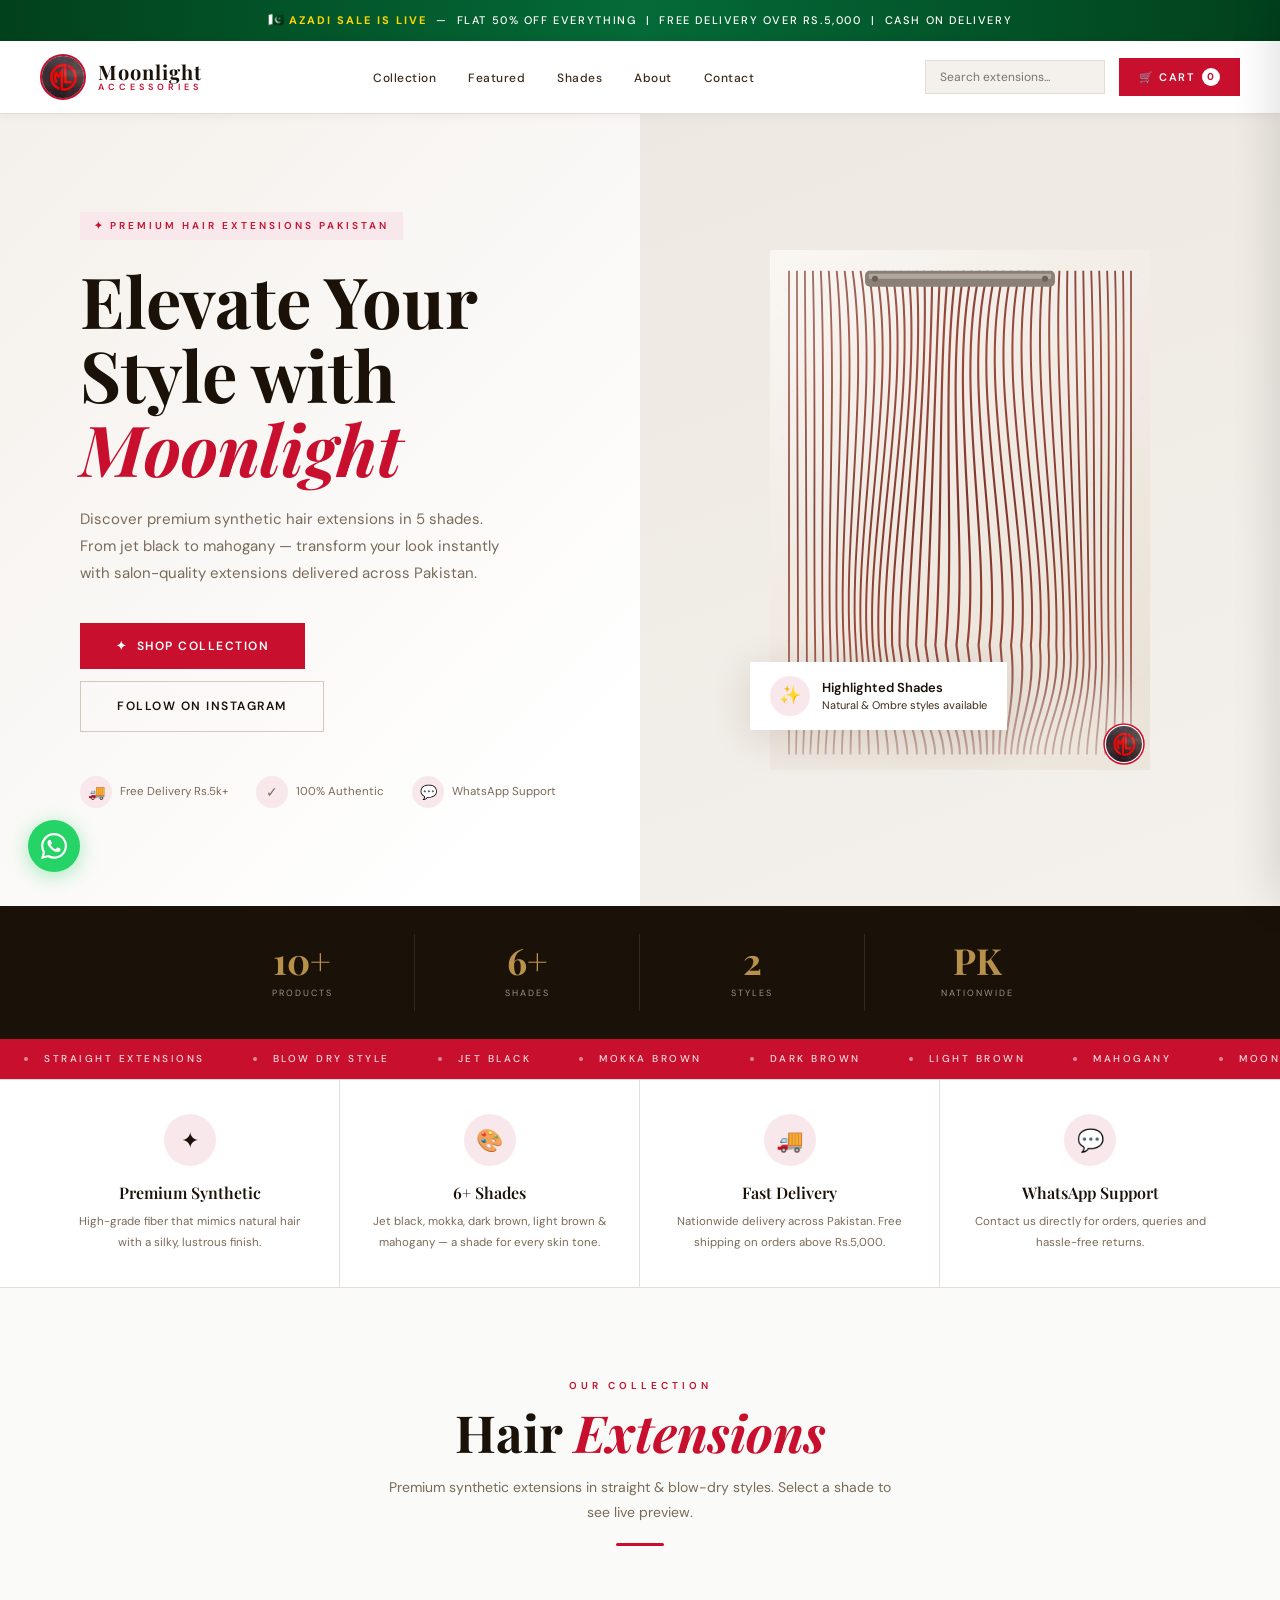
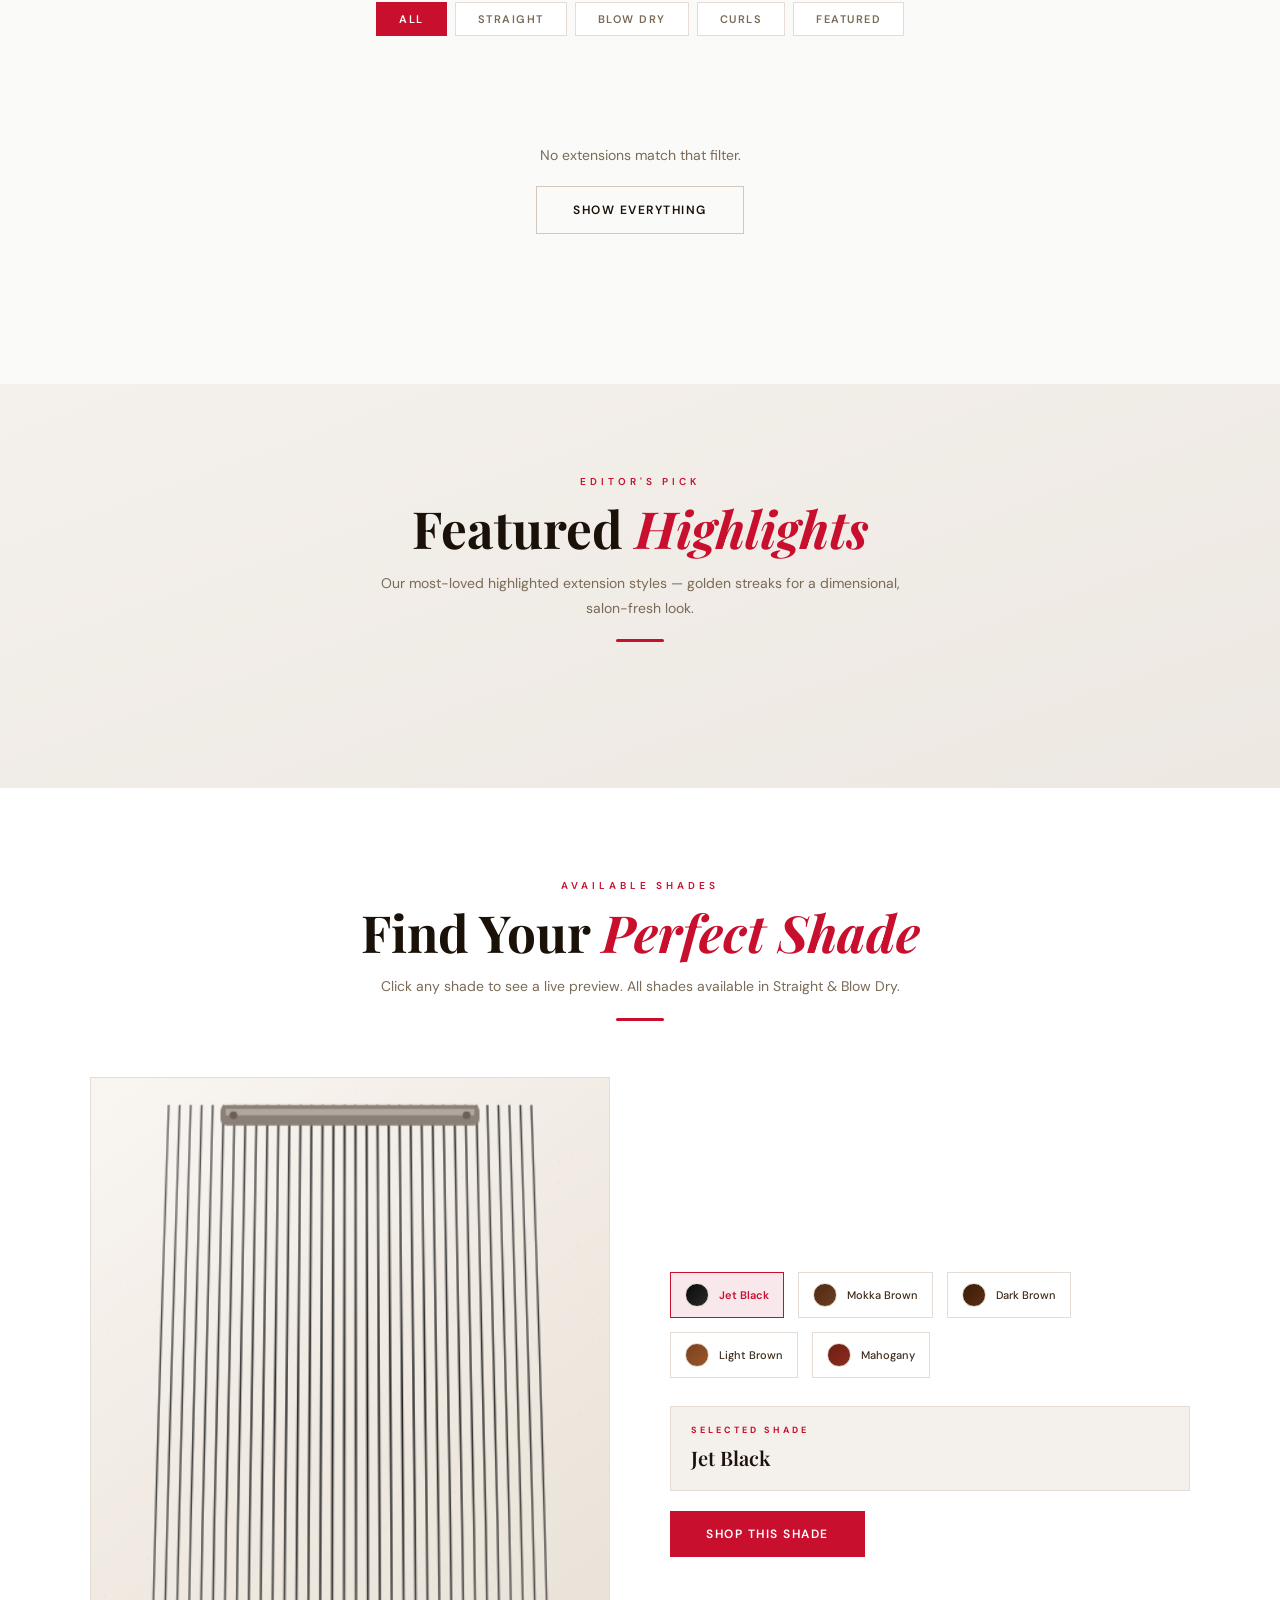
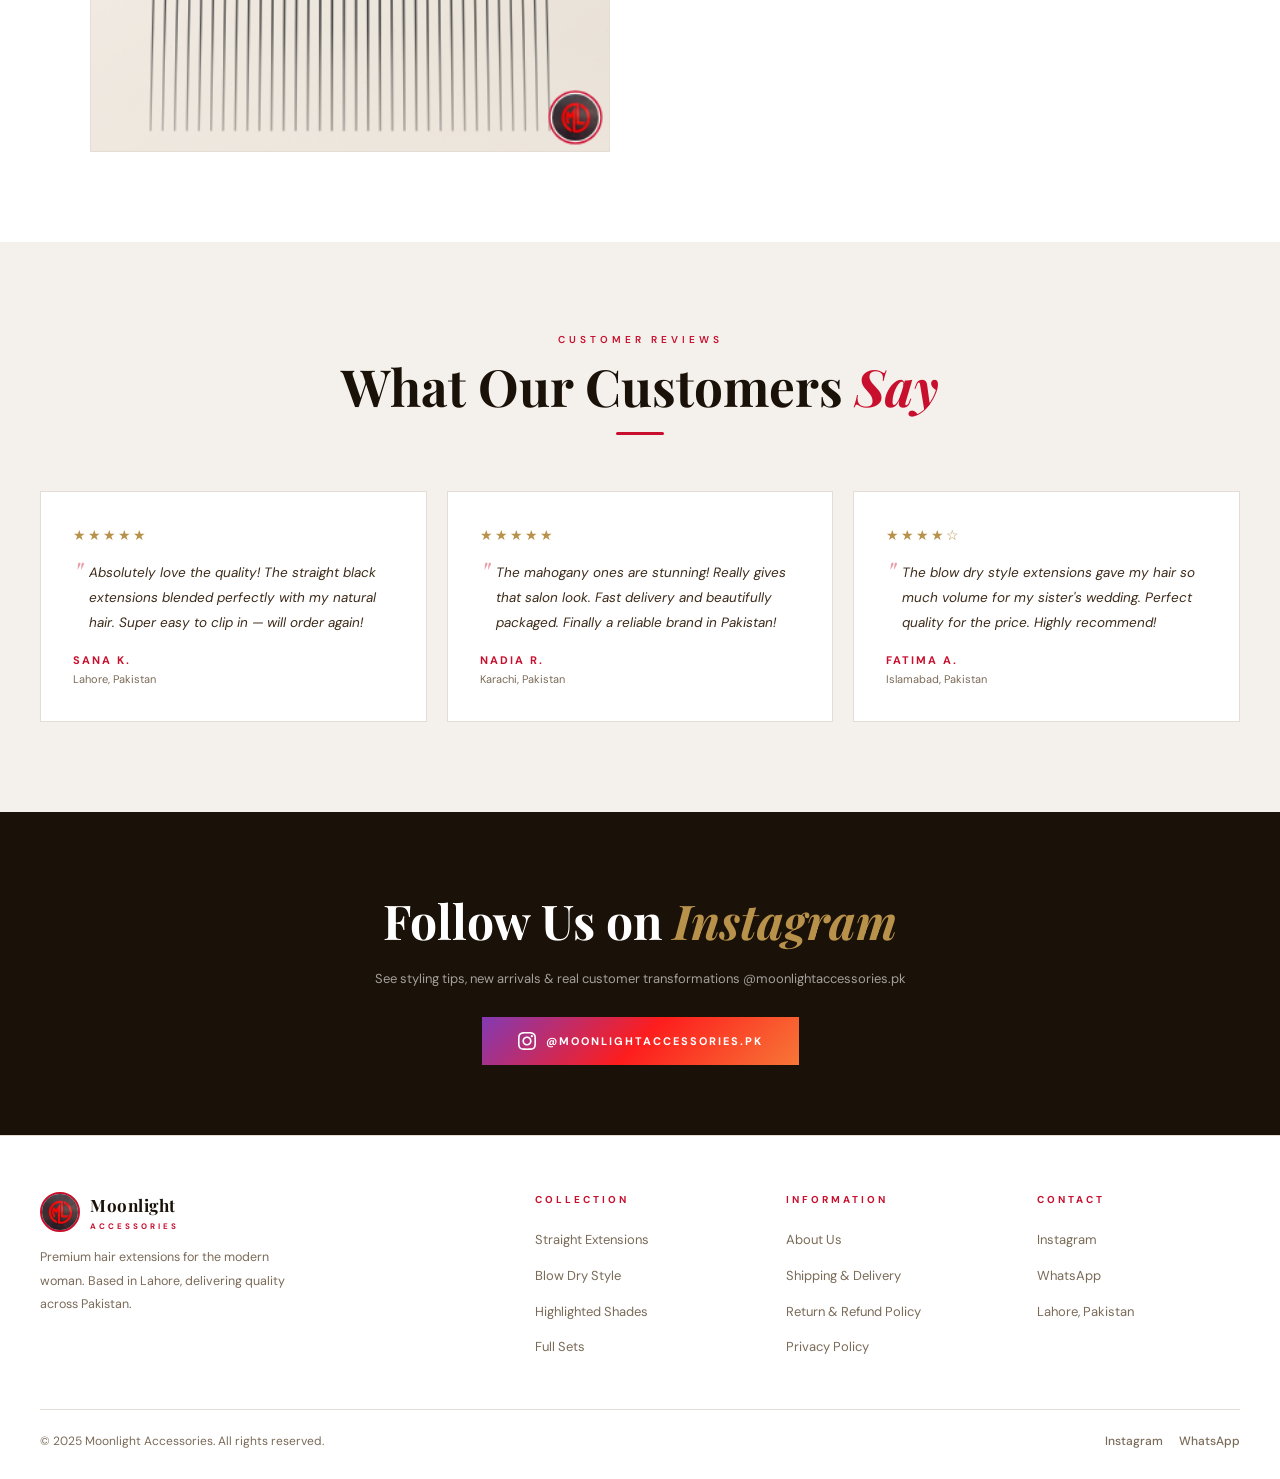
<file: index.html>
<!DOCTYPE html>
<html lang="en">
<head>
<meta charset="UTF-8">
<meta name="viewport" content="width=device-width, initial-scale=1.0, maximum-scale=1.0">
<title>Moonlight Accessories — Premium Hair Extensions Pakistan</title>

<!-- TikTok Pixel Code Start -->
<script>
!function (w, d, t) {
  w.TiktokAnalyticsObject=t;var ttq=w[t]=w[t]||[];ttq.methods=["page","track","identify","instances","debug","on","off","once","ready","alias","group","enableCookie","disableCookie","holdConsent","revokeConsent","grantConsent"],ttq.setAndDefer=function(t,e){t[e]=function(){t.push([e].concat(Array.prototype.slice.call(arguments,0)))}};for(var i=0;i<ttq.methods.length;i++)ttq.setAndDefer(ttq,ttq.methods[i]);ttq.instance=function(t){for(
var e=ttq._i[t]||[],n=0;n<ttq.methods.length;n++)ttq.setAndDefer(e,ttq.methods[n]);return e},ttq.load=function(e,n){var r="https://analytics.tiktok.com/i18n/pixel/events.js",o=n&&n.partner;ttq._i=ttq._i||{},ttq._i[e]=[],ttq._i[e]._u=r,ttq._t=ttq._t||{},ttq._t[e]=+new Date,ttq._o=ttq._o||{},ttq._o[e]=n||{};n=document.createElement("script")
;n.type="text/javascript",n.async=!0,n.src=r+"?sdkid="+e+"&lib="+t;e=document.getElementsByTagName("script")[0];e.parentNode.insertBefore(n,e)};


  ttq.load('D9UEVH3C77UE58FD9EE0');
  ttq.page();
}(window, document, 'ttq');
</script>
<!-- TikTok Pixel Code End -->
<script src="shop-config.js"></script>
<link rel="preconnect" href="https://fonts.googleapis.com">
<link href="https://fonts.googleapis.com/css2?family=Playfair+Display:ital,wght@0,400;0,600;0,700;1,400;1,600&family=DM+Sans:ital,wght@0,300;0,400;0,500;0,600;1,300&display=swap" rel="stylesheet">
<style>
/* ═══════════════════════════════════════════════════
   MOONLIGHT ACCESSORIES — LIGHT LUXURY ECOMMERCE
   Stack: Vanilla JS + HTML5 Canvas
   Backend-ready: product data JSON + cart API hooks
═══════════════════════════════════════════════════ */
*{margin:0;padding:0;box-sizing:border-box;}
:root{
  --red:#C8102E; --red2:#A50D25; --red-light:#F9E8EB; --red-mid:rgba(200,16,46,0.12);
  --bg:#FAFAF8; --bg2:#F4F0EB; --bg3:#EDE8E2;
  --white:#FFFFFF;
  --ink:#1A1108; --ink2:#3D2B1A; --ink3:#7A6A58;
  --gold:#B8914A; --gold-light:#F5ECD5;
  --border:#E5DDD5; --border2:#D4C8BC;
  --shadow:0 2px 20px rgba(60,30,10,0.08);
  --shadow2:0 8px 40px rgba(60,30,10,0.13);
  --r:0px;
}
html{scroll-behavior:smooth;}
body{background:var(--bg);color:var(--ink);font-family:'DM Sans',sans-serif;font-weight:400;overflow-x:hidden;line-height:1.6;}
img{display:block;}
a{text-decoration:none;color:inherit;}
button{cursor:pointer;font-family:'DM Sans',sans-serif;}
::-webkit-scrollbar{width:4px;}
::-webkit-scrollbar-track{background:var(--bg2);}
::-webkit-scrollbar-thumb{background:var(--red);border-radius:2px;}

/* ── ANNOUNCEMENT ── */
.ann-bar{background:var(--ink);color:#fff;text-align:center;padding:10px 20px;font-size:11px;letter-spacing:2px;text-transform:uppercase;font-weight:500;}
/* Sale variant — deliberately louder than the standard notice bar. */
.ann-bar.sale{background:linear-gradient(90deg,#01411C 0%,#046A38 50%,#01411C 100%);letter-spacing:1.6px;}
.ann-bar.sale b{color:#FFD700;font-weight:700;letter-spacing:2px;}
.ann-bar.sale .flag{font-size:13px;letter-spacing:0;}
@media(max-width:600px){
  .ann-bar.sale{font-size:9.5px;letter-spacing:.8px;padding:9px 12px;line-height:1.6;}
}
.ann-bar span{color:var(--gold);}

/* ── NAVBAR ── */
nav{background:var(--white);border-bottom:1px solid var(--border);position:sticky;top:0;z-index:800;box-shadow:0 1px 12px rgba(0,0,0,0.06);}
.nav-wrap{max-width:1320px;margin:0 auto;padding:0 40px;height:72px;display:flex;align-items:center;justify-content:space-between;gap:20px;}
.nav-logo{display:flex;align-items:center;gap:12px;}
.nav-logo-img{width:46px;height:46px;border-radius:50%;object-fit:cover;border:2px solid var(--red);}
.nav-brand{line-height:1.1;}
.nav-brand-main{font-family:'Playfair Display',serif;font-size:20px;font-weight:700;color:var(--ink);letter-spacing:1px;}
.nav-brand-sub{font-size:9px;letter-spacing:4px;color:var(--red);font-weight:600;text-transform:uppercase;}
.nav-links{display:flex;gap:32px;list-style:none;}
.nav-links a{font-size:12px;font-weight:500;letter-spacing:.5px;color:var(--ink2);transition:color .2s;position:relative;}
.nav-links a::after{content:'';position:absolute;bottom:-3px;left:0;width:0;height:2px;background:var(--red);transition:width .2s;}
.nav-links a:hover{color:var(--red);}
.nav-links a:hover::after{width:100%;}
.nav-right{display:flex;align-items:center;gap:14px;}
.nav-search{background:var(--bg2);border:1px solid var(--border);padding:8px 14px;font-size:12px;font-family:'DM Sans',sans-serif;color:var(--ink);width:180px;outline:none;}
.nav-search:focus{border-color:var(--red);background:var(--white);}
.nav-cart-btn{display:flex;align-items:center;gap:8px;background:var(--red);color:#fff;border:none;padding:10px 20px;font-size:11px;letter-spacing:1.5px;text-transform:uppercase;font-weight:600;transition:background .2s;}
.nav-cart-btn:hover{background:var(--red2);}
.cart-count{background:#fff;color:var(--red);width:18px;height:18px;border-radius:50%;font-size:10px;font-weight:700;display:flex;align-items:center;justify-content:center;}
.ham{display:none;flex-direction:column;gap:5px;background:none;border:none;padding:4px;}
.ham span{display:block;width:22px;height:2px;background:var(--ink);transition:all .3s;}
.mob-menu{display:none;background:var(--white);border-bottom:1px solid var(--border);padding:16px 24px;flex-direction:column;gap:0;}
.mob-menu.open{display:flex;}
.mob-menu a{padding:12px 0;font-size:13px;font-weight:500;color:var(--ink2);border-bottom:1px solid var(--border);}
.mob-menu a:last-child{border-bottom:none;}

/* ── HERO ── */
.hero{background:linear-gradient(135deg,var(--bg2) 0%,var(--white) 60%);min-height:88vh;display:grid;grid-template-columns:1fr 1fr;align-items:center;overflow:hidden;position:relative;}
.hero::before{content:'';position:absolute;top:-60px;right:-60px;width:400px;height:400px;background:radial-gradient(circle,rgba(200,16,46,0.06) 0%,transparent 70%);pointer-events:none;}
.hero-left{padding:80px 60px 80px 80px;max-width:620px;}
.hero-tag{display:inline-flex;align-items:center;gap:8px;background:var(--red-light);color:var(--red);font-size:10px;letter-spacing:3px;text-transform:uppercase;font-weight:600;padding:6px 14px;margin-bottom:24px;}
.hero-h1{font-family:'Playfair Display',serif;font-size:clamp(42px,5.5vw,72px);font-weight:700;line-height:1.05;color:var(--ink);margin-bottom:20px;}
.hero-h1 em{font-style:italic;color:var(--red);}
.hero-p{font-size:15px;line-height:1.8;color:var(--ink3);max-width:440px;margin-bottom:36px;}
.hero-btns{display:flex;gap:12px;flex-wrap:wrap;margin-bottom:44px;}
.btn-primary{background:var(--red);color:#fff;border:none;padding:15px 36px;font-size:12px;letter-spacing:1.5px;text-transform:uppercase;font-weight:600;transition:all .2s;display:inline-flex;align-items:center;gap:8px;}
.btn-primary:hover{background:var(--red2);transform:translateY(-1px);box-shadow:0 6px 20px rgba(200,16,46,0.3);}
.btn-secondary{background:transparent;color:var(--ink);border:1.5px solid var(--border2);padding:15px 36px;font-size:12px;letter-spacing:1.5px;text-transform:uppercase;font-weight:600;transition:all .2s;}
.btn-secondary:hover{border-color:var(--red);color:var(--red);}
.hero-trust{display:flex;gap:28px;}
.trust-item{display:flex;align-items:center;gap:8px;font-size:11.5px;color:var(--ink3);}
.trust-icon{width:32px;height:32px;background:var(--red-light);border-radius:50%;display:flex;align-items:center;justify-content:center;font-size:14px;flex-shrink:0;}
.hero-right{position:relative;height:88vh;display:flex;align-items:center;justify-content:center;background:linear-gradient(160deg,var(--bg3) 0%,var(--bg2) 100%);overflow:hidden;}
.hero-canvas-wrap{position:relative;width:380px;height:520px;flex-shrink:0;}
.hero-canvas-wrap canvas{width:100%;height:100%;display:block;}
.hero-badge{position:absolute;bottom:40px;left:-20px;background:var(--white);box-shadow:var(--shadow2);padding:14px 20px;display:flex;align-items:center;gap:12px;}
.hero-badge-icon{width:40px;height:40px;background:var(--red-light);border-radius:50%;display:flex;align-items:center;justify-content:center;font-size:18px;flex-shrink:0;}
.hero-badge-text{font-size:11px;line-height:1.5;color:var(--ink2);}
.hero-badge-text strong{display:block;font-size:13px;color:var(--ink);font-weight:600;}

/* ── MARQUEE ── */
.marquee-section{background:var(--red);padding:12px 0;overflow:hidden;}
.marquee-track{display:flex;animation:marquee 20s linear infinite;}
.m-item{display:inline-flex;align-items:center;gap:16px;padding:0 24px;font-size:10px;letter-spacing:2.5px;text-transform:uppercase;color:rgba(255,255,255,0.85);font-weight:500;white-space:nowrap;}
.m-dot{width:4px;height:4px;border-radius:50%;background:rgba(255,255,255,0.5);flex-shrink:0;}

/* ── SECTION COMMON ── */
.section{padding:90px 40px;}
.section-inner{max-width:1320px;margin:0 auto;}
.s-head{text-align:center;margin-bottom:56px;}
.s-tag{font-size:10px;letter-spacing:4px;text-transform:uppercase;color:var(--red);font-weight:600;display:block;margin-bottom:10px;}
.s-title{font-family:'Playfair Display',serif;font-size:clamp(32px,4vw,52px);font-weight:700;color:var(--ink);line-height:1.1;}
.s-title em{font-style:italic;color:var(--red);}
.s-desc{font-size:14px;color:var(--ink3);max-width:520px;margin:14px auto 0;line-height:1.8;}
.s-line{width:48px;height:3px;background:var(--red);margin:18px auto 0;border-radius:2px;}

/* ── STATS BAR ── */
.stats-bar{background:var(--ink);padding:28px 40px;display:flex;justify-content:center;}
.stats-inner{max-width:900px;width:100%;display:grid;grid-template-columns:repeat(4,1fr);gap:0;}
.stat{text-align:center;padding:8px 20px;border-right:1px solid rgba(255,255,255,0.1);}
.stat:last-child{border-right:none;}
.stat-n{font-family:'Playfair Display',serif;font-size:36px;font-weight:700;color:var(--gold);display:block;line-height:1;}
.stat-l{font-size:9px;letter-spacing:2px;text-transform:uppercase;color:rgba(255,255,255,0.55);margin-top:5px;}

/* ── FEATURES STRIP ── */
.features{background:var(--white);border-top:1px solid var(--border);border-bottom:1px solid var(--border);}
.feat-grid{max-width:1320px;margin:0 auto;padding:0 40px;display:grid;grid-template-columns:repeat(4,1fr);}
.feat{padding:34px 28px;border-right:1px solid var(--border);text-align:center;}
.feat:last-child{border-right:none;}
.feat-icon{width:52px;height:52px;background:var(--red-light);border-radius:50%;display:flex;align-items:center;justify-content:center;font-size:22px;margin:0 auto 14px;}
.feat-title{font-family:'Playfair Display',serif;font-size:16px;font-weight:600;color:var(--ink);margin-bottom:6px;}
.feat-desc{font-size:11.5px;line-height:1.8;color:var(--ink3);}

/* ── PRODUCT SECTION ── */
.products-section{background:var(--bg);}
.filter-bar{display:flex;gap:8px;justify-content:center;margin-bottom:48px;flex-wrap:wrap;}
.f-btn{padding:9px 22px;font-size:11px;letter-spacing:1.5px;text-transform:uppercase;font-weight:600;background:var(--white);border:1.5px solid var(--border);color:var(--ink3);transition:all .2s;font-family:'DM Sans',sans-serif;}
.f-btn.active,.f-btn:hover{background:var(--red);border-color:var(--red);color:#fff;}
.prod-grid{display:grid;grid-template-columns:repeat(auto-fill,minmax(270px,1fr));gap:24px;}

/* ── PRODUCT CARD ── */
.p-card{background:var(--white);border:1px solid var(--border);transition:all .3s;overflow:hidden;}
.p-card:hover{box-shadow:var(--shadow2);transform:translateY(-4px);border-color:var(--border2);}
.p-img-area{position:relative;background:var(--bg2);overflow:hidden;}
.p-img-area canvas{display:block;width:100%;aspect-ratio:3/4;}
.p-badge{position:absolute;top:12px;left:0;background:var(--red);color:#fff;font-size:9px;letter-spacing:2px;text-transform:uppercase;font-weight:700;padding:5px 12px;}
.p-badge.sold{background:var(--ink3);}
.p-badge.highlight{background:var(--gold);}
.p-logo-wm{position:absolute;bottom:10px;right:10px;width:30px;height:30px;background:rgba(255,255,255,0.85);border-radius:50%;display:flex;align-items:center;justify-content:center;backdrop-filter:blur(4px);}
.p-logo-wm img{width:22px;height:22px;border-radius:50%;object-fit:cover;}
/* The card itself opens the product. There is no hover overlay: on a phone
   the first tap only triggered :hover, so it showed a "Quick View" button
   instead of opening anything, and a second tap was needed. */
.p-card{cursor:pointer;}

/* shade swatches on card */
.p-shades-row{display:flex;align-items:center;gap:7px;padding:12px 14px 0;flex-wrap:wrap;}
.shade-swatch{width:20px;height:20px;border-radius:50%;cursor:pointer;border:2px solid transparent;transition:all .2s;flex-shrink:0;position:relative;}
.shade-swatch:hover{transform:scale(1.2);}
.shade-swatch.active{border-color:var(--red);box-shadow:0 0 0 2px var(--white),0 0 0 4px var(--red);}
.shade-swatch[title]:hover::after{content:attr(title);position:absolute;bottom:calc(100% + 6px);left:50%;transform:translateX(-50%);background:var(--ink);color:#fff;font-size:9px;padding:4px 8px;white-space:nowrap;pointer-events:none;z-index:10;letter-spacing:.5px;}

.p-info{padding:14px 14px 16px;}
.p-cat{font-size:9px;letter-spacing:2.5px;text-transform:uppercase;color:var(--ink3);font-weight:500;margin-bottom:4px;}
.p-name{font-family:'Playfair Display',serif;font-size:17px;font-weight:600;color:var(--ink);line-height:1.3;margin-bottom:3px;}
.p-shade-label{font-size:10.5px;color:var(--red);font-weight:600;min-height:16px;margin-bottom:6px;}
.p-stars{color:var(--gold);font-size:12px;letter-spacing:1px;margin-bottom:8px;}
.p-stars span{color:var(--ink3);font-size:11px;font-family:'DM Sans',sans-serif;margin-left:4px;}
.p-bottom{display:flex;align-items:center;justify-content:space-between;margin-top:4px;}
/* Original price and the saving, shown beside whichever price block is used */
.was-row{display:flex;align-items:center;gap:7px;margin-top:2px;flex-wrap:wrap;}
.was{font-family:'DM Sans',sans-serif;font-size:12.5px;color:var(--ink3);text-decoration:line-through;}
.off-tag{background:var(--red);color:#fff;font-size:9.5px;font-weight:700;letter-spacing:.8px;padding:2px 7px;border-radius:2px;white-space:nowrap;}
.m-price + .was-row{margin-top:-14px;margin-bottom:20px;}
.m-price + .was-row .was{font-size:16px;}
.m-price + .was-row .off-tag{font-size:11px;padding:3px 9px;}
.p-price{font-family:'Playfair Display',serif;font-size:22px;font-weight:700;color:var(--ink);}
.p-price .curr{font-size:13px;font-family:'DM Sans',sans-serif;font-weight:600;margin-right:2px;color:var(--ink2);}
.p-add{width:38px;height:38px;background:var(--red);color:#fff;border:none;font-size:22px;display:flex;align-items:center;justify-content:center;transition:all .2s;flex-shrink:0;line-height:1;}
.p-add:hover{background:var(--red2);transform:scale(1.08);}
.p-add.oos{background:var(--bg3);color:var(--ink3);cursor:not-allowed;}

/* ── HIGHLIGHTS / FEATURED SECTION ── */
.highlights-section{background:linear-gradient(160deg,var(--bg2) 0%,var(--bg3) 100%);}
.hl-grid{display:grid;grid-template-columns:repeat(3,1fr);gap:20px;align-items:stretch;}
.hl-card{background:var(--white);border:1px solid var(--border);overflow:hidden;display:flex;flex-direction:column;}
.hl-card canvas{display:block;width:100%;aspect-ratio:3/4;}
.hl-card .hl-info{flex:1;display:flex;flex-direction:column;justify-content:flex-end;}
.hl-info{padding:16px 18px 20px;}
.hl-tag{font-size:9px;letter-spacing:3px;text-transform:uppercase;color:var(--red);font-weight:700;margin-bottom:6px;}
.hl-name{font-family:'Playfair Display',serif;font-size:16px;font-weight:600;color:var(--ink);margin-bottom:4px;line-height:1.3;}
.hl-price{font-family:'Playfair Display',serif;font-size:20px;font-weight:700;color:var(--red);margin-bottom:10px;}
.hl-price .curr{font-size:12px;font-family:'DM Sans',sans-serif;color:var(--ink2);margin-right:2px;}
.hl-add{background:var(--ink);color:#fff;border:none;padding:10px 20px;font-size:10px;letter-spacing:2px;text-transform:uppercase;font-weight:600;width:100%;transition:background .2s;font-family:'DM Sans',sans-serif;}
.hl-add:hover{background:var(--red);}

/* ── SHADE SECTION ── */
.shades-section{background:var(--white);}
.shade-picker{display:grid;grid-template-columns:1fr 1fr;gap:60px;align-items:center;max-width:1100px;margin:0 auto;}
.shade-preview{border:1px solid var(--border);overflow:hidden;background:var(--bg2);}
.shade-preview canvas{display:block;width:100%;}
.shade-preview img{display:block;width:100%;aspect-ratio:3/4;object-fit:cover;}
.hero-canvas-wrap img{display:block;width:100%;height:100%;object-fit:cover;border-radius:0;}
.shade-swatches-big{display:flex;flex-wrap:wrap;gap:14px;margin-bottom:28px;}
.shade-btn{display:flex;align-items:center;gap:10px;padding:10px 14px;border:1.5px solid var(--border);cursor:pointer;background:var(--white);transition:all .2s;font-family:'DM Sans',sans-serif;}
.shade-btn:hover,.shade-btn.active{border-color:var(--red);background:var(--red-light);}
.shade-btn .s-circle{width:24px;height:24px;border-radius:50%;flex-shrink:0;border:1.5px solid var(--border);}
.shade-btn .s-name{font-size:11px;font-weight:500;color:var(--ink2);}
.shade-btn.active .s-name{color:var(--red);font-weight:600;}
.shade-selected-box{background:var(--bg2);border:1px solid var(--border);padding:16px 20px;margin-top:20px;}
.shade-selected-label{font-size:9px;letter-spacing:3px;text-transform:uppercase;color:var(--red);font-weight:700;margin-bottom:4px;}
.shade-selected-name{font-family:'Playfair Display',serif;font-size:20px;font-weight:600;color:var(--ink);}

/* ── TESTIMONIALS ── */
.testi-section{background:var(--bg2);}
.testi-grid{display:grid;grid-template-columns:repeat(auto-fit,minmax(280px,1fr));gap:20px;}
.testi-card{background:var(--white);border:1px solid var(--border);padding:32px;}
.testi-stars{color:var(--gold);font-size:14px;letter-spacing:2px;margin-bottom:14px;}
.testi-text{font-size:13.5px;line-height:1.85;color:var(--ink2);font-style:italic;margin-bottom:16px;position:relative;padding-left:16px;}
.testi-text::before{content:'"';position:absolute;left:0;top:-4px;font-family:'Playfair Display',serif;font-size:32px;color:var(--red);opacity:.4;line-height:1;}
.testi-author{font-size:11px;letter-spacing:2px;text-transform:uppercase;color:var(--red);font-weight:700;}
.testi-location{font-size:11px;color:var(--ink3);margin-top:2px;}

/* ── INSTAGRAM CTA ── */
.ig-section{background:var(--ink);padding:70px 40px;text-align:center;}
.ig-title{font-family:'Playfair Display',serif;font-size:clamp(28px,4vw,48px);font-weight:700;color:var(--white);margin-bottom:10px;}
.ig-title em{font-style:italic;color:var(--gold);}
.ig-sub{font-size:13px;color:rgba(255,255,255,0.6);margin-bottom:28px;}
.ig-btn{display:inline-flex;align-items:center;gap:10px;background:linear-gradient(135deg,#833AB4,#FD1D1D,#F77737);color:#fff;padding:15px 36px;font-size:11px;letter-spacing:2px;text-transform:uppercase;font-weight:700;transition:opacity .2s,transform .2s;text-decoration:none;}
.ig-btn:hover{opacity:.88;transform:translateY(-2px);}

/* ── FOOTER ── */
footer{background:var(--white);border-top:1px solid var(--border);padding:56px 40px 28px;}
.foot-inner{max-width:1320px;margin:0 auto;}
.foot-grid{display:grid;grid-template-columns:2.2fr 1fr 1fr 1fr;gap:48px;margin-bottom:40px;}
.foot-brand-wrap{display:flex;align-items:center;gap:10px;margin-bottom:14px;}
.foot-brand-img{width:40px;height:40px;border-radius:50%;object-fit:cover;border:2px solid var(--red);}
.foot-brand-main{font-family:'Playfair Display',serif;font-size:17px;font-weight:700;color:var(--ink);letter-spacing:.5px;}
.foot-brand-sub{font-size:8px;letter-spacing:3px;color:var(--red);font-weight:700;text-transform:uppercase;}
.foot-brand-desc{font-size:12.5px;line-height:1.85;color:var(--ink3);max-width:260px;}
.foot-col h4{font-size:10px;letter-spacing:3px;text-transform:uppercase;color:var(--red);font-weight:700;margin-bottom:18px;}
.foot-col ul{list-style:none;}
.foot-col li{margin-bottom:10px;}
.foot-col a{font-size:13px;color:var(--ink3);transition:color .2s;}
.foot-col a:hover{color:var(--red);}
.foot-bottom{border-top:1px solid var(--border);padding-top:22px;display:flex;justify-content:space-between;align-items:center;flex-wrap:wrap;gap:12px;}
.foot-bottom p{font-size:12px;color:var(--ink3);}
.foot-socials{display:flex;gap:16px;}
.foot-socials a{font-size:12px;color:var(--ink3);font-weight:500;transition:color .2s;}
.foot-socials a:hover{color:var(--red);}

/* ── MODAL ── */
.modal-overlay{position:fixed;inset:0;background:rgba(26,17,8,0.7);z-index:999;display:flex;align-items:center;justify-content:center;padding:20px;backdrop-filter:blur(6px);}
.modal-box{background:var(--white);max-width:880px;width:100%;max-height:92vh;overflow-y:auto;display:grid;grid-template-columns:1fr 1fr;position:relative;}
.modal-close{position:absolute;top:14px;right:14px;background:var(--ink);color:#fff;border:none;width:30px;height:30px;font-size:14px;z-index:10;display:flex;align-items:center;justify-content:center;}
/* ── CART DRAWER ─────────────────────────────────── */
.drawer-backdrop{position:fixed;inset:0;background:rgba(20,14,10,.45);opacity:0;visibility:hidden;transition:.25s;z-index:900;}
.drawer-backdrop.show{opacity:1;visibility:visible;}
.cart-drawer{position:fixed;top:0;right:0;height:100%;width:400px;max-width:92vw;background:var(--white);z-index:950;display:flex;flex-direction:column;transform:translateX(100%);transition:transform .3s cubic-bezier(.4,0,.2,1);box-shadow:-8px 0 40px rgba(0,0,0,.12);}
.cart-drawer.open{transform:translateX(0);}
.cart-head{display:flex;align-items:center;justify-content:space-between;padding:20px 22px;border-bottom:1px solid var(--border);flex-shrink:0;}
.cart-head h3{font-family:'Playfair Display',serif;font-size:19px;font-weight:600;color:var(--ink);}
.cart-close{background:none;border:none;font-size:17px;color:var(--ink3);cursor:pointer;padding:4px 8px;}
.cart-close:hover{color:var(--red);}
.cart-body{flex:1;overflow-y:auto;padding:8px 22px;}
.cart-foot{border-top:1px solid var(--border);padding:18px 22px 22px;flex-shrink:0;background:var(--bg);}
.cart-line{display:grid;grid-template-columns:64px 1fr auto;gap:12px;padding:16px 0;border-bottom:1px solid var(--border);}
.cart-line-img{width:64px;height:84px;object-fit:cover;background:var(--bg2);}
.cart-line-noimg{display:flex;align-items:center;justify-content:center;color:var(--ink3);font-size:20px;}
.cart-line-name{font-size:13px;font-weight:600;color:var(--ink);line-height:1.35;}
.cart-line-shade{font-size:11px;color:var(--red);margin-top:2px;}
.cart-line-price{font-size:11px;color:var(--ink3);margin-top:2px;}
.cart-line-total{font-size:13px;font-weight:700;color:var(--ink);white-space:nowrap;}
.qty-row{display:flex;align-items:center;gap:8px;margin-top:9px;}
.qty-btn{width:24px;height:24px;border:1px solid var(--border2);background:var(--white);color:var(--ink);font-size:14px;line-height:1;cursor:pointer;display:flex;align-items:center;justify-content:center;}
.qty-btn:hover{border-color:var(--red);color:var(--red);}
.qty-val{font-size:13px;font-weight:600;min-width:18px;text-align:center;}
.cart-remove{background:none;border:none;font-size:10.5px;color:var(--ink3);text-decoration:underline;cursor:pointer;margin-left:6px;}
.cart-remove:hover{color:var(--red);}
.cart-empty{text-align:center;padding:64px 20px;}
.cart-empty-icon{font-size:38px;margin-bottom:14px;opacity:.4;}
.cart-empty p{font-size:13px;color:var(--ink3);margin-bottom:22px;}
.no-results{grid-column:1/-1;text-align:center;padding:60px 20px;}
.no-results p{font-size:14px;color:var(--ink3);margin-bottom:20px;}
.sum-row{display:flex;justify-content:space-between;align-items:center;font-size:13px;color:var(--ink2);margin-bottom:9px;}
.sum-row .free{color:#16a34a;font-weight:700;letter-spacing:.5px;}
.sum-note{font-size:10.5px;color:var(--ink3);margin:-4px 0 10px;}
.sum-total{font-size:16px;font-weight:700;color:var(--ink);padding-top:11px;border-top:1px solid var(--border);margin-bottom:16px;}
.btn-block{width:100%;justify-content:center;}
.sum-cod{text-align:center;font-size:10.5px;color:var(--ink3);margin-top:10px;letter-spacing:.5px;}

/* ── PRODUCT ACTIONS ─────────────────────────────── */
.m-actions{display:flex;flex-direction:column;gap:9px;}
.m-buy-btn{background:var(--ink);color:#fff;border:none;padding:15px;font-size:12px;letter-spacing:1.5px;text-transform:uppercase;font-weight:600;cursor:pointer;transition:background .2s;font-family:'DM Sans',sans-serif;width:100%;}
.m-buy-btn:hover{background:var(--red);}
.m-wa-btn{background:#fff;color:#128C7E;border:1.5px solid #128C7E;padding:14px;font-size:12px;letter-spacing:1px;text-transform:uppercase;font-weight:600;cursor:pointer;transition:.2s;font-family:'DM Sans',sans-serif;width:100%;display:flex;align-items:center;justify-content:center;gap:9px;}
.m-wa-btn:hover{background:#128C7E;color:#fff;}

/* ── CHECKOUT ────────────────────────────────────── */
.co-box{background:var(--white);width:100%;max-width:940px;max-height:92vh;overflow-y:auto;position:relative;}
.co-head{padding:30px 34px 22px;border-bottom:1px solid var(--border);}
.co-title{font-family:'Playfair Display',serif;font-size:27px;font-weight:600;color:var(--ink);}
.co-sub{font-size:12.5px;color:var(--ink3);margin-top:5px;}
.co-grid{display:grid;grid-template-columns:1fr 340px;gap:34px;padding:28px 34px 34px;}
.co-fields{display:flex;flex-direction:column;gap:16px;}
.fld{display:flex;flex-direction:column;gap:6px;}
.fld>span{font-size:11px;letter-spacing:1.2px;text-transform:uppercase;font-weight:700;color:var(--ink2);}
.fld>span b{color:var(--red);}
.fld>span i{font-style:normal;color:var(--ink3);font-weight:400;text-transform:none;letter-spacing:0;}
.fld input,.fld textarea{border:1px solid var(--border2);background:var(--white);padding:12px 14px;font-size:13.5px;font-family:'DM Sans',sans-serif;color:var(--ink);outline:none;transition:border-color .2s;width:100%;resize:vertical;}
.fld input:focus,.fld textarea:focus{border-color:var(--red);}
.fld small{font-size:10.5px;color:var(--ink3);}
.co-error{background:#fdecea;border-left:3px solid var(--red);color:#8c1d18;font-size:12.5px;padding:11px 14px;}
.co-side{background:var(--bg2);padding:24px;align-self:start;position:sticky;top:0;}
.co-side-title{font-size:10px;letter-spacing:3px;text-transform:uppercase;color:var(--red);font-weight:700;margin-bottom:16px;}
.co-line{display:flex;justify-content:space-between;gap:12px;font-size:12px;color:var(--ink2);padding-bottom:10px;margin-bottom:10px;border-bottom:1px solid var(--border);}
.co-pay{display:flex;gap:11px;align-items:flex-start;background:var(--white);border:1px solid var(--border);padding:13px;margin:16px 0;}
.co-pay-badge{width:22px;height:22px;border-radius:50%;background:#16a34a;color:#fff;font-size:12px;display:flex;align-items:center;justify-content:center;flex-shrink:0;}
.co-pay b{display:block;font-size:12.5px;color:var(--ink);margin-bottom:2px;}
.co-pay span{font-size:11px;color:var(--ink3);line-height:1.45;}
.co-terms{font-size:10.5px;color:var(--ink3);text-align:center;margin-top:12px;line-height:1.6;}
.co-terms a{color:var(--red);text-decoration:underline;}
.co-done{text-align:center;padding:56px 34px;max-width:520px;margin:0 auto;}
.co-done-tick{width:60px;height:60px;border-radius:50%;background:#16a34a;color:#fff;font-size:30px;display:flex;align-items:center;justify-content:center;margin:0 auto 22px;}
.co-done h3{font-family:'Playfair Display',serif;font-size:27px;font-weight:600;color:var(--ink);margin-bottom:10px;}
.co-done p{font-size:13.5px;color:var(--ink2);line-height:1.65;margin-bottom:22px;}
.co-done-box{background:var(--bg2);padding:18px 22px;margin-bottom:18px;}
.co-done-box div{display:flex;justify-content:space-between;align-items:center;padding:7px 0;font-size:13px;}
.co-done-box span{color:var(--ink3);}
.co-done-box b{color:var(--ink);font-weight:700;}
.co-done-note{font-size:11.5px!important;color:var(--ink3)!important;}
#coWaWrap{margin-bottom:10px;}
#coWaWrap a{display:flex;}
@media(max-width:860px){
  .co-grid{grid-template-columns:1fr;gap:24px;padding:22px;}
  .co-head{padding:24px 22px 18px;}
  .co-side{position:static;}
}

.modal-img-col{background:var(--bg2);display:flex;flex-direction:column;}
.modal-img-col canvas{display:block;width:100%;aspect-ratio:3/4;}
/* Horizontal, snapping strip of a shade's photos — swipe on a phone, drag or
   use the dots/thumbnails on a desktop.
   contain rather than cover: a photo that isn't 3:4 is shown whole instead of
   having its edges cropped away. The cards keep cover so the grid stays even. */
.m-gallery{display:flex;overflow-x:auto;scroll-snap-type:x mandatory;-webkit-overflow-scrolling:touch;scrollbar-width:none;}
.m-gallery::-webkit-scrollbar{display:none;}
.modal-img-col img.m-main-img{display:block;flex:0 0 100%;width:100%;aspect-ratio:3/4;object-fit:contain;background:var(--bg3);scroll-snap-align:center;}
.m-dots{display:flex;justify-content:center;gap:7px;padding:10px 0 2px;background:var(--bg2);}
.m-dot-nav{width:7px;height:7px;border-radius:50%;background:var(--border2);cursor:pointer;transition:.2s;}
.m-dot-nav.active{background:var(--red);transform:scale(1.3);}
.m-thumbs-row{display:flex;gap:6px;padding:8px;background:var(--bg3);overflow-x:auto;flex-shrink:0;}
.m-thumb{width:54px;height:72px;object-fit:cover;cursor:pointer;border:2px solid transparent;flex-shrink:0;transition:.15s;opacity:.75;}
.m-thumb:hover,.m-thumb.active{border-color:var(--red);opacity:1;}
.p-img-area img.p-real-img{display:block;width:100%;aspect-ratio:3/4;object-fit:cover;}
.modal-info-col{padding:32px;display:flex;flex-direction:column;justify-content:space-between;overflow-y:auto;}
.m-cat{font-size:9px;letter-spacing:3px;text-transform:uppercase;color:var(--red);font-weight:700;margin-bottom:8px;}
.m-name{font-family:'Playfair Display',serif;font-size:26px;font-weight:700;color:var(--ink);line-height:1.2;margin-bottom:4px;}
.m-shade-active{font-size:12px;font-weight:600;color:var(--red);margin-bottom:14px;}
.m-stars{color:var(--gold);font-size:13px;letter-spacing:2px;margin-bottom:6px;}
.m-reviews{font-size:11.5px;color:var(--ink3);margin-bottom:16px;}
.m-reviews a{color:var(--red);text-decoration:underline;}
.no-rating{color:var(--ink3);font-size:11px;font-family:'DM Sans',sans-serif;}

/* ── REVIEWS ─────────────────────────────────────── */
.rv-block{margin-top:26px;padding-top:22px;border-top:1px solid var(--border);}
.rv-head{display:flex;align-items:center;justify-content:space-between;gap:12px;margin-bottom:14px;}
.rv-head h4{font-family:'Playfair Display',serif;font-size:17px;font-weight:600;color:var(--ink);}
.rv-write-btn{background:none;border:1px solid var(--border2);color:var(--ink2);font-size:10.5px;letter-spacing:1.2px;text-transform:uppercase;font-weight:600;padding:8px 14px;cursor:pointer;font-family:'DM Sans',sans-serif;transition:.2s;}
.rv-write-btn:hover{border-color:var(--red);color:var(--red);}
.rv-form{background:var(--bg2);padding:16px;margin-bottom:18px;display:flex;flex-direction:column;gap:10px;}
.rv-stars-pick{display:flex;align-items:center;gap:4px;}
.rv-star{font-size:24px;line-height:1;color:var(--border2);cursor:pointer;transition:.15s;}
.rv-star.on{color:var(--gold,#d4a437);}
.rv-star:hover{transform:scale(1.15);}
.rv-stars-label{font-size:11px;color:var(--ink3);margin-left:8px;}
.rv-form input,.rv-form textarea{border:1px solid var(--border2);background:var(--white);padding:10px 12px;font-size:13px;font-family:'DM Sans',sans-serif;color:var(--ink);outline:none;width:100%;resize:vertical;}
.rv-form input:focus,.rv-form textarea:focus{border-color:var(--red);}
.rv-submit{background:var(--ink);color:#fff;border:none;padding:12px;font-size:11px;letter-spacing:1.5px;text-transform:uppercase;font-weight:600;cursor:pointer;font-family:'DM Sans',sans-serif;}
.rv-submit:hover{background:var(--red);}
.rv-submit:disabled{opacity:.6;cursor:default;}
.rv-form-msg{font-size:12px;display:none;}
.rv-form-msg.bad{display:block;color:var(--red);}
.rv-form-msg.good{display:block;color:#16a34a;}
.rv-note{font-size:10px;color:var(--ink3);text-align:center;}
.rv-item{padding:14px 0;border-bottom:1px solid var(--border);}
.rv-item:last-child{border-bottom:none;}
.rv-item-top{display:flex;align-items:center;justify-content:space-between;gap:10px;}
.rv-item-top strong{font-size:13px;color:var(--ink);}
.rv-item-stars{color:var(--gold,#d4a437);font-size:12px;letter-spacing:1px;white-space:nowrap;}
.rv-item-text{font-size:13px;color:var(--ink2);line-height:1.6;margin-top:6px;}
.rv-item-date{font-size:10.5px;color:var(--ink3);margin-top:6px;}
.rv-empty,.rv-loading{font-size:12.5px;color:var(--ink3);padding:14px 0;}
.m-price{font-family:'Playfair Display',serif;font-size:34px;font-weight:700;color:var(--ink);margin-bottom:20px;}
.m-price .curr{font-size:15px;font-family:'DM Sans',sans-serif;color:var(--ink2);}
.m-shade-label{font-size:9.5px;letter-spacing:2px;text-transform:uppercase;color:var(--ink3);font-weight:700;margin-bottom:10px;}
.m-shade-chips{display:flex;flex-wrap:wrap;gap:8px;margin-bottom:18px;}
.m-chip{display:flex;align-items:center;gap:7px;padding:8px 12px;border:1.5px solid var(--border);cursor:pointer;transition:all .2s;}
.m-chip:hover,.m-chip.active{border-color:var(--red);background:var(--red-light);}
.m-chip .chip-dot{width:14px;height:14px;border-radius:50%;flex-shrink:0;}
.m-chip .chip-txt{font-size:10px;color:var(--ink2);font-weight:500;}
.m-chip.active .chip-txt{color:var(--red);font-weight:700;}
.m-chip .chip-oos{font-size:8px;color:var(--red);margin-left:2px;}
.m-desc{font-size:13px;line-height:1.75;color:var(--ink2);margin-bottom:18px;}
.m-desc .d-p{margin-bottom:11px;}
.m-desc .d-p:last-child{margin-bottom:0;}
.m-desc .d-h{font-family:'Playfair Display',serif;font-size:15px;font-weight:600;color:var(--ink);margin:16px 0 8px;}
.m-desc .d-ul{list-style:none;margin:0 0 12px;padding:0;}
.m-desc .d-ul li{position:relative;padding-left:16px;margin-bottom:6px;}
/* A soft marker rather than a bullet — the copy already leads with emoji. */
.m-desc .d-ul li::before{content:'';position:absolute;left:0;top:9px;width:5px;height:5px;border-radius:50%;background:var(--red);opacity:.55;}
.m-desc strong{color:var(--ink);font-weight:600;}
.m-feats{margin-bottom:20px;}
.m-feat{font-size:11.5px;color:var(--ink2);margin-bottom:5px;display:flex;align-items:center;gap:6px;}
.m-feat::before{content:'✓';color:var(--red);font-weight:700;font-size:11px;}
.m-add-btn{width:100%;padding:15px;background:var(--red);color:#fff;border:none;font-size:11px;letter-spacing:2px;text-transform:uppercase;font-weight:700;transition:background .2s;font-family:'DM Sans',sans-serif;}
.m-add-btn:hover{background:var(--red2);}
.m-add-btn.oos{background:var(--ink3);cursor:not-allowed;}

/* ── TOAST ── */
.toast{position:fixed;bottom:28px;right:28px;background:var(--ink);color:#fff;padding:14px 22px;font-size:12px;letter-spacing:.5px;z-index:9000;transform:translateY(80px);opacity:0;transition:all .4s cubic-bezier(.16,1,.3,1);pointer-events:none;display:flex;align-items:center;gap:10px;box-shadow:var(--shadow2);}
.toast.show{transform:translateY(0);opacity:1;}
.toast-check{width:20px;height:20px;background:var(--red);border-radius:50%;display:flex;align-items:center;justify-content:center;font-size:11px;flex-shrink:0;}

/* ── WA ── */
/* Below the cart drawer (950) and the product/checkout overlays (999): at
   z-index 8000 it floated on top of them, so a green circle sat over the
   product page and over the checkout form — worst on a phone, where those
   fill the screen. */
.wa-float{position:fixed;bottom:28px;left:28px;width:52px;height:52px;border-radius:50%;background:#25D366;display:flex;align-items:center;justify-content:center;box-shadow:0 4px 20px rgba(37,211,102,.4);transition:transform .2s;z-index:700;}
.wa-float:hover{transform:scale(1.1);}

/* ── KEYFRAMES ── */
@keyframes marquee{from{transform:translateX(0)}to{transform:translateX(-50%)}}
@keyframes fadeUp{from{opacity:0;transform:translateY(24px)}to{opacity:1;transform:translateY(0)}}

/* ── RESPONSIVE ── */
@media(max-width:1024px){
  .nav-search{display:none;}
  .hero{grid-template-columns:1fr;}
  .hero-left{padding:56px 40px;max-width:100%;}
  .hero-right{height:420px;order:-1;}
  .hl-grid{grid-template-columns:1fr 1fr;}
  .hl-card-big{grid-column:span 2;}
  .hl-card-big canvas{aspect-ratio:16/9;}
  .foot-grid{grid-template-columns:1fr 1fr;}
}
@media(max-width:768px){
  .nav-wrap{padding:0 20px;}
  .nav-links{display:none;}
  .ham{display:flex;}
  .hero{grid-template-columns:1fr;}
  .hero-left{padding:44px 20px;text-align:center;}
  .hero-btns{justify-content:center;}
  .hero-trust{justify-content:center;flex-wrap:wrap;}
  .hero-right{height:320px;}
  .hero-canvas-wrap{width:260px;height:356px;}
  .stats-bar{padding:20px;}
  .stats-inner{grid-template-columns:repeat(2,1fr);}
  .stat{border-bottom:1px solid rgba(255,255,255,0.1);}
  .feat-grid{grid-template-columns:1fr 1fr;padding:0 20px;}
  .feat{border-bottom:1px solid var(--border);}
  .feat:nth-child(odd){border-right:1px solid var(--border);}
  .feat:nth-child(even){border-right:none;}
  .section{padding:60px 20px;}
  .hl-grid{grid-template-columns:1fr;}
  .hl-card-big{grid-column:span 1;}
  .hl-card-big canvas{aspect-ratio:3/4;}
  .shade-picker{grid-template-columns:1fr;gap:32px;}
  .modal-box{grid-template-columns:1fr;}
  .modal-img-col canvas{aspect-ratio:16/9;}
  .foot-grid{grid-template-columns:1fr;gap:32px;padding:0;}
  .prod-grid{grid-template-columns:repeat(2,1fr);gap:12px;}
  .ig-section{padding:52px 20px;}
  footer{padding:44px 20px 24px;}
}
@media(max-width:440px){
  .prod-grid{grid-template-columns:1fr;}
  .hero-canvas-wrap{width:220px;height:300px;}
}
</style>
</head>
<body>

<!-- ANNOUNCEMENT BAR -->
<div class="ann-bar sale"><!-- SALE BANNER: edit this line (and the same line in about/returns/privacy.html) to change or end the sale -->
  <span class="flag">🇵🇰</span> <b>AZADI SALE IS LIVE</b> &nbsp;—&nbsp; FLAT 50% OFF EVERYTHING &nbsp;|&nbsp; Free delivery over Rs.5,000 &nbsp;|&nbsp; Cash on Delivery
</div>

<!-- NAVBAR -->
<nav id="mainNav">
  <div class="nav-wrap">
    <a href="#" class="nav-logo">
      <img src="[data-uri]" alt="Moonlight Logo" class="nav-logo-img" id="navLogo">
      <div class="nav-brand">
        <div class="nav-brand-main">Moonlight</div>
        <div class="nav-brand-sub">Accessories</div>
      </div>
    </a>
    <ul class="nav-links">
      <li><a href="#products">Collection</a></li>
      <li><a href="#highlights">Featured</a></li>
      <li><a href="#shades">Shades</a></li>
      <li><a href="#about">About</a></li>
      <li><a href="#contact">Contact</a></li>
    </ul>
    <div class="nav-right">
      <input class="nav-search" type="text" placeholder="Search extensions...">
      <button class="nav-cart-btn" onclick="openCart()">
        🛒 Cart <span class="cart-count" id="cartCount">0</span>
      </button>
    </div>
    <button class="ham" id="hamBtn" aria-label="menu">
      <span id="h1"></span><span id="h2"></span><span id="h3"></span>
    </button>
  </div>
  <div class="mob-menu" id="mobMenu">
    <a href="#products" onclick="closeMob()">Collection</a>
    <a href="#highlights" onclick="closeMob()">Featured</a>
    <a href="#shades" onclick="closeMob()">Shades</a>
    <a href="#about" onclick="closeMob()">About</a>
    <a href="#contact" onclick="closeMob()">Contact</a>
  </div>
</nav>

<!-- HERO -->
<section class="hero">
  <div class="hero-left">
    <div class="hero-tag">✦ Premium Hair Extensions Pakistan</div>
    <h1 class="hero-h1">
      Elevate Your<br>Style with<br><em>Moonlight</em>
    </h1>
    <p class="hero-p">
      Discover premium synthetic hair extensions in 5 shades. From jet black to mahogany — transform your look instantly with salon-quality extensions delivered across Pakistan.
    </p>
    <div class="hero-btns">
      <button class="btn-primary" onclick="document.getElementById('products').scrollIntoView({behavior:'smooth'})">
        ✦ &nbsp;Shop Collection
      </button>
      <a href="https://www.instagram.com/moonlightaccessories.pk" target="_blank" class="btn-secondary">Follow on Instagram</a>
    </div>
    <div class="hero-trust">
      <div class="trust-item"><div class="trust-icon">🚚</div>Free Delivery Rs.5k+</div>
      <div class="trust-item"><div class="trust-icon">✓</div>100% Authentic</div>
      <div class="trust-item"><div class="trust-icon">💬</div>WhatsApp Support</div>
    </div>
  </div>
  <div class="hero-right">
    <div class="hero-canvas-wrap">
      <canvas id="heroCanvas" width="380" height="520"></canvas>
      <div class="hero-badge">
        <div class="hero-badge-icon">✨</div>
        <div class="hero-badge-text">
          <strong>Highlighted Shades</strong>
          Natural &amp; Ombre styles available
        </div>
      </div>
    </div>
  </div>
</section>

<!-- STATS -->
<div class="stats-bar">
  <div class="stats-inner">
    <div class="stat"><span class="stat-n">10+</span><span class="stat-l">Products</span></div>
    <div class="stat"><span class="stat-n">6+</span><span class="stat-l">Shades</span></div>
    <div class="stat"><span class="stat-n">2</span><span class="stat-l">Styles</span></div>
    <div class="stat"><span class="stat-n">PK</span><span class="stat-l">Nationwide</span></div>
  </div>
</div>

<!-- MARQUEE -->
<div class="marquee-section">
  <div class="marquee-track" id="marqueeTrack">
    <span class="m-item"><span class="m-dot"></span>Straight Extensions</span>
    <span class="m-item"><span class="m-dot"></span>Blow Dry Style</span>
    <span class="m-item"><span class="m-dot"></span>Jet Black</span>
    <span class="m-item"><span class="m-dot"></span>Mokka Brown</span>
    <span class="m-item"><span class="m-dot"></span>Dark Brown</span>
    <span class="m-item"><span class="m-dot"></span>Light Brown</span>
    <span class="m-item"><span class="m-dot"></span>Mahogany</span>
    <span class="m-item"><span class="m-dot"></span>Moonlight Accessories</span>
    <span class="m-item"><span class="m-dot"></span>Lahore Pakistan</span>
    <span class="m-item"><span class="m-dot"></span>Straight Extensions</span>
    <span class="m-item"><span class="m-dot"></span>Blow Dry Style</span>
    <span class="m-item"><span class="m-dot"></span>Jet Black</span>
    <span class="m-item"><span class="m-dot"></span>Mokka Brown</span>
    <span class="m-item"><span class="m-dot"></span>Dark Brown</span>
    <span class="m-item"><span class="m-dot"></span>Light Brown</span>
    <span class="m-item"><span class="m-dot"></span>Mahogany</span>
    <span class="m-item"><span class="m-dot"></span>Moonlight Accessories</span>
    <span class="m-item"><span class="m-dot"></span>Lahore Pakistan</span>
  </div>
</div>

<!-- FEATURES -->
<div class="features" id="about">
  <div class="feat-grid">
    <div class="feat">
      <div class="feat-icon">✦</div>
      <h3 class="feat-title">Premium Synthetic</h3>
      <p class="feat-desc">High-grade fiber that mimics natural hair with a silky, lustrous finish.</p>
    </div>
    <div class="feat">
      <div class="feat-icon">🎨</div>
      <h3 class="feat-title">6+ Shades</h3>
      <p class="feat-desc">Jet black, mokka, dark brown, light brown &amp; mahogany — a shade for every skin tone.</p>
    </div>
    <div class="feat">
      <div class="feat-icon">🚚</div>
      <h3 class="feat-title">Fast Delivery</h3>
      <p class="feat-desc">Nationwide delivery across Pakistan. Free shipping on orders above Rs.5,000.</p>
    </div>
    <div class="feat">
      <div class="feat-icon">💬</div>
      <h3 class="feat-title">WhatsApp Support</h3>
      <p class="feat-desc">Contact us directly for orders, queries and hassle-free returns.</p>
    </div>
  </div>
</div>

<!-- PRODUCTS -->
<section class="section products-section" id="products">
  <div class="section-inner">
    <div class="s-head">
      <span class="s-tag">Our Collection</span>
      <h2 class="s-title">Hair <em>Extensions</em></h2>
      <p class="s-desc">Premium synthetic extensions in straight & blow-dry styles. Select a shade to see live preview.</p>
      <div class="s-line"></div>
    </div>
    <div class="filter-bar">
      <button class="f-btn active" data-filter="all">All</button>
      <button class="f-btn" data-filter="straight">Straight</button>
      <button class="f-btn" data-filter="blowdry">Blow Dry</button>
      <button class="f-btn" data-filter="curls">Curls</button>
      <button class="f-btn" data-filter="featured">Featured</button>
    </div>
    <div class="prod-grid" id="prodGrid"></div>
  </div>
</section>

<!-- HIGHLIGHTED / FEATURED SECTION -->
<section class="section highlights-section" id="highlights">
  <div class="section-inner">
    <div class="s-head">
      <span class="s-tag">Editor's Pick</span>
      <h2 class="s-title">Featured <em>Highlights</em></h2>
      <p class="s-desc">Our most-loved highlighted extension styles — golden streaks for a dimensional, salon-fresh look.</p>
      <div class="s-line"></div>
    </div>
    <div class="hl-grid" id="hlGrid"></div>
  </div>
</section>

<!-- SHADE SELECTOR -->
<section class="section shades-section" id="shades">
  <div class="section-inner">
    <div class="s-head">
      <span class="s-tag">Available Shades</span>
      <h2 class="s-title">Find Your <em>Perfect Shade</em></h2>
      <p class="s-desc">Click any shade to see a live preview. All shades available in Straight & Blow Dry.</p>
      <div class="s-line"></div>
    </div>
    <div class="shade-picker">
      <div class="shade-preview">
        <canvas id="shadePreviewCanvas" width="400" height="520"></canvas>
      </div>
      <div>
        <div class="shade-swatches-big" id="shadeSwitcher"></div>
        <div class="shade-selected-box">
          <div class="shade-selected-label">Selected Shade</div>
          <div class="shade-selected-name" id="shadeSelectedName">Jet Black</div>
        </div>
        <div style="margin-top:20px">
          <button class="btn-primary" onclick="document.getElementById('products').scrollIntoView({behavior:'smooth'})">
            Shop This Shade
          </button>
        </div>
      </div>
    </div>
  </div>
</section>

<!-- TESTIMONIALS -->
<section class="section testi-section">
  <div class="section-inner">
    <div class="s-head">
      <span class="s-tag">Customer Reviews</span>
      <h2 class="s-title">What Our Customers <em>Say</em></h2>
      <div class="s-line"></div>
    </div>
    <div class="testi-grid">
      <div class="testi-card">
        <div class="testi-stars">★★★★★</div>
        <p class="testi-text">Absolutely love the quality! The straight black extensions blended perfectly with my natural hair. Super easy to clip in — will order again!</p>
        <div class="testi-author">Sana K.</div>
        <div class="testi-location">Lahore, Pakistan</div>
      </div>
      <div class="testi-card">
        <div class="testi-stars">★★★★★</div>
        <p class="testi-text">The mahogany ones are stunning! Really gives that salon look. Fast delivery and beautifully packaged. Finally a reliable brand in Pakistan!</p>
        <div class="testi-author">Nadia R.</div>
        <div class="testi-location">Karachi, Pakistan</div>
      </div>
      <div class="testi-card">
        <div class="testi-stars">★★★★☆</div>
        <p class="testi-text">The blow dry style extensions gave my hair so much volume for my sister's wedding. Perfect quality for the price. Highly recommend!</p>
        <div class="testi-author">Fatima A.</div>
        <div class="testi-location">Islamabad, Pakistan</div>
      </div>
    </div>
  </div>
</section>

<!-- INSTAGRAM CTA -->
<div class="ig-section" id="contact">
  <h2 class="ig-title">Follow Us on <em>Instagram</em></h2>
  <p class="ig-sub">See styling tips, new arrivals & real customer transformations @moonlightaccessories.pk</p>
  <a href="https://www.instagram.com/moonlightaccessories.pk" target="_blank" class="ig-btn">
    <svg width="18" height="18" viewBox="0 0 24 24" fill="white"><path d="M12 2.163c3.204 0 3.584.012 4.85.07 3.252.148 4.771 1.691 4.919 4.919.058 1.265.069 1.645.069 4.849 0 3.205-.012 3.584-.069 4.849-.149 3.225-1.664 4.771-4.919 4.919-1.266.058-1.644.07-4.85.07-3.204 0-3.584-.012-4.849-.07-3.26-.149-4.771-1.699-4.919-4.92-.058-1.265-.07-1.644-.07-4.849 0-3.204.013-3.583.07-4.849.149-3.227 1.664-4.771 4.919-4.919 1.266-.057 1.645-.069 4.849-.069zm0-2.163c-3.259 0-3.667.014-4.947.072-4.358.2-6.78 2.618-6.98 6.98-.059 1.281-.073 1.689-.073 4.948 0 3.259.014 3.668.072 4.948.2 4.358 2.618 6.78 6.98 6.98 1.281.058 1.689.072 4.948.072 3.259 0 3.668-.014 4.948-.072 4.354-.2 6.782-2.618 6.979-6.98.059-1.28.073-1.689.073-4.948 0-3.259-.014-3.667-.072-4.947-.196-4.354-2.617-6.78-6.979-6.98-1.281-.059-1.69-.073-4.949-.073zm0 5.838c-3.403 0-6.162 2.759-6.162 6.162s2.759 6.163 6.162 6.163 6.162-2.759 6.162-6.163c0-3.403-2.759-6.162-6.162-6.162zm0 10.162c-2.209 0-4-1.79-4-4 0-2.209 1.791-4 4-4s4 1.791 4 4c0 2.21-1.791 4-4 4zm6.406-11.845c-.796 0-1.441.645-1.441 1.44s.645 1.44 1.441 1.44c.795 0 1.439-.645 1.439-1.44s-.644-1.44-1.439-1.44z"/></svg>
    @moonlightaccessories.pk
  </a>
</div>

<!-- FOOTER -->
<footer>
  <div class="foot-inner">
    <div class="foot-grid">
      <div>
        <div class="foot-brand-wrap">
          <img src="[data-uri]" alt="Moonlight" class="foot-brand-img">
          <div>
            <div class="foot-brand-main">Moonlight</div>
            <div class="foot-brand-sub">Accessories</div>
          </div>
        </div>
        <p class="foot-brand-desc">Premium hair extensions for the modern woman. Based in Lahore, delivering quality across Pakistan.</p>
      </div>
      <div class="foot-col">
        <h4>Collection</h4>
        <ul>
          <li><a href="#products">Straight Extensions</a></li>
          <li><a href="#products">Blow Dry Style</a></li>
          <li><a href="#highlights">Highlighted Shades</a></li>
          <li><a href="#products">Full Sets</a></li>
        </ul>
      </div>
      <div class="foot-col">
        <h4>Information</h4>
        <ul>
          <li><a href="about.html">About Us</a></li>
          <li><a href="returns.html#delivery">Shipping &amp; Delivery</a></li>
          <li><a href="returns.html">Return &amp; Refund Policy</a></li>
          <li><a href="privacy.html">Privacy Policy</a></li>
        </ul>
      </div>
      <div class="foot-col">
        <h4>Contact</h4>
        <ul>
          <li><a href="https://www.instagram.com/moonlightaccessories.pk" target="_blank">Instagram</a></li>
          <li class="wa-only" style="display:none"><a data-wa href="#" target="_blank">WhatsApp</a></li>
          <li><a href="#">Lahore, Pakistan</a></li>
        </ul>
      </div>
    </div>
    <div class="foot-bottom">
      <p>© 2025 Moonlight Accessories. All rights reserved.</p>
      <div class="foot-socials">
        <a href="https://www.instagram.com/moonlightaccessories.pk" target="_blank">Instagram</a>
        <a class="wa-only" data-wa style="display:none" href="#" target="_blank">WhatsApp</a>
      </div>
    </div>
  </div>
</footer>

<!-- CART DRAWER -->
<div class="drawer-backdrop" id="drawerBackdrop" onclick="closeCart()"></div>
<aside class="cart-drawer" id="cartDrawer" aria-label="Shopping cart">
  <div class="cart-head">
    <h3>Your Cart</h3>
    <button class="cart-close" onclick="closeCart()" aria-label="Close cart">✕</button>
  </div>
  <div class="cart-body" id="cartBody"></div>
  <div class="cart-foot" id="cartFoot"></div>
</aside>

<!-- CHECKOUT -->
<div class="modal-overlay" id="checkoutOverlay" style="display:none" onclick="handleCheckoutBgClick(event)">
  <div class="co-box">
    <button class="modal-close" onclick="closeCheckout()" aria-label="Close">✕</button>

    <div id="coForm">
      <div class="co-head">
        <div class="co-title">Checkout</div>
        <div class="co-sub">Cash on Delivery — pay the rider when your parcel arrives</div>
      </div>
      <div class="co-grid">
        <div class="co-fields">
          <div class="co-error" id="coError" style="display:none"></div>
          <label class="fld">
            <span>Full Name <b>*</b></span>
            <input type="text" id="coName" autocomplete="name" placeholder="e.g. Ayesha Khan" />
          </label>
          <label class="fld">
            <span>Mobile Number <b>*</b></span>
            <input type="tel" id="coPhone" autocomplete="tel" placeholder="03001234567" />
            <small>We'll call this number to confirm your order</small>
          </label>
          <label class="fld">
            <span>Delivery Address <b>*</b></span>
            <textarea id="coAddress" rows="3" autocomplete="street-address" placeholder="House / flat number, street, area, landmark"></textarea>
          </label>
          <label class="fld">
            <span>City <b>*</b></span>
            <input type="text" id="coCity" autocomplete="address-level2" placeholder="e.g. Lahore" />
          </label>
          <label class="fld">
            <span>Email <i>(optional)</i></span>
            <input type="email" id="coEmail" autocomplete="email" placeholder="For your order confirmation" />
          </label>
          <label class="fld">
            <span>Order Notes <i>(optional)</i></span>
            <textarea id="coNotes" rows="2" placeholder="Anything we should know about the delivery?"></textarea>
          </label>
        </div>
        <div class="co-side">
          <div class="co-side-title">Order Summary</div>
          <div id="coSummary"></div>
          <div class="co-pay">
            <div class="co-pay-badge">✓</div>
            <div>
              <b>Cash on Delivery</b>
              <span>The only payment method — nothing is charged online.</span>
            </div>
          </div>
          <button class="btn-primary btn-block" id="coSubmit" onclick="submitOrder()">Place Order — Cash on Delivery</button>
          <div class="co-terms">By ordering you agree to our <a href="returns.html" target="_blank">Return Policy</a> and <a href="privacy.html" target="_blank">Privacy Policy</a>.</div>
        </div>
      </div>
    </div>

    <div id="coDone" style="display:none">
      <div class="co-done">
        <div class="co-done-tick">✓</div>
        <h3>Order Confirmed</h3>
        <p>Thank you! We've received your order and will call you shortly to confirm.</p>
        <div class="co-done-box">
          <div><span>Order Number</span><b id="coOrderNum">—</b></div>
          <div><span>Total (Cash on Delivery)</span><b id="coOrderTotal">—</b></div>
        </div>
        <p class="co-done-note">Please keep the exact amount ready for the rider. Delivery usually takes 2–4 working days.</p>
        <div id="coWaWrap"></div>
        <button class="btn-primary btn-block" onclick="closeCheckout()">Continue Shopping</button>
      </div>
    </div>
  </div>
</div>

<!-- MODAL -->
<div class="modal-overlay" id="modalOverlay" style="display:none" onclick="handleModalBgClick(event)">
  <div class="modal-box" id="modalBox">
    <button class="modal-close" onclick="closeModal()">✕</button>
    <div class="modal-img-col">
      <canvas id="modalCanvas" width="440" height="586"></canvas>
    </div>
    <div class="modal-info-col" id="modalInfo"></div>
  </div>
</div>

<!-- TOAST -->
<div class="toast" id="toast">
  <div class="toast-check">✓</div>
  <span id="toastMsg">Added to cart!</span>
</div>

<!-- WA FLOAT -->
<a data-wa href="#" target="_blank" class="wa-float wa-only" style="display:none" title="Order on WhatsApp">
  <svg width="26" height="26" viewBox="0 0 24 24" fill="white"><path d="M17.472 14.382c-.297-.149-1.758-.867-2.03-.967-.273-.099-.471-.148-.67.15-.197.297-.767.966-.94 1.164-.173.199-.347.223-.644.075-.297-.15-1.255-.463-2.39-1.475-.883-.788-1.48-1.761-1.653-2.059-.173-.297-.018-.458.13-.606.134-.133.298-.347.446-.52.149-.174.198-.298.298-.497.099-.198.05-.371-.025-.52-.075-.149-.669-1.612-.916-2.207-.242-.579-.487-.5-.669-.51-.173-.008-.371-.01-.57-.01-.198 0-.52.074-.792.372-.272.297-1.04 1.016-1.04 2.479 0 1.462 1.065 2.875 1.213 3.074.149.198 2.096 3.2 5.077 4.487.709.306 1.262.489 1.694.625.712.227 1.36.195 1.871.118.571-.085 1.758-.719 2.006-1.413.248-.694.248-1.289.173-1.413-.074-.124-.272-.198-.57-.347m-5.421 7.403h-.004a9.87 9.87 0 01-5.031-1.378l-.361-.214-3.741.982.998-3.648-.235-.374a9.86 9.86 0 01-1.51-5.26c.001-5.45 4.436-9.884 9.888-9.884 2.64 0 5.122 1.03 6.988 2.898a9.825 9.825 0 012.893 6.994c-.003 5.45-4.437 9.884-9.885 9.884m8.413-18.297A11.815 11.815 0 0012.05 0C5.495 0 .16 5.335.157 11.892c0 2.096.547 4.142 1.588 5.945L.057 24l6.305-1.654a11.882 11.882 0 005.683 1.448h.005c6.554 0 11.89-5.335 11.893-11.893a11.821 11.821 0 00-3.48-8.413z"/></svg>
</a>

<script>
// ══════════════════════════════════════════════════════
//  MOONLIGHT ACCESSORIES — FRONTEND ENGINE
// ══════════════════════════════════════════════════════

// ── API ORIGIN ────────────────────────────────────────
// Resolved from where the page is served rather than hardcoded, so the site
// keeps working if the server IP changes. On the live domain this stays
// same-origin: nginx proxies /api to the API, which avoids CORS entirely and
// prevents browsers blocking http:// calls from an https:// page as mixed
// content.
const API_ORIGIN = (() => {
  const host = location.hostname;
  if (host.endsWith('moonlightaccessories.pk')) return '';
  if (host === 'localhost' || host === '127.0.0.1') return 'http://localhost:5000';
  return 'https://moonlightaccessories.pk';
})();

const API_BASE = `${API_ORIGIN}/api/v1`;

const LOGO_URI = "[data-uri]";

// ── SHADE DEFINITIONS ─────────────────────────────────
// Loaded from GET /products/shades at startup. Keeping a copy here instead
// meant the swatches were drawn from keys the API never returns, so every
// product fell back to the first entry and showed the wrong shade name.
// This list is only the fallback for when that request fails.
let SHADES = {
  jetblack:   { name:"Jet Black",   c1:"#0a0a0a", c2:"#2a2a2a", hl:null },
  mokka:      { name:"Mokka Brown", c1:"#4e2a14", c2:"#6e3e20", hl:null },
  darkbrown:  { name:"Dark Brown",  c1:"#3a1c08", c2:"#5c2e14", hl:null },
  lightbrown: { name:"Light Brown", c1:"#7a4020", c2:"#9a5828", hl:null },
  mahogany:   { name:"Mahogany",    c1:"#6e1e14", c2:"#8c2c1e", hl:null },
};

// The API stores one colour per shade; the canvas needs a lighter partner for
// its gradients, so derive it rather than storing two.
function lightenHex(hex, amount) {
  const n = parseInt(String(hex).replace('#', ''), 16);
  if (Number.isNaN(n)) return hex;
  const part = i => Math.min(255, Math.round(((n >> (16 - 8 * i)) & 255) + 255 * amount));
  return '#' + [0, 1, 2].map(i => part(i).toString(16).padStart(2, '0')).join('');
}

async function loadShades() {
  try {
    const res = await fetch(`${API_BASE}/products/shades`);
    const data = await res.json();
    const list = data.shades || [];
    if (!list.length) return;
    SHADES = Object.fromEntries(list.map(s => {
      const c1 = /^#[0-9a-f]{6}$/i.test(s.color_hex || '') ? s.color_hex : '#1c1208';
      return [s.key, {
        name: s.name || s.key,
        c1,
        c2: lightenHex(c1, 0.12),
        hl: s.is_highlight ? '#c9a227' : null,
      }];
    }));
  } catch (e) {
    console.error('Failed to load shades from API, using fallback list:', e);
  }
}

// ── PRODUCT DATA (loaded from API) ───────────────────
let PRODUCTS = [];

async function loadProducts() {
  try {
    const res = await fetch(`${API_BASE}/products`);
    const data = await res.json();
    if (!data.success) return;
    const SERVER = API_ORIGIN;
    PRODUCTS = data.products.map(p => {
      const imgs = p.images || [];
      const primaryImg = imgs.find(i => i.is_primary) || imgs[0] || null;
      // A shade can have several pictures. This used to be a plain assignment,
      // so uploading three photos for one shade kept only the last one and the
      // other two were never shown anywhere.
      const byShade = {};
      imgs.forEach(i => { if (i.shade_key) (byShade[i.shade_key] = byShade[i.shade_key] || []).push(SERVER + i.url); });
      return {
        id: p.id,
        slug: p.slug,
        name: p.name,
        category: p.category,
        type: p.type,
        badge: p.badge,
        price: parseFloat(p.price),
        compare_price: p.compare_price ? parseFloat(p.compare_price) : null,
        // No reviews means no rating. This used to fall back to 5 stars, so
        // every unreviewed product displayed a perfect score based on nothing.
        rating: parseFloat(p.avg_rating) || 0,
        stars: Math.min(5, Math.round(parseFloat(p.avg_rating) || 0)),
        reviews: p.review_count || 0,
        featured: p.is_featured,
        defaultShade: p.variants[0]?.shade_key || Object.keys(SHADES)[0],
        desc: p.description,
        features: p.features,
        variants: p.variants.map(v => ({
          shade: v.shade_key,
          inStock: v.in_stock,
          variantId: v.id,
        })),
        images: imgs,
        primaryImage: primaryImg ? SERVER + primaryImg.url : null,
        imagesByShade: byShade,
        looseImages: imgs.filter(i => !i.shade_key).map(i => SERVER + i.url),
      };
    }).filter(p => p.variants.length > 0);
  } catch (e) {
    console.error('Failed to load products from API:', e);
  }
}

// Every picture for a shade, in upload order with the primary first. Falls
// back to pictures not tied to a shade, then to the product's primary, so a
// shade with no photos of its own still shows something.
function shadeImages(p, shadeKey) {
  const own   = p.imagesByShade?.[shadeKey] || [];
  // Photos uploaded without a shade belong to every shade — a packaging or
  // model shot that is true of all of them. They follow the shade's own
  // photos, so the most relevant one still leads.
  const all   = p.looseImages || [];
  const shots = [...own, ...all];
  if (shots.length) return shots;
  return p.primaryImage ? [p.primaryImage] : [];
}

function shadeImage(p, shadeKey) {
  return shadeImages(p, shadeKey)[0] || null;
}

// WHATSAPP, SHIP_FEE, FREE_SHIP, waLink() and applyWhatsAppLinks() all come
// from shop-config.js, which the policy pages share. Change the number there.

// ── CART STATE ─────────────────────────────────────────
// One line per variant, with a quantity. Kept in localStorage so a customer
// who reloads or comes back later still has their basket.
let cart = [];

function loadCart() {
  try {
    const saved = JSON.parse(localStorage.getItem('ml_cart') || '[]');
    cart = Array.isArray(saved) ? saved.filter(l => l && l.variantId && l.qty > 0) : [];
  } catch (e) { cart = []; }
}

function saveCart() {
  try { localStorage.setItem('ml_cart', JSON.stringify(cart)); } catch (e) {}
  updateCartCount();
}

function cartCountTotal() { return cart.reduce((n, l) => n + l.qty, 0); }
function cartSubtotal()   { return cart.reduce((n, l) => n + l.price * l.qty, 0); }
function cartShipping()   { return cart.length === 0 || cartSubtotal() >= FREE_SHIP ? 0 : SHIP_FEE; }
function cartTotal()      { return cartSubtotal() + cartShipping(); }

function updateCartCount() {
  const el = document.getElementById('cartCount');
  if (el) el.textContent = cartCountTotal();
}

const money = n => 'Rs. ' + Number(n).toLocaleString('en-PK');

// ── CANVAS DRAWING ENGINE ────────────────────────────
// Draws realistic hair strand illustrations using HTML5 Canvas
// No external images needed — fully generative, unique per shade
function drawHairExtension(canvas, shadeKey, type) {
  if (!canvas || !shadeKey) return;
  const ctx = canvas.getContext('2d');
  const W = canvas.width, H = canvas.height;
  const sh = SHADES[shadeKey];
  if (!sh) return;

  ctx.clearRect(0, 0, W, H);

  // ── Background ────────────────────────────────────
  const bgGrad = ctx.createLinearGradient(0, 0, W, H);
  bgGrad.addColorStop(0, '#F8F3EE');
  bgGrad.addColorStop(0.5, '#F0EAE2');
  bgGrad.addColorStop(1, '#E8E0D5');
  ctx.fillStyle = bgGrad;
  ctx.fillRect(0, 0, W, H);

  // Subtle texture dots
  for (let i = 0; i < 120; i++) {
    ctx.beginPath();
    ctx.arc(Math.random()*W, Math.random()*H, 0.6, 0, Math.PI*2);
    ctx.fillStyle = 'rgba(180,160,140,0.15)';
    ctx.fill();
  }

  // ── Hair configuration ────────────────────────────
  const isBlow = type === 'blowdry';
  const numStrands = isBlow ? 44 : 34;
  const spreadW = isBlow ? 0.9 : 0.7;
  const startX0 = W * (1 - spreadW) / 2;
  const endX0   = W * (1 + spreadW) / 2;
  const topY = H * 0.04;
  const botY = H * 0.97;

  // ── Draw strands back-to-front ────────────────────
  for (let i = 0; i < numStrands; i++) {
    const t = i / (numStrands - 1);
    const baseX = startX0 + t * (endX0 - startX0);

    // Per-strand color: base + slight variation
    const brightness = 0.85 + Math.sin(t * Math.PI) * 0.15;
    const isHL = sh.hl && (i % 5 === 2 || i % 8 === 5);
    const strandColor = isHL ? sh.hl : sh.c1;
    const strandColor2 = isHL ? sh.hl : sh.c2;

    // Create gradient along the strand
    const grad = ctx.createLinearGradient(baseX, topY, baseX + (isBlow ? 30 : 10), botY);
    grad.addColorStop(0.0, sh.c1);
    grad.addColorStop(0.15, strandColor2);
    grad.addColorStop(0.5, strandColor);
    grad.addColorStop(0.75, strandColor2);
    grad.addColorStop(0.9, sh.c1 + 'aa');

    ctx.beginPath();

    if (isBlow) {
      // Blow-dry: curved, voluminous wavy strands
      const waveAmp = W * 0.08 * Math.sin(t * Math.PI);
      const phase = t * Math.PI * 2.4;
      const cp1x = baseX + Math.sin(phase) * waveAmp;
      const cp1y = topY + H * 0.22;
      const cp2x = baseX + Math.cos(phase + 1) * waveAmp * 0.8;
      const cp2y = topY + H * 0.52;
      const ep1x = baseX + Math.sin(phase + 2) * waveAmp * 0.6;
      const ep1y = topY + H * 0.72;
      const ep2x = baseX + Math.cos(phase + 3) * waveAmp * 0.4;
      const ep2y = botY;
      ctx.moveTo(baseX, topY);
      ctx.bezierCurveTo(cp1x, cp1y, cp2x, cp2y, ep1x, ep1y);
      ctx.bezierCurveTo(ep1x + waveAmp*0.2, ep1y + H*0.1, ep2x, ep2y - H*0.05, ep2x, ep2y);
    } else {
      // Straight: gentle natural fall
      const sway = (t - 0.5) * W * 0.07;
      const mid1x = baseX + sway * 0.4;
      const mid2x = baseX + sway * 0.8;
      ctx.moveTo(baseX, topY);
      ctx.bezierCurveTo(mid1x, topY + H * 0.32, mid2x, topY + H * 0.62, baseX + sway, botY);
    }

    // Strand width varies — center strands slightly thicker
    const centerBoost = 1 - Math.abs(t - 0.5) * 0.5;
    ctx.lineWidth = (isHL ? 1.2 : 1.8) * centerBoost + (isBlow ? 0.4 : 0);
    ctx.strokeStyle = grad;
    ctx.globalAlpha = isHL ? 0.65 : (0.55 + centerBoost * 0.35);
    ctx.stroke();
  }
  ctx.globalAlpha = 1;

  // ── Shine overlay ─────────────────────────────────
  const shine = ctx.createLinearGradient(W * 0.1, topY, W * 0.55, topY + H * 0.45);
  shine.addColorStop(0, 'rgba(255,255,255,0.22)');
  shine.addColorStop(0.4, 'rgba(255,255,255,0.06)');
  shine.addColorStop(1, 'rgba(255,255,255,0)');
  ctx.fillStyle = shine;
  ctx.fillRect(0, 0, W, H);

  // ── Clip hardware at top ──────────────────────────
  const clipX = W * 0.25, clipW = W * 0.5, clipH = 16;
  ctx.fillStyle = '#8a8078';
  ctx.beginPath();
  ctx.roundRect ? ctx.roundRect(clipX, topY, clipW, clipH, 5) : ctx.rect(clipX, topY, clipW, clipH);
  ctx.fill();
  // clip highlight
  ctx.fillStyle = '#b0a89e';
  ctx.fillRect(clipX + 4, topY + 3, clipW - 8, 5);
  // clip screws
  [clipX + 10, clipX + clipW - 10].forEach(sx => {
    ctx.beginPath(); ctx.arc(sx, topY + 8, 3, 0, Math.PI*2);
    ctx.fillStyle = '#6a6058'; ctx.fill();
  });

  // ── Bottom gradient fade ──────────────────────────
  const fade = ctx.createLinearGradient(0, H * 0.82, 0, H);
  fade.addColorStop(0, 'rgba(240,233,225,0)');
  fade.addColorStop(1, 'rgba(240,233,225,0.6)');
  ctx.fillStyle = fade;
  ctx.fillRect(0, H * 0.82, W, H * 0.18);

  // ── ML Logo watermark ─────────────────────────────
  const logoImg = new Image();
  logoImg.onload = function() {
    const r = 18, cx = W - 26, cy = H - 26;
    ctx.save();
    ctx.beginPath(); ctx.arc(cx, cy, r + 3, 0, Math.PI*2);
    ctx.fillStyle = 'rgba(255,255,255,0.88)'; ctx.fill();
    ctx.beginPath(); ctx.arc(cx, cy, r, 0, Math.PI*2);
    ctx.clip();
    ctx.drawImage(logoImg, cx - r, cy - r, r*2, r*2);
    ctx.restore();
    // red ring
    ctx.beginPath(); ctx.arc(cx, cy, r + 2, 0, Math.PI*2);
    ctx.strokeStyle = '#C8102E'; ctx.lineWidth = 1.5; ctx.stroke();
  };
  logoImg.src = LOGO_URI;
}

// ── RENDER PRODUCT GRID ───────────────────────────────
let activeFilter = 'all';
let searchTerm = '';
const cardShadeState = {}; // tracks selected shade per card

function renderProducts() {
  const grid = document.getElementById('prodGrid');
  if (!grid) return;

  let filtered = activeFilter === 'all' ? PRODUCTS
    : activeFilter === 'featured'
      ? PRODUCTS.filter(p => p.featured)
      : PRODUCTS.filter(p => p.category === activeFilter || p.type === activeFilter);

  if (searchTerm) {
    const q = searchTerm.toLowerCase();
    filtered = filtered.filter(p =>
      [p.name, p.category, p.type, p.desc,
       ...p.variants.map(v => (SHADES[v.shade] || {}).name || '')]
      .join(' ').toLowerCase().includes(q));
  }

  if (!filtered.length) {
    grid.innerHTML = `<div class="no-results">
      <p>No extensions match ${searchTerm ? `"${searchTerm}"` : 'that filter'}.</p>
      <button class="btn-secondary" onclick="clearSearch()">Show everything</button>
    </div>`;
    return;
  }

  grid.innerHTML = filtered.map(p => {
    const shade = cardShadeState[p.id] || p.defaultShade;
    const variant = p.variants.find(v => v.shade === shade);
    const inStock = variant ? variant.inStock : true;
    const badgeClass = p.badge === 'Bestseller' ? '' : p.badge === 'Premium' || p.badge === 'New' ? '' : '';
    return `
    <div class="p-card" id="card-${p.id}" onclick="openModal('${p.id}')">
      <div class="p-img-area">
        ${p.primaryImage
          ? `<img loading="lazy" decoding="async" class="p-real-img" id="cardimg-${p.id}" src="${shadeImage(p, shade)}" alt="${p.name}" />`
          : `<canvas id="canvas-${p.id}" width="300" height="400" data-pid="${p.id}" data-type="${p.type}"></canvas>`
        }
        ${p.badge ? `<div class="p-badge">${p.badge}</div>` : ''}
        <div class="p-logo-wm"><img src="${LOGO_URI}" alt="ML"></div>
      </div>
      <div class="p-shades-row" id="shades-${p.id}">
        ${p.variants.map(v => `
          <div class="shade-swatch${shade === v.shade ? ' active' : ''}"
            style="background:${getSwatchBg(v.shade)};opacity:${v.inStock===false?0.38:1}"
            title="${(SHADES[v.shade]||SHADES[Object.keys(SHADES)[0]]).name}${v.inStock===false?' (Out of Stock)':''}"
            onclick="event.stopPropagation();selectCardShade('${p.id}','${v.shade}',${v.inStock!==false})"
          ></div>`).join('')}
      </div>
      <div class="p-info">
        <div class="p-cat">${p.type} Extension</div>
        <div class="p-name">${p.name}</div>
        <div class="p-shade-label" id="slabel-${p.id}">${(SHADES[shade]||SHADES[Object.keys(SHADES)[0]]).name}</div>
        <div class="p-stars">${p.reviews
          ? `${'★'.repeat(p.stars)}${'☆'.repeat(5-p.stars)}<span>${p.rating.toFixed(1)} (${p.reviews})</span>`
          : '<span class="no-rating">No reviews yet</span>'}</div>
        <div class="p-bottom">
          ${priceHtml(p, 'p-price')}
          <button class="p-add${!inStock?' oos':''}" id="padd-${p.id}"
            onclick="event.stopPropagation();${inStock ? `addToCart('${p.id}','${shade}');openCart()` : ''}"
            title="${inStock ? 'Add to cart' : 'Out of stock'}">
            ${inStock ? '+' : '✕'}
          </button>
        </div>
      </div>
    </div>`;
  }).join('');

  // Draw canvases after DOM update
  requestAnimationFrame(() => {
    filtered.forEach(p => {
      const shade = cardShadeState[p.id] || p.defaultShade;
      const canvas = document.getElementById('canvas-' + p.id);
      if (canvas) drawHairExtension(canvas, shade, p.type);
    });
  });
}

function getSwatchBg(shadeKey) {
  const s = SHADES[shadeKey] || SHADES[Object.keys(SHADES)[0]];
  return s.hl
    ? `conic-gradient(${s.c1} 180deg, ${s.hl} 180deg)`
    : `linear-gradient(135deg, ${s.c1}, ${s.c2})`;
}

function selectCardShade(pid, shadeKey, inStock) {
  cardShadeState[pid] = shadeKey;
  const p = PRODUCTS.find(x => x.id === pid);
  if (!p) return;

  // Update shade label
  const label = document.getElementById('slabel-' + pid);
  if (label) label.textContent = (SHADES[shadeKey]||SHADES[Object.keys(SHADES)[0]]).name;

  // Update active swatch dot
  const shadeRow = document.getElementById('shades-' + pid);
  if (shadeRow) {
    shadeRow.querySelectorAll('.shade-swatch').forEach(el => el.classList.remove('active'));
    // find the swatch for this shade (by order in variants)
    const idx = p.variants.findIndex(v => v.shade === shadeKey);
    const swatches = shadeRow.querySelectorAll('.shade-swatch');
    if (swatches[idx]) swatches[idx].classList.add('active');
  }

  // Update add button
  const addBtn = document.getElementById('padd-' + pid);
  if (addBtn) {
    addBtn.className = 'p-add' + (inStock ? '' : ' oos');
    addBtn.textContent = inStock ? '+' : '✕';
    addBtn.onclick = inStock ? () => addToCart(pid, shadeKey) : null;
  }

  // Update image or redraw canvas
  const cardImg = document.getElementById('cardimg-' + pid);
  if (cardImg) {
    cardImg.src = shadeImage(p, shadeKey);
  } else {
    const canvas = document.getElementById('canvas-' + pid);
    if (canvas) drawHairExtension(canvas, shadeKey, p.type);
  }
}

// ── FILTER BAR ────────────────────────────────────────
function initFilters() {
  document.querySelectorAll('.f-btn').forEach(btn => {
    btn.addEventListener('click', () => {
      document.querySelectorAll('.f-btn').forEach(b => b.classList.remove('active'));
      btn.classList.add('active');
      activeFilter = btn.dataset.filter;
      renderProducts();
    });
  });

  // The search box was decorative — typing in it did nothing.
  const box = document.querySelector('.nav-search');
  if (!box) return;
  let typingTimer;
  box.addEventListener('input', () => {
    searchTerm = box.value.trim();
    renderProducts();
    // Report the search once the customer stops typing, not per keystroke.
    clearTimeout(typingTimer);
    typingTimer = setTimeout(() => { if (searchTerm.length > 2) trackSearch(searchTerm); }, 900);
  });
}

function clearSearch() {
  searchTerm = '';
  const box = document.querySelector('.nav-search');
  if (box) box.value = '';
  renderProducts();
}

// ── HIGHLIGHTS / FEATURED SECTION ────────────────────
function renderHighlights() {
  const grid = document.getElementById('hlGrid');
  if (!grid) return;

  // Pick highlighted products
  const hlProducts = PRODUCTS.filter(p => p.featured);
  const featured3 = hlProducts.slice(0, 3);
  if (featured3.length < 1) return;

  grid.innerHTML = featured3.map((p) => {
    const shade = p.defaultShade;
    return `
    <div class="hl-card" style="cursor:pointer" onclick="openModal('${p.id}')">
      ${p.primaryImage
        ? `<img loading="lazy" decoding="async" src="${shadeImage(p, shade)}" alt="${p.name}" style="display:block;width:100%;aspect-ratio:3/4;object-fit:cover;" />`
        : `<canvas id="hlcanvas-${p.id}" width="380" height="506"></canvas>`
      }
      <div class="hl-info">
        <div class="hl-tag">${p.badge || 'Featured'} · ${(SHADES[shade]||SHADES[Object.keys(SHADES)[0]]).name}</div>
        <div class="hl-name">${p.name}</div>
        ${priceHtml(p, 'hl-price')}
        <button class="hl-add" onclick="event.stopPropagation();addToCart('${p.id}','${shade}')">Add to Cart</button>
      </div>
    </div>`;
  }).join('');

  requestAnimationFrame(() => {
    featured3.forEach(p => {
      if (!p.primaryImage) {
        const c = document.getElementById('hlcanvas-' + p.id);
        if (c) drawHairExtension(c, p.defaultShade, p.type);
      }
    });
  });
}

// ── SHADE PREVIEW SECTION ────────────────────────────
let currentPreviewShade = null;

function initShadePicker() {
  const switcher = document.getElementById('shadeSwitcher');
  if (!switcher) return;
  // Whichever shades the API returned — never a hardcoded key that may be gone.
  if (!currentPreviewShade || !SHADES[currentPreviewShade]) currentPreviewShade = Object.keys(SHADES)[0];
  if (!currentPreviewShade) return;
  switcher.innerHTML = Object.entries(SHADES).map(([key, sh]) => `
    <button class="shade-btn${key === currentPreviewShade ? ' active' : ''}" onclick="pickShade('${key}')">
      <div class="s-circle" style="background:${getSwatchBg(key)}"></div>
      <span class="s-name">${sh.name}</span>
    </button>
  `).join('');
  pickShade(currentPreviewShade);
}

function pickShade(key) {
  currentPreviewShade = key;
  document.querySelectorAll('.shade-btn').forEach(b => b.classList.remove('active'));
  const keys = Object.keys(SHADES);
  const btns = document.querySelectorAll('.shade-btn');
  const idx = keys.indexOf(key);
  if (btns[idx]) btns[idx].classList.add('active');
  const nameEl = document.getElementById('shadeSelectedName');
  const shadeObj = SHADES[key] || SHADES[Object.keys(SHADES)[0]];
  if (nameEl) nameEl.textContent = shadeObj.name;

  const preview = document.querySelector('.shade-preview');
  const shadeImg = PRODUCTS.map(p => (p.imagesByShade?.[key] || [])[0]).find(Boolean);
  if (shadeImg) {
    preview.innerHTML = `<img src="${shadeImg}" alt="${shadeObj.name}" />`;
  } else {
    preview.innerHTML = `<canvas id="shadePreviewCanvas" width="400" height="520"></canvas>`;
    drawHairExtension(document.getElementById('shadePreviewCanvas'), key, 'straight');
  }
}

// ── HERO ─────────────────────────────────────────────
function drawHero() {
  const wrap = document.querySelector('.hero-canvas-wrap');
  if (!wrap) return;
  const featured = PRODUCTS.find(p => p.featured && p.primaryImage) || PRODUCTS.find(p => p.primaryImage);
  if (featured?.primaryImage) {
    wrap.innerHTML = `
      <img src="${featured.primaryImage}" alt="${featured.name}" />
      <div class="hero-badge">
        <div class="hero-badge-icon">✨</div>
        <div class="hero-badge-text"><strong>${featured.name}</strong>Premium Hair Extensions</div>
      </div>`;
  } else {
    const c = document.getElementById('heroCanvas');
    if (c) drawHairExtension(c, 'mahogany', 'blowdry');
  }
}

// ── CART ──────────────────────────────────────────────
// One identifier per product, used by every TikTok event. These have to match
// across ViewContent, AddToCart and the order event or TikTok cannot tie them
// together into a funnel.
const contentId = p => p.slug || p.id;

// ── PRICING ────────────────────────────────────────────
// compare_price is the original price. It only counts as a discount when it is
// genuinely higher than what we charge, so a stale or mistaken value can never
// show "0% OFF" or a negative saving. The admin panel uses the same formula.
function discountPct(p) {
  const price = p.price, cmp = parseFloat(p.compare_price);
  if (!cmp || !price || cmp <= price) return null;
  return Math.round((cmp - price) / cmp * 100);
}

// The price block used on cards, the featured strip and the product page.
function priceHtml(p, cls) {
  const pct = discountPct(p);
  return `<div class="${cls}"><span class="curr">Rs. </span>${p.price.toLocaleString()}</div>` +
    (pct ? `<div class="was-row">
        <s class="was">Rs. ${parseFloat(p.compare_price).toLocaleString()}</s>
        <span class="off-tag">${pct}% OFF</span>
      </div>` : '');
}

// Reports a product event to the TikTok pixel so ads can be attributed and
// optimised. Guarded and wrapped: if the pixel is blocked, ad-blocked or slow
// to load, the shop carries on as normal.
function trackTikTok(event, p, shadeName) {
  if (typeof ttq === 'undefined' || !p) return;
  try {
    ttq.track(event, {
      contents: [{
        content_id:   contentId(p),
        content_name: shadeName ? `${p.name} — ${shadeName}` : p.name,
        content_type: 'product',
        quantity:     1,
        price:        p.price,
      }],
      value:    p.price,
      currency: 'PKR',
    });
  } catch (e) { /* analytics must never break the storefront */ }
}

function trackSearch(term) {
  if (typeof ttq === 'undefined') return;
  try { ttq.track('Search', { search_string: term, currency: 'PKR' }); } catch (e) {}
}

// ── ADVANCED MATCHING ──────────────────────────────────
// TikTok can attribute far more accurately when it is given the customer's
// contact details, but they must be SHA-256 hashed in the browser so the raw
// values never leave the device. Requires HTTPS (crypto.subtle is unavailable
// on plain HTTP), and fails quietly if anything is missing.
async function sha256Hex(value) {
  if (!value || !window.crypto?.subtle) return undefined;
  const bytes = new TextEncoder().encode(value);
  const digest = await crypto.subtle.digest('SHA-256', bytes);
  return [...new Uint8Array(digest)].map(b => b.toString(16).padStart(2, '0')).join('');
}

// TikTok expects email lowercased and trimmed, and the phone in E.164
// (+923001234567) before hashing.
async function identifyCustomer(phone, email) {
  if (typeof ttq === 'undefined' || typeof ttq.identify !== 'function') return;
  try {
    const digits = String(phone || '').replace(/\D/g, '');
    const e164 = digits.startsWith('92') ? `+${digits}`
      : digits.startsWith('0') ? `+92${digits.slice(1)}` : digits ? `+${digits}` : '';
    const payload = {};
    const [ph, em] = await Promise.all([sha256Hex(e164), sha256Hex(String(email || '').trim().toLowerCase())]);
    if (ph) payload.phone_number = ph;
    if (em) payload.email = em;
    if (Object.keys(payload).length) ttq.identify(payload);
  } catch (e) { /* never block an order for analytics */ }
}

function addToCart(pid, shade, opts = {}) {
  const p = PRODUCTS.find(x => x.id === pid);
  if (!p) return false;
  const variant = p.variants.find(v => v.shade === shade);
  if (!variant || variant.inStock === false) {
    showToast('That shade is out of stock.');
    return false;
  }
  const shadeName = (SHADES[shade] || SHADES[Object.keys(SHADES)[0]]).name;

  // Same shade twice is one line with a bigger quantity, not two lines.
  const line = cart.find(l => l.variantId === variant.variantId);
  if (line) line.qty += 1;
  else cart.push({
    pid, shade, variantId: variant.variantId, name: p.name,
    shade_name: shadeName, price: p.price, qty: 1,
    img: shadeImage(p, shade),
  });

  saveCart();
  renderCart();
  trackTikTok('AddToCart', p, shadeName);
  if (typeof trackVisit === 'function') trackVisit('add_to_cart');
  if (!opts.silent) showToast(`${p.name} (${shadeName}) added to cart`);
  return true;
}

// "Buy Now" is add-to-cart that goes straight to the form.
function buyNow(pid, shade) {
  if (!addToCart(pid, shade, { silent: true })) return;
  closeModal();
  openCheckout();
}

function inquireWhatsApp(pid, shade) {
  const p = PRODUCTS.find(x => x.id === pid);
  if (!p || !WHATSAPP) return;
  const shadeName = (SHADES[shade] || {}).name || '';
  window.open(waLink(
    `Assalam o Alaikum! I'd like to ask about:\n\n` +
    `*${p.name}*${shadeName ? `\nShade: ${shadeName}` : ''}\nPrice: ${money(p.price)}\n\n` +
    `Is this available?`
  ), '_blank');
}

function setQty(variantId, delta) {
  const line = cart.find(l => l.variantId === variantId);
  if (!line) return;
  line.qty += delta;
  if (line.qty < 1) cart = cart.filter(l => l.variantId !== variantId);
  saveCart();
  renderCart();
}

function removeLine(variantId) {
  cart = cart.filter(l => l.variantId !== variantId);
  saveCart();
  renderCart();
}

// ── CART DRAWER ────────────────────────────────────────
function openCart(opts = {}) {
  renderCart();
  document.getElementById('cartDrawer').classList.add('open');
  document.getElementById('drawerBackdrop').classList.add('show');
  document.body.style.overflow = 'hidden';
  if (!opts.fromUrl) navigate('/cart', 'Your Cart — Moonlight Accessories');
}

// fromHistory is set when the back button caused this, so we do not push
// another entry on top of the one the visitor is trying to leave.
function closeCart(fromHistory) {
  const wasOpen = document.getElementById('cartDrawer').classList.contains('open');
  document.getElementById('cartDrawer').classList.remove('open');
  document.getElementById('drawerBackdrop').classList.remove('show');
  document.body.style.overflow = '';
  if (wasOpen && !fromHistory && location.pathname === '/cart') clearProductUrl();
}

function renderCart() {
  const body = document.getElementById('cartBody');
  const foot = document.getElementById('cartFoot');
  if (!body) return;
  updateCartCount();

  if (!cart.length) {
    body.innerHTML = `<div class="cart-empty">
      <div class="cart-empty-icon">🛒</div>
      <p>Your cart is empty</p>
      <button class="btn-primary" onclick="closeCart();document.getElementById('products').scrollIntoView({behavior:'smooth'})">Browse Collection</button>
    </div>`;
    foot.innerHTML = '';
    return;
  }

  body.innerHTML = cart.map(l => `
    <div class="cart-line">
      ${l.img ? `<img loading="lazy" decoding="async" class="cart-line-img" src="${l.img}" alt="${l.name}">` : `<div class="cart-line-img cart-line-noimg">✦</div>`}
      <div class="cart-line-info">
        <div class="cart-line-name">${l.name}</div>
        <div class="cart-line-shade">${l.shade_name}</div>
        <div class="cart-line-price">${money(l.price)}</div>
        <div class="qty-row">
          <button class="qty-btn" onclick="setQty('${l.variantId}',-1)" aria-label="Decrease">−</button>
          <span class="qty-val">${l.qty}</span>
          <button class="qty-btn" onclick="setQty('${l.variantId}',1)" aria-label="Increase">+</button>
          <button class="cart-remove" onclick="removeLine('${l.variantId}')">Remove</button>
        </div>
      </div>
      <div class="cart-line-total">${money(l.price * l.qty)}</div>
    </div>`).join('');

  const ship = cartShipping();
  foot.innerHTML = `
    <div class="sum-row"><span>Subtotal</span><span>${money(cartSubtotal())}</span></div>
    <div class="sum-row"><span>Delivery</span><span>${ship === 0 ? '<b class="free">FREE</b>' : money(ship)}</span></div>
    ${ship > 0 ? `<div class="sum-note">Free delivery on orders over ${money(FREE_SHIP)}</div>` : ''}
    <div class="sum-row sum-total"><span>Total</span><span>${money(cartTotal())}</span></div>
    <button class="btn-primary btn-block" onclick="openCheckout()">Proceed to Checkout</button>
    <div class="sum-cod">Cash on Delivery • Pay when it arrives</div>`;
}

// ── CHECKOUT ───────────────────────────────────────────
function openCheckout(opts = {}) {
  if (!cart.length) {
    showToast('Your cart is empty');
    if (opts.fromUrl) navigate('/', SHOP_TITLE, { replace: true });
    return;
  }
  closeCart(true);
  document.getElementById('checkoutOverlay').style.display = 'flex';
  document.body.style.overflow = 'hidden';
  renderCheckoutSummary();
  document.getElementById('coForm').style.display = '';
  document.getElementById('coDone').style.display = 'none';
  document.getElementById('coError').style.display = 'none';
  trackTikTokCart('InitiateCheckout');
  if (!opts.fromUrl) navigate('/checkout', 'Checkout — Moonlight Accessories', { event: 'checkout_started' });
  else if (typeof trackVisit === 'function') trackVisit('checkout_started');
  setTimeout(() => document.getElementById('coName')?.focus(), 100);
}

function closeCheckout(fromHistory) {
  const wasOpen = document.getElementById('checkoutOverlay').style.display === 'flex';
  document.getElementById('checkoutOverlay').style.display = 'none';
  document.body.style.overflow = '';
  if (wasOpen && !fromHistory && /^\/(checkout|order)/.test(location.pathname)) clearProductUrl();
}

function handleCheckoutBgClick(e) {
  if (e.target === document.getElementById('checkoutOverlay')) closeCheckout();
}

function renderCheckoutSummary() {
  const ship = cartShipping();
  document.getElementById('coSummary').innerHTML = `
    ${cart.map(l => `<div class="co-line">
      <span>${l.name} — ${l.shade_name} <b>×${l.qty}</b></span>
      <span>${money(l.price * l.qty)}</span>
    </div>`).join('')}
    <div class="sum-row"><span>Subtotal</span><span>${money(cartSubtotal())}</span></div>
    <div class="sum-row"><span>Delivery</span><span>${ship === 0 ? '<b class="free">FREE</b>' : money(ship)}</span></div>
    <div class="sum-row sum-total"><span>Total to pay</span><span>${money(cartTotal())}</span></div>`;
}

function showCheckoutError(msg) {
  const el = document.getElementById('coError');
  el.textContent = msg;
  el.style.display = 'block';
  el.scrollIntoView({ behavior: 'smooth', block: 'nearest' });
}

async function submitOrder() {
  const val = id => document.getElementById(id).value.trim();
  const name = val('coName'), phone = val('coPhone').replace(/[\s-]/g, '');
  const address = val('coAddress'), city = val('coCity');
  const email = val('coEmail'), notes = val('coNotes');

  // Same rules the API enforces, checked here so the customer gets a clear
  // message instead of a validation error from the server.
  if (!name)                            return showCheckoutError('Please enter your full name.');
  if (!/^(\+92|0)[0-9]{10}$/.test(phone)) return showCheckoutError('Enter a valid Pakistani mobile number, e.g. 03001234567.');
  if (!address)                         return showCheckoutError('Please enter your delivery address.');
  if (!city)                            return showCheckoutError('Please enter your city.');
  if (email && !/^\S+@\S+\.\S+$/.test(email)) return showCheckoutError('That email address does not look right.');
  if (!cart.length)                     return showCheckoutError('Your cart is empty.');

  const btn = document.getElementById('coSubmit');
  btn.disabled = true;
  btn.textContent = 'Placing your order…';
  document.getElementById('coError').style.display = 'none';

  try {
    const res = await fetch(`${API_BASE}/orders`, {
      method: 'POST',
      headers: { 'Content-Type': 'application/json' },
      body: JSON.stringify({
        shipping_name: name, shipping_phone: phone, shipping_email: email || undefined,
        shipping_address: address, shipping_city: city, shipping_notes: notes || undefined,
        payment_method: 'cod',
        items: cart.map(l => ({ variant_id: l.variantId, quantity: l.qty })),
      }),
    });
    const data = await res.json().catch(() => ({}));

    if (!res.ok) {
      const why = data.message || data.errors?.[0]?.msg || 'We could not place your order. Please try again.';
      showCheckoutError(why);
      return;
    }

    const order = data.order || {};
    // Identify before the order event so TikTok can match this customer.
    await identifyCustomer(phone, email);
    trackTikTokCart(ORDER_EVENT, order.order_number);

    document.getElementById('coForm').style.display = 'none';
    document.getElementById('coDone').style.display = '';
    // Replaces /checkout rather than stacking on it, so pressing back from the
    // confirmation cannot reopen a checkout form whose cart is now empty.
    navigate('/order/' + (order.order_number || 'confirmed'),
             'Order Confirmed — Moonlight Accessories',
             { replace: true, event: 'ordered' });
    document.getElementById('coOrderNum').textContent = order.order_number || '—';
    document.getElementById('coOrderTotal').textContent = money(order.total ?? cartTotal());
    document.getElementById('coWaWrap').innerHTML = WHATSAPP
      ? `<a class="btn-secondary btn-block" target="_blank" href="${waLink(`Hi! I just placed order ${order.order_number}. `)}">Message us on WhatsApp</a>`
      : '';

    cart = [];
    saveCart();
    renderCart();
  } catch (e) {
    showCheckoutError('Network problem — please check your connection and try again.');
  } finally {
    btn.disabled = false;
    btn.textContent = 'Place Order — Cash on Delivery';
  }
}

// The event fired when an order is placed. COD means no money changes hands
// on the website, so PlaceAnOrder is the accurate one — CompletePayment would
// claim a payment that only happens later, at the door. Whatever is set here
// must match the optimisation event chosen in TikTok Ads Manager.
const ORDER_EVENT = 'PlaceAnOrder';

// Cart-wide TikTok event, used for checkout start and placed orders.
function trackTikTokCart(event, orderNumber) {
  if (typeof ttq === 'undefined' || !cart.length) return;
  try {
    ttq.track(event, {
      contents: cart.map(l => ({
        // Same identifier the product events use, so the funnel joins up.
        content_id: (PRODUCTS.find(p => p.id === l.pid) || {}).slug || l.pid,
        content_name: `${l.name} — ${l.shade_name}`,
        content_type: 'product', quantity: l.qty, price: l.price,
      })),
      value: cartTotal(),
      currency: 'PKR',
      ...(orderNumber ? { order_id: orderNumber } : {}),
    });
  } catch (e) { /* analytics must never break the shop */ }
}

function showToast(msg) {
  const t = document.getElementById('toast');
  const m = document.getElementById('toastMsg');
  if (!t) return;
  if (m) m.textContent = msg;
  t.classList.add('show');
  setTimeout(() => t.classList.remove('show'), 3000);
}

// ── MODAL ─────────────────────────────────────────────
let modalCurrentShade = null;
let modalCurrentPid = null;

// ── PRODUCT URLS ───────────────────────────────────────
// Each product has a real address like /product/party-wear-4-piece-straight.
// nginx serves index.html for any unmatched path, so these are shareable, an
// ad can point straight at one, and every product view is a distinct page in
// the visitor stats instead of everything showing as "/".
const SHOP_TITLE = document.title;

function productUrl(p) { return '/product/' + (p.slug || p.id); }

// Every address change goes through here, so the title and the visitor
// tracking stay in step with what is actually on screen.
function navigate(url, title, opts = {}) {
  if (location.pathname !== url) {
    history[opts.replace ? 'replaceState' : 'pushState']({}, '', url);
  }
  document.title = title;
  if (typeof trackVisit === 'function') trackVisit(opts.event);
}

function clearProductUrl() {
  if (location.pathname === '/') return;
  navigate('/', SHOP_TITLE);
}

// Opens whatever the current address says should be open. Used on first load,
// and every time the back or forward button moves between our own entries.
function syncFromUrl(replace) {
  const path = location.pathname;

  const product = path.match(/^\/product\/([^/]+)\/?$/);
  if (product) {
    const slug = decodeURIComponent(product[1]);
    const p = PRODUCTS.find(x => x.slug === slug || x.id === slug);
    if (p) { closeCart(true); closeCheckout(true); openModal(p.id, { replace }); }
    else navigate('/', SHOP_TITLE, { replace: true });   // link to a product that no longer exists
    return;
  }

  if (path === '/cart')     { closeModal(true); closeCheckout(true); openCart({ fromUrl: true }); return; }
  if (path === '/checkout') { closeModal(true); openCheckout({ fromUrl: true }); return; }

  // An order confirmation only makes sense straight after ordering. Landing on
  // one later — or after a refresh — should not try to show someone's receipt.
  if (/^\/order\//.test(path)) {
    if (document.getElementById('coDone')?.style.display === '') return;
    navigate('/', SHOP_TITLE, { replace: true });
  }

  closeModal(true);
  closeCart(true);
  closeCheckout(true);
}

window.addEventListener('popstate', () => syncFromUrl(true));

function openModal(pid, opts = {}) {
  const p = PRODUCTS.find(x => x.id === pid);
  if (!p) return;
  modalCurrentPid = pid;
  navigate(productUrl(p), `${p.name} — Moonlight Accessories`,
           { replace: opts.replace, event: 'view_product' });
  modalCurrentShade = cardShadeState[pid] || p.defaultShade;

  const overlay = document.getElementById('modalOverlay');
  overlay.style.display = 'flex';
  document.body.style.overflow = 'hidden';

  renderModalImages(p, modalCurrentShade);
  renderModalContent(p, modalCurrentShade);
  trackTikTok('ViewContent', p, (SHADES[modalCurrentShade] || {}).name);
}

// The gallery belongs to the selected shade. It used to list every picture on
// the product at once, so the thumbnails disagreed with the chosen shade and
// clicking one showed a different colour than the shade still highlighted.
function renderModalImages(p, shade) {
  const imgCol = document.querySelector('.modal-img-col');
  if (!imgCol) return;

  const shots = shadeImages(p, shade);
  if (!shots.length) {
    imgCol.innerHTML = `<canvas id="modalCanvas" width="440" height="586"></canvas>`;
    const mc = document.getElementById('modalCanvas');
    if (mc) drawHairExtension(mc, shade, p.type);
    return;
  }

  // A swipeable strip rather than one fixed image: on a phone the thumbnails
  // sit below the fold, so there was no visible way to reach the other photos.
  imgCol.innerHTML = `
    <div class="m-gallery" id="mGallery">
      ${shots.map((src, i) =>
        // Only the first is on screen; the rest load as they are swiped to.
        `<img class="m-main-img" src="${src}" alt="${p.name}" data-i="${i}" loading="${i === 0 ? 'eager' : 'lazy'}" decoding="async" />`
      ).join('')}
    </div>
    ${shots.length > 1 ? `
      <div class="m-dots" id="mDots">${shots.map((_, i) =>
        `<span class="m-dot-nav${i === 0 ? ' active' : ''}" onclick="goToImage(${i})"></span>`).join('')}</div>
      <div class="m-thumbs-row">${shots.map((src, i) =>
        `<img loading="lazy" decoding="async" class="m-thumb${i === 0 ? ' active' : ''}" src="${src}" data-i="${i}" onclick="goToImage(${i})" />`
      ).join('')}</div>` : ''}
  `;

  const gal = document.getElementById('mGallery');
  if (gal && shots.length > 1) gal.addEventListener('scroll', syncGalleryPosition, { passive: true });
}

// Scrolls the strip to one image; used by both the dots and the thumbnails.
function goToImage(i) {
  const gal = document.getElementById('mGallery');
  if (!gal) return;
  gal.scrollTo({ left: gal.clientWidth * i, behavior: 'smooth' });
  markActiveImage(i);
}

function syncGalleryPosition() {
  const gal = document.getElementById('mGallery');
  if (!gal || !gal.clientWidth) return;
  markActiveImage(Math.round(gal.scrollLeft / gal.clientWidth));
}

function markActiveImage(i) {
  document.querySelectorAll('#mDots .m-dot-nav').forEach((d, n) => d.classList.toggle('active', n === i));
  document.querySelectorAll('.m-thumb').forEach((t, n) => t.classList.toggle('active', n === i));
}


function renderModalContent(p, shade) {
  const variant = p.variants.find(v => v.shade === shade);
  const inStock = variant ? variant.inStock : true;

  document.getElementById('modalInfo').innerHTML = `
    <div>
      <div class="m-cat">${p.type.toUpperCase()} EXTENSION</div>
      <div class="m-name">${p.name}</div>
      <div class="m-shade-active">${(SHADES[shade]||SHADES[Object.keys(SHADES)[0]]).name}</div>
      ${p.reviews ? `<div class="m-stars">${'★'.repeat(p.stars)}${'☆'.repeat(5-p.stars)}</div>` : ''}
      <div class="m-reviews">${p.reviews
        ? `<a href="#reviews-block" onclick="scrollToReviews(event)">${p.rating.toFixed(1)} out of 5 — ${p.reviews} review${p.reviews === 1 ? '' : 's'}</a>`
        : 'No reviews yet — be the first to write one'}</div>
      ${priceHtml(p, 'm-price')}
      <div class="m-shade-label">Select Shade</div>
      <div class="m-shade-chips">
        ${p.variants.map(v => `
          <div class="m-chip${shade === v.shade ? ' active' : ''}" onclick="switchModalShade('${p.id}','${v.shade}')" style="opacity:${v.inStock===false?0.4:1};pointer-events:${v.inStock===false?'none':'auto'}">
            <div class="chip-dot" style="background:${getSwatchBg(v.shade)}"></div>
            <span class="chip-txt">${(SHADES[v.shade]||SHADES[Object.keys(SHADES)[0]]).name}</span>
            ${v.inStock===false ? '<span class="chip-oos">OUT</span>' : ''}
          </div>`).join('')}
      </div>
      <div class="m-desc">${renderDescription(p.desc, p.name)}</div>
      <div class="m-feats">
        ${p.features.map(f => `<div class="m-feat">${f}</div>`).join('')}
      </div>

      <div class="rv-block" id="reviews-block">
        <div class="rv-head">
          <h4>Customer Reviews</h4>
          <button class="rv-write-btn" onclick="toggleReviewForm()">Write a review</button>
        </div>

        <form class="rv-form" id="rvForm" style="display:none" onsubmit="submitReview(event,'${p.id}')">
          <div class="rv-stars-pick" id="rvStars">
            ${[1,2,3,4,5].map(n => `<span class="rv-star" data-n="${n}" onclick="pickRating(${n})">☆</span>`).join('')}
            <span class="rv-stars-label" id="rvStarsLabel">Tap to rate</span>
          </div>
          <input type="text" id="rvName" placeholder="Your name" maxlength="80" />
          <textarea id="rvComment" rows="3" placeholder="How did you find the quality, shade and fit?" maxlength="1000"></textarea>
          <div class="rv-form-msg" id="rvMsg"></div>
          <button type="submit" class="rv-submit" id="rvSubmit">Submit Review</button>
          <div class="rv-note">Reviews are checked before they appear.</div>
        </form>

        <div id="rvList"><div class="rv-loading">Loading reviews…</div></div>
      </div>
    </div>
    <div class="m-actions">
      <button class="m-add-btn${!inStock ? ' oos' : ''}" ${!inStock ? 'disabled' : ''}
        onclick="${inStock ? `addToCart('${p.id}','${shade}');closeModal();openCart()` : ''}">
        ${inStock ? 'Add to Cart — Rs. ' + p.price.toLocaleString() : 'Sold Out — Choose Another Shade'}
      </button>
      ${inStock ? `<button class="m-buy-btn" onclick="buyNow('${p.id}','${shade}')">Buy Now</button>` : ''}
      ${WHATSAPP ? `<button class="m-wa-btn" onclick="inquireWhatsApp('${p.id}','${shade}')">
        <svg width="16" height="16" viewBox="0 0 24 24" fill="currentColor" style="flex-shrink:0"><path d="M17.472 14.382c-.297-.149-1.758-.867-2.03-.967-.273-.099-.471-.148-.67.15-.197.297-.767.966-.94 1.164-.173.199-.347.223-.644.075-.297-.15-1.255-.463-2.39-1.475-.883-.788-1.48-1.761-1.653-2.059-.173-.297-.018-.458.13-.606.134-.133.298-.347.446-.52.149-.174.198-.298.298-.497.099-.198.05-.371-.025-.52-.075-.149-.669-1.612-.916-2.207-.242-.579-.487-.5-.669-.51-.173-.008-.371-.01-.57-.01-.198 0-.52.074-.792.372-.272.297-1.04 1.016-1.04 2.479 0 1.462 1.065 2.875 1.213 3.074.149.198 2.096 3.2 5.077 4.487.709.306 1.262.489 1.694.625.712.227 1.36.195 1.871.118.571-.085 1.758-.719 2.006-1.413.248-.694.248-1.289.173-1.413-.074-.124-.272-.198-.57-.347m-5.421 7.403h-.004a9.87 9.87 0 01-5.031-1.378l-.361-.214-3.741.982.998-3.648-.235-.374a9.86 9.86 0 01-1.51-5.26c.001-5.45 4.436-9.884 9.888-9.884 2.64 0 5.122 1.03 6.988 2.898a9.825 9.825 0 012.893 6.994c-.003 5.45-4.437 9.884-9.885 9.884m8.413-18.297A11.815 11.815 0 0012.05 0C5.495 0 .16 5.335.157 11.892c0 2.096.547 4.142 1.588 5.945L.057 24l6.305-1.654a11.882 11.882 0 005.683 1.448h.005c6.554 0 11.89-5.335 11.893-11.893a11.821 11.821 0 00-3.48-8.413z"/></svg>
        Inquire on WhatsApp
      </button>` : ''}
    </div>
  `;

  // This rebuilds the review block too, so its contents are refetched here
  // rather than only when the modal first opens.
  rvRating = 0;
  loadReviews(p.id);
}

// ── REVIEWS ────────────────────────────────────────────
let rvRating = 0;

// Review text is written by the public, so it is inserted as text, never markup.
function esc(s) {
  return String(s == null ? '' : s).replace(/[&<>"']/g, c =>
    ({ '&':'&amp;', '<':'&lt;', '>':'&gt;', '"':'&quot;', "'":'&#39;' }[c]));
}

// Descriptions are written in Markdown — headings, bold, and bullet lists.
// Dropped straight into the page they collapsed into one block of text with
// literal ### and ** showing, because HTML ignores newlines. This renders the
// small subset actually used, escaping the text first so nothing in a
// description can inject markup.
function renderDescription(text, productName) {
  if (!text) return '';
  const inline = s => s
    .replace(/\*\*([^*]+)\*\*/g, '<strong>$1</strong>')
    .replace(/(^|[^*])\*([^*\n]+)\*(?!\*)/g, '$1<em>$2</em>');

  const lines = esc(text).replace(/\r\n?/g, '\n').split('\n');
  let html = '', inList = false;
  const closeList = () => { if (inList) { html += '</ul>'; inList = false; } };

  for (const raw of lines) {
    const line = raw.trim();
    if (!line) { closeList(); continue; }

    const heading = line.match(/^#{2,4}\s+(.*)$/);
    if (heading) {
      closeList();
      const title = heading[1].trim();
      // The product's name is already displayed above the description, so a
      // heading repeating it would show the same words twice.
      if (productName && title.toLowerCase() === String(productName).trim().toLowerCase()) continue;
      html += `<h4 class="d-h">${inline(title)}</h4>`;
      continue;
    }

    const bullet = line.match(/^[*\-•]\s+(.*)$/);
    if (bullet) {
      if (!inList) { html += '<ul class="d-ul">'; inList = true; }
      html += `<li>${inline(bullet[1])}</li>`;
      continue;
    }

    closeList();
    html += `<p class="d-p">${inline(line)}</p>`;
  }
  closeList();
  return html;
}

function scrollToReviews(e) {
  e.preventDefault();
  document.getElementById('reviews-block')?.scrollIntoView({ behavior:'smooth', block:'start' });
}

function toggleReviewForm() {
  const f = document.getElementById('rvForm');
  if (!f) return;
  f.style.display = f.style.display === 'none' ? '' : 'none';
  if (f.style.display === '') document.getElementById('rvName')?.focus();
}

function pickRating(n) {
  rvRating = n;
  document.querySelectorAll('#rvStars .rv-star').forEach(s => {
    s.textContent = Number(s.dataset.n) <= n ? '★' : '☆';
    s.classList.toggle('on', Number(s.dataset.n) <= n);
  });
  const label = document.getElementById('rvStarsLabel');
  if (label) label.textContent = ['', 'Poor', 'Fair', 'Good', 'Very good', 'Excellent'][n];
}

async function loadReviews(productId) {
  const list = document.getElementById('rvList');
  if (!list) return;
  list.innerHTML = `<div class="rv-loading">Loading reviews…</div>`;
  try {
    const data = await (await fetch(`${API_BASE}/products/${productId}/reviews`)).json();
    const reviews = data.reviews || [];
    if (!reviews.length) {
      list.innerHTML = `<div class="rv-empty">No reviews yet. If you've bought this, yours would be the first.</div>`;
      return;
    }
    list.innerHTML = reviews.map(r => `
      <div class="rv-item">
        <div class="rv-item-top">
          <strong>${esc(r.reviewer_name || r.full_name || 'Customer')}</strong>
          <span class="rv-item-stars">${'★'.repeat(r.rating)}${'☆'.repeat(5 - r.rating)}</span>
        </div>
        ${r.comment ? `<p class="rv-item-text">${esc(r.comment)}</p>` : ''}
        <div class="rv-item-date">${new Date(r.created_at).toLocaleDateString('en-PK', { year:'numeric', month:'short', day:'numeric' })}</div>
      </div>`).join('');
  } catch (e) {
    list.innerHTML = `<div class="rv-empty">Could not load reviews just now.</div>`;
  }
}

async function submitReview(e, productId) {
  e.preventDefault();
  const msg = document.getElementById('rvMsg');
  const btn = document.getElementById('rvSubmit');
  const name = document.getElementById('rvName').value.trim();
  const comment = document.getElementById('rvComment').value.trim();

  const fail = t => { msg.textContent = t; msg.className = 'rv-form-msg bad'; };
  if (!rvRating)      return fail('Please choose a star rating.');
  if (!name)          return fail('Please enter your name.');
  if (comment.length < 4) return fail('Please write a few words about the product.');

  btn.disabled = true;
  btn.textContent = 'Submitting…';
  try {
    const res = await fetch(`${API_BASE}/products/${productId}/reviews`, {
      method: 'POST',
      headers: { 'Content-Type': 'application/json' },
      body: JSON.stringify({ rating: rvRating, reviewer_name: name, comment }),
    });
    const data = await res.json().catch(() => ({}));
    if (!res.ok) return fail(data.message || 'Could not submit your review.');

    document.getElementById('rvForm').reset();
    pickRating(0);
    rvRating = 0;
    msg.textContent = 'Thank you! Your review will appear once we have checked it.';
    msg.className = 'rv-form-msg good';
  } catch (err) {
    fail('Network problem — please try again.');
  } finally {
    btn.disabled = false;
    btn.textContent = 'Submit Review';
  }
}

function switchModalShade(pid, shadeKey) {
  const p = PRODUCTS.find(x => x.id === pid);
  if (!p) return;
  modalCurrentShade = shadeKey;
  renderModalImages(p, shadeKey);   // rebuilds the thumbnails for the new shade
  renderModalContent(p, shadeKey);
}

// fromHistory is set when the back button caused this, so we do not push
// another entry and trap the visitor in the page they are trying to leave.
function closeModal(fromHistory) {
  document.getElementById('modalOverlay').style.display = 'none';
  document.body.style.overflow = '';
  modalCurrentPid = null;
  if (!fromHistory) clearProductUrl();
}

function handleModalBgClick(e) {
  if (e.target === document.getElementById('modalOverlay')) closeModal();
}

// ── MOBILE MENU ───────────────────────────────────────
let mobOpen = false;
document.addEventListener('DOMContentLoaded', () => {
  document.getElementById('hamBtn').addEventListener('click', () => {
    mobOpen = !mobOpen;
    const m = document.getElementById('mobMenu');
    m.classList.toggle('open', mobOpen);
    const h1 = document.getElementById('h1'), h2 = document.getElementById('h2'), h3 = document.getElementById('h3');
    if (h1 && h2 && h3) {
      h1.style.transform = mobOpen ? 'rotate(45deg) translate(5px,5px)' : '';
      h2.style.opacity = mobOpen ? '0' : '1';
      h3.style.transform = mobOpen ? 'rotate(-45deg) translate(5px,-5px)' : '';
    }
  });
});
function closeMob() { mobOpen = false; document.getElementById('mobMenu').classList.remove('open'); }

// ── KEYBOARD ESC ─────────────────────────────────────
document.addEventListener('keydown', e => {
  if (e.key !== 'Escape') return;
  if (document.getElementById('checkoutOverlay').style.display === 'flex') return closeCheckout();
  if (document.getElementById('cartDrawer').classList.contains('open')) return closeCart();
  closeModal();
});


// ── INIT ──────────────────────────────────────────────
document.addEventListener('DOMContentLoaded', async () => {
  drawHero(); // initial canvas while loading
  loadCart();           // restore the basket from a previous visit
  renderCart();         // shop-config.js wires the WhatsApp links itself
  await loadShades();   // before products, so swatches resolve on first render
  await loadProducts();
  drawHero(); // update with real image if available
  renderProducts();
  renderHighlights();
  initFilters();
  initShadePicker();
  // Someone may have arrived on a product link straight from an ad.
  syncFromUrl(true);
});
</script>
</body>
</html>
</file>
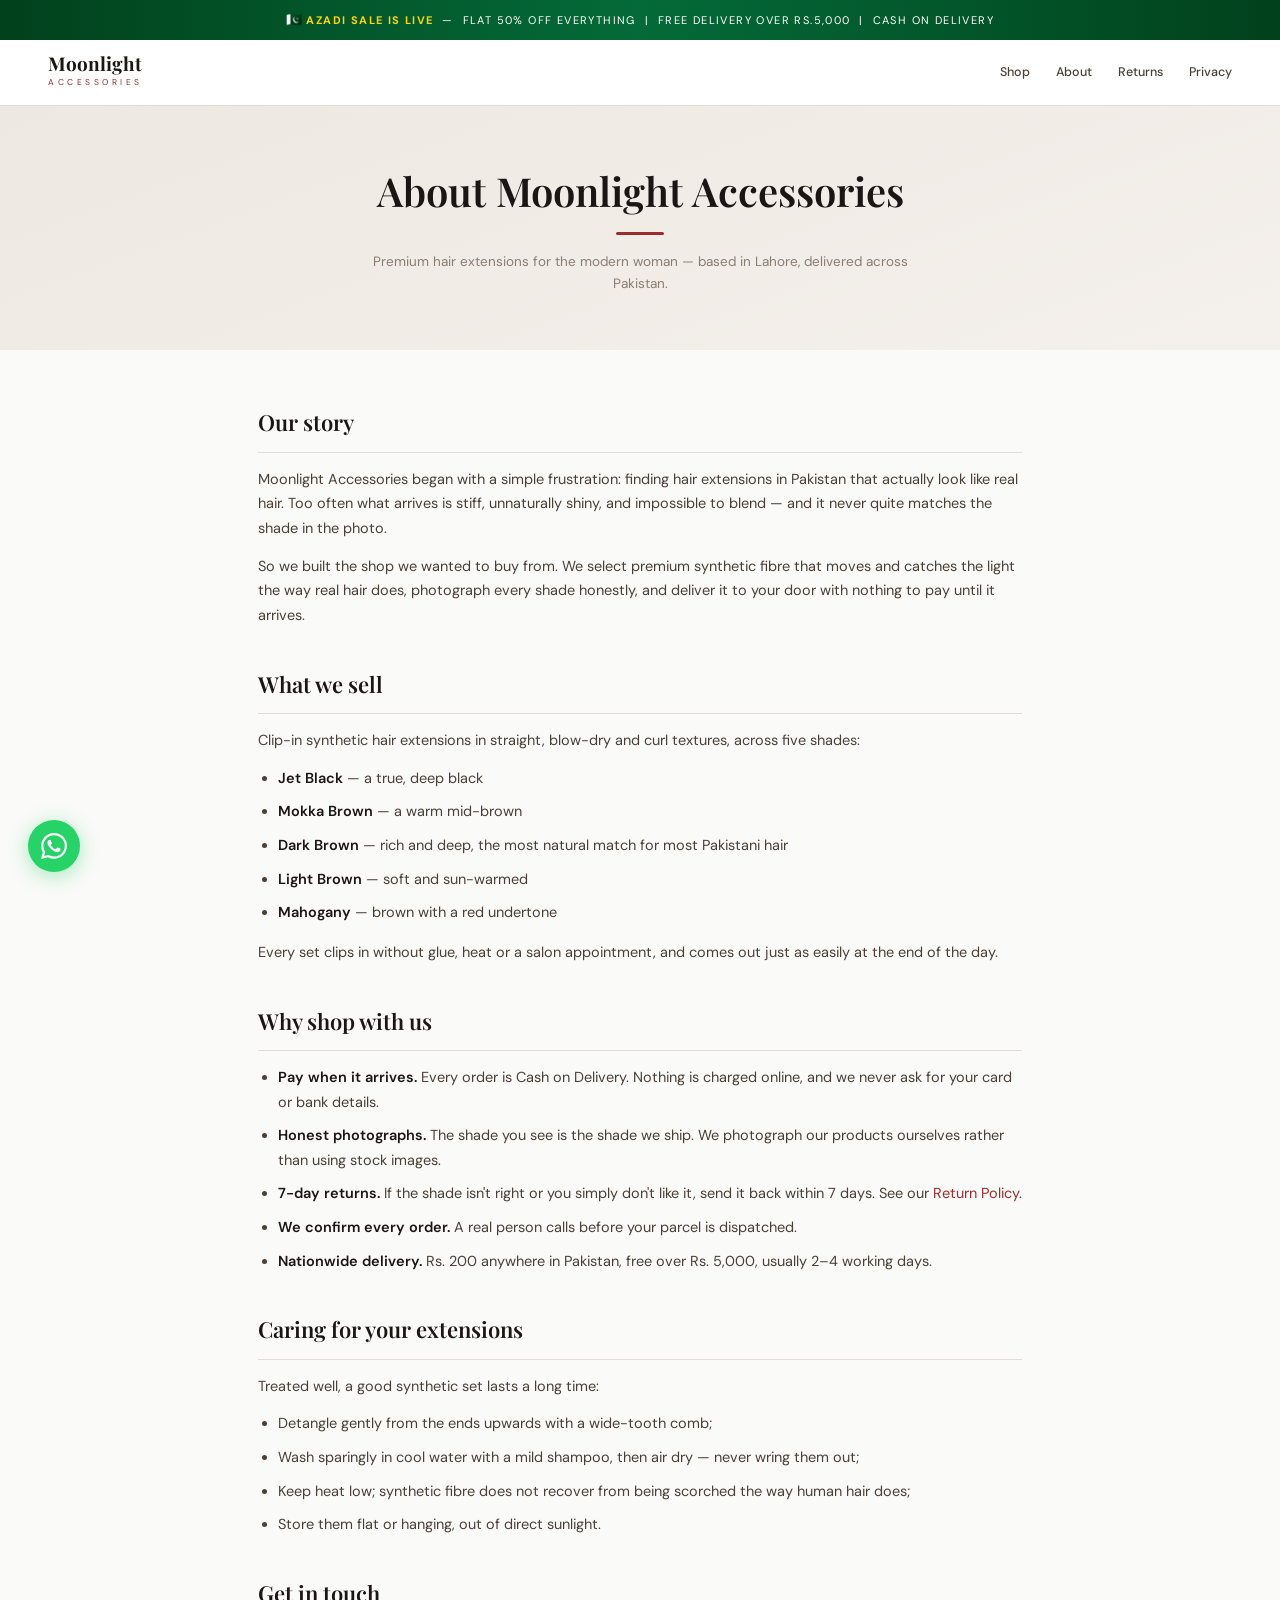
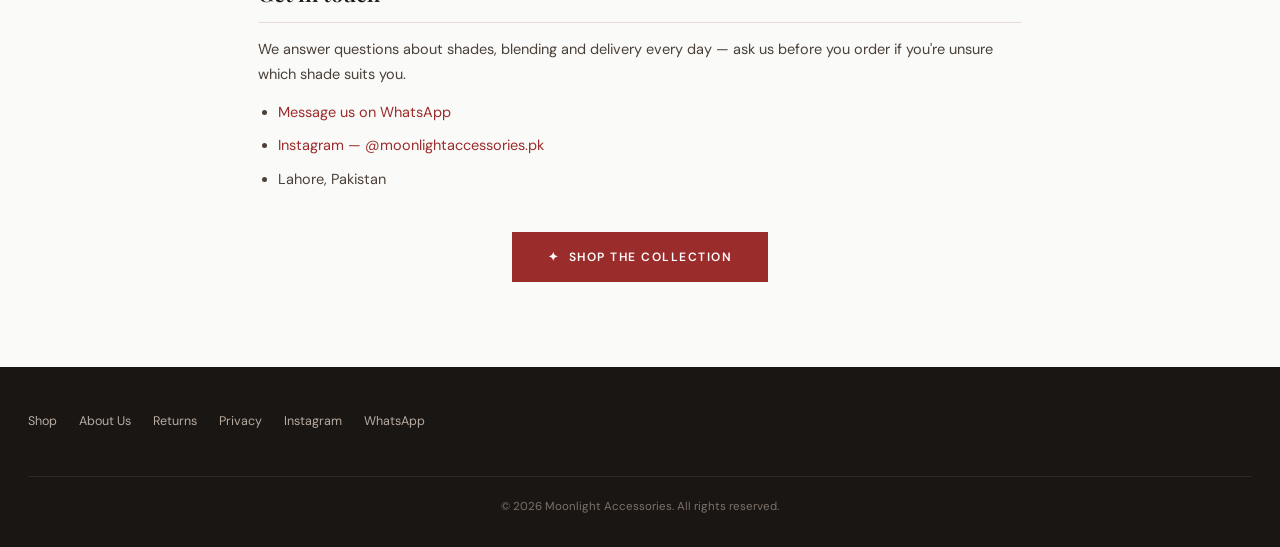
<file: about.html>
<!DOCTYPE html>
<html lang="en">
<head>
<meta charset="UTF-8">
<meta name="viewport" content="width=device-width, initial-scale=1.0">
<title>About Us — Moonlight Accessories</title>
<meta name="description" content="Moonlight Accessories — premium synthetic hair extensions, based in Lahore, delivered across Pakistan with Cash on Delivery.">
<script src="shop-config.js"></script>
<link rel="preconnect" href="https://fonts.googleapis.com">
<link href="https://fonts.googleapis.com/css2?family=Playfair+Display:wght@400;600;700&family=DM+Sans:wght@300;400;500;600;700&display=swap" rel="stylesheet">
<link rel="stylesheet" href="policy.css">
</head>
<body>

<div class="ann-bar sale"><!-- SALE BANNER: edit this line (and the same line in about/returns/privacy.html) to change or end the sale -->
  <span class="flag">🇵🇰</span> <b>AZADI SALE IS LIVE</b> &nbsp;—&nbsp; FLAT 50% OFF EVERYTHING &nbsp;|&nbsp; Free delivery over Rs.5,000 &nbsp;|&nbsp; Cash on Delivery
</div>

<nav>
  <div class="nav-inner">
    <a href="index.html" class="nav-brand" style="text-decoration:none">
      <div>
        <div class="brand-main">Moonlight</div>
        <div class="brand-sub">Accessories</div>
      </div>
    </a>
    <div class="nav-links">
      <a href="index.html">Shop</a>
      <a href="about.html">About</a>
      <a href="returns.html">Returns</a>
      <a href="privacy.html">Privacy</a>
    </div>
  </div>
</nav>

<div class="page-hero">
  <h1>About Moonlight Accessories</h1>
  <div class="s-line"></div>
  <p>Premium hair extensions for the modern woman — based in Lahore, delivered across Pakistan.</p>
</div>

<div class="wrap">

  <section>
    <h2>Our story</h2>
    <p>Moonlight Accessories began with a simple frustration: finding hair extensions in Pakistan that
      actually look like real hair. Too often what arrives is stiff, unnaturally shiny, and impossible
      to blend — and it never quite matches the shade in the photo.</p>
    <p>So we built the shop we wanted to buy from. We select premium synthetic fibre that moves and
      catches the light the way real hair does, photograph every shade honestly, and deliver it to
      your door with nothing to pay until it arrives.</p>
  </section>

  <section>
    <h2>What we sell</h2>
    <p>Clip-in synthetic hair extensions in straight, blow-dry and curl textures, across five shades:</p>
    <ul>
      <li><strong>Jet Black</strong> — a true, deep black</li>
      <li><strong>Mokka Brown</strong> — a warm mid-brown</li>
      <li><strong>Dark Brown</strong> — rich and deep, the most natural match for most Pakistani hair</li>
      <li><strong>Light Brown</strong> — soft and sun-warmed</li>
      <li><strong>Mahogany</strong> — brown with a red undertone</li>
    </ul>
    <p>Every set clips in without glue, heat or a salon appointment, and comes out just as easily
      at the end of the day.</p>
  </section>

  <section>
    <h2>Why shop with us</h2>
    <ul>
      <li><strong>Pay when it arrives.</strong> Every order is Cash on Delivery. Nothing is charged online, and we never ask for your card or bank details.</li>
      <li><strong>Honest photographs.</strong> The shade you see is the shade we ship. We photograph our products ourselves rather than using stock images.</li>
      <li><strong>7-day returns.</strong> If the shade isn't right or you simply don't like it, send it back within 7 days. See our <a href="returns.html">Return Policy</a>.</li>
      <li><strong>We confirm every order.</strong> A real person calls before your parcel is dispatched.</li>
      <li><strong>Nationwide delivery.</strong> Rs. 200 anywhere in Pakistan, free over Rs. 5,000, usually 2–4 working days.</li>
    </ul>
  </section>

  <section>
    <h2>Caring for your extensions</h2>
    <p>Treated well, a good synthetic set lasts a long time:</p>
    <ul>
      <li>Detangle gently from the ends upwards with a wide-tooth comb;</li>
      <li>Wash sparingly in cool water with a mild shampoo, then air dry — never wring them out;</li>
      <li>Keep heat low; synthetic fibre does not recover from being scorched the way human hair does;</li>
      <li>Store them flat or hanging, out of direct sunlight.</li>
    </ul>
  </section>

  <section>
    <h2>Get in touch</h2>
    <p>We answer questions about shades, blending and delivery every day — ask us before you order
      if you're unsure which shade suits you.</p>
    <ul>
      <li class="wa-only" style="display:none"><a data-wa href="#" target="_blank">Message us on WhatsApp</a></li>
      <li><a href="https://www.instagram.com/moonlightaccessories.pk" target="_blank">Instagram — @moonlightaccessories.pk</a></li>
      <li>Lahore, Pakistan</li>
    </ul>
  </section>

  <p style="text-align:center;margin-top:40px">
    <a href="index.html" style="display:inline-block;background:var(--red);color:#fff;padding:15px 36px;font-size:12px;letter-spacing:1.5px;text-transform:uppercase;font-weight:600;text-decoration:none">✦ &nbsp;Shop the Collection</a>
  </p>
</div>

<footer>
  <div class="foot-inner">
    <div class="foot-links">
      <a href="index.html">Shop</a>
      <a href="about.html">About Us</a>
      <a href="returns.html">Returns</a>
      <a href="privacy.html">Privacy</a>
      <a href="https://www.instagram.com/moonlightaccessories.pk" target="_blank">Instagram</a>
      <a class="wa-only" data-wa style="display:none" href="#" target="_blank">WhatsApp</a>
    </div>
    <div class="foot-copy">© 2026 Moonlight Accessories. All rights reserved.</div>
  </div>
</footer>

<a data-wa href="#" target="_blank" class="wa-float wa-only" style="display:none" title="Chat on WhatsApp">
  <svg width="26" height="26" viewBox="0 0 24 24" fill="white"><path d="M17.472 14.382c-.297-.149-1.758-.867-2.03-.967-.273-.099-.471-.148-.67.15-.197.297-.767.966-.94 1.164-.173.199-.347.223-.644.075-.297-.15-1.255-.463-2.39-1.475-.883-.788-1.48-1.761-1.653-2.059-.173-.297-.018-.458.13-.606.134-.133.298-.347.446-.52.149-.174.198-.298.298-.497.099-.198.05-.371-.025-.52-.075-.149-.669-1.612-.916-2.207-.242-.579-.487-.5-.669-.51-.173-.008-.371-.01-.57-.01-.198 0-.52.074-.792.372-.272.297-1.04 1.016-1.04 2.479 0 1.462 1.065 2.875 1.213 3.074.149.198 2.096 3.2 5.077 4.487.709.306 1.262.489 1.694.625.712.227 1.36.195 1.871.118.571-.085 1.758-.719 2.006-1.413.248-.694.248-1.289.173-1.413-.074-.124-.272-.198-.57-.347m-5.421 7.403h-.004a9.87 9.87 0 01-5.031-1.378l-.361-.214-3.741.982.998-3.648-.235-.374a9.86 9.86 0 01-1.51-5.26c.001-5.45 4.436-9.884 9.888-9.884 2.64 0 5.122 1.03 6.988 2.898a9.825 9.825 0 012.893 6.994c-.003 5.45-4.437 9.884-9.885 9.884m8.413-18.297A11.815 11.815 0 0012.05 0C5.495 0 .16 5.335.157 11.892c0 2.096.547 4.142 1.588 5.945L.057 24l6.305-1.654a11.882 11.882 0 005.683 1.448h.005c6.554 0 11.89-5.335 11.893-11.893a11.821 11.821 0 00-3.48-8.413z"/></svg>
</a>

</body>
</html>
</file>
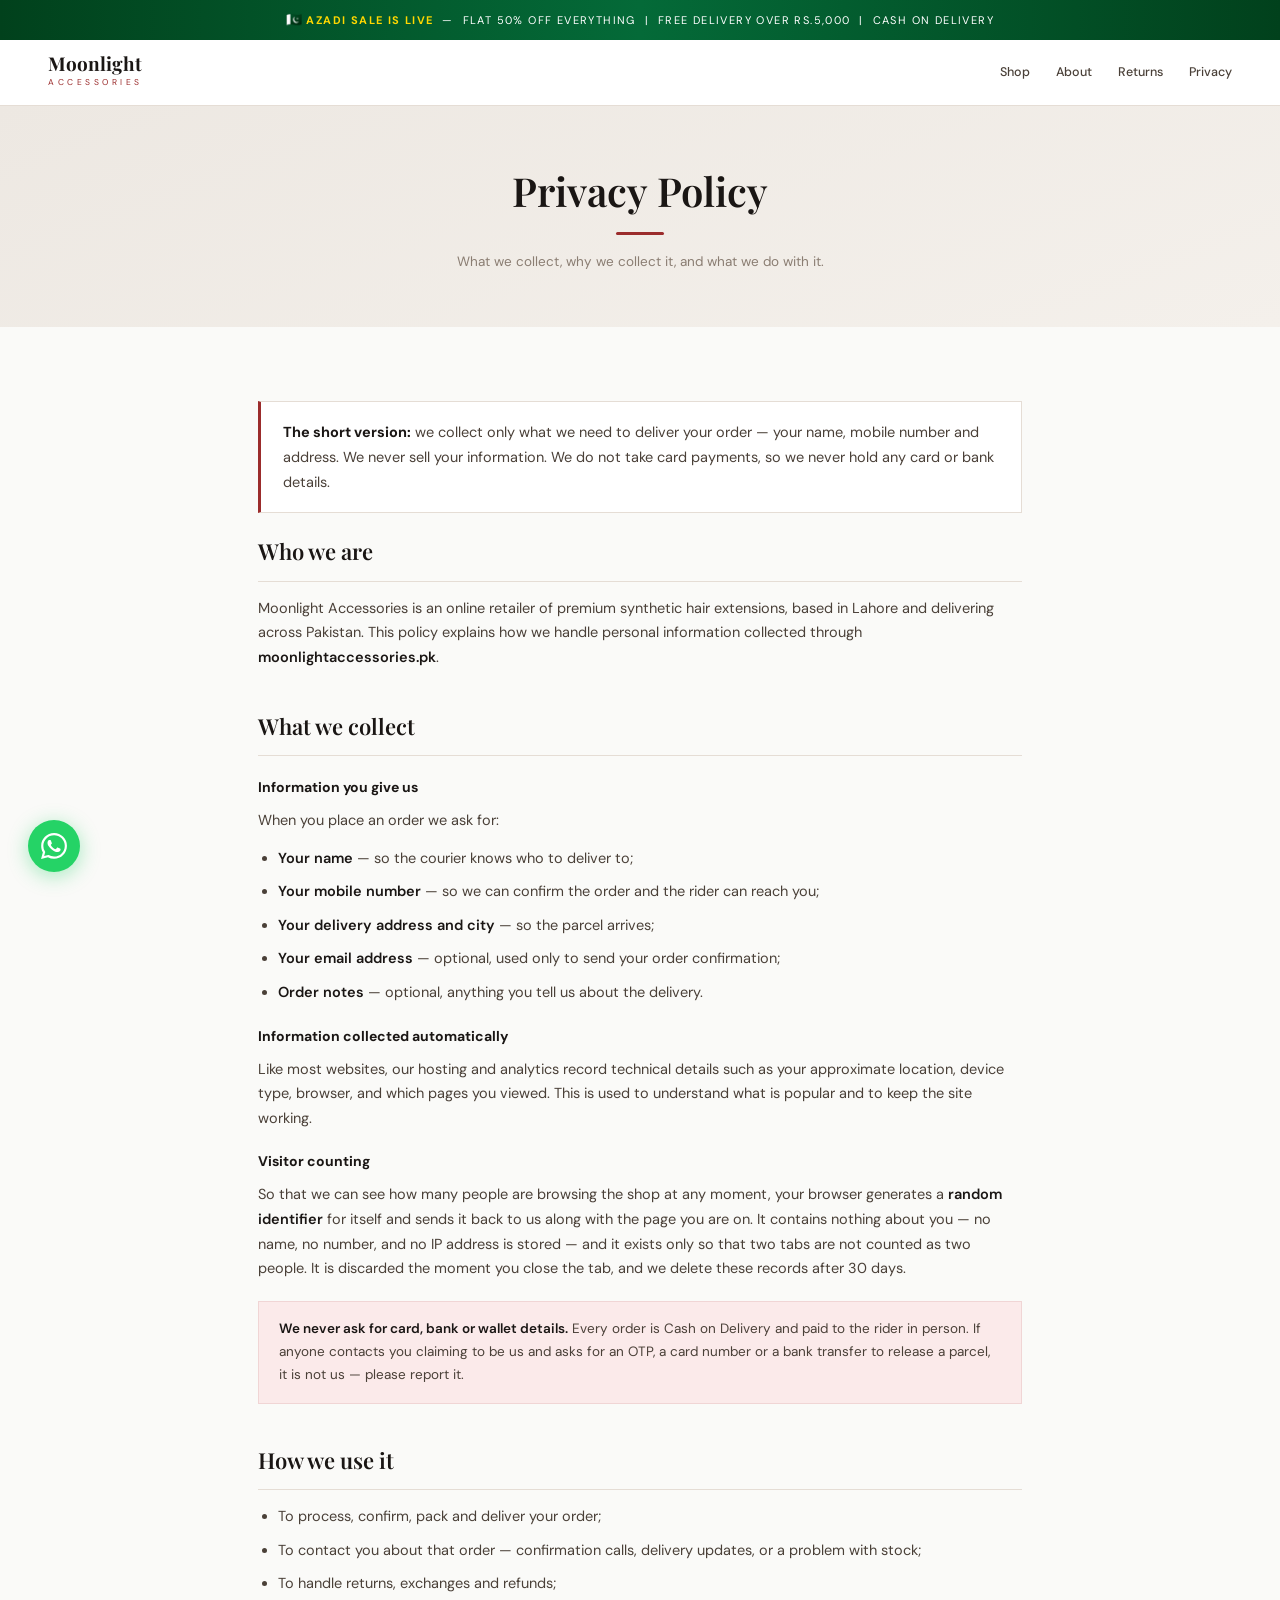
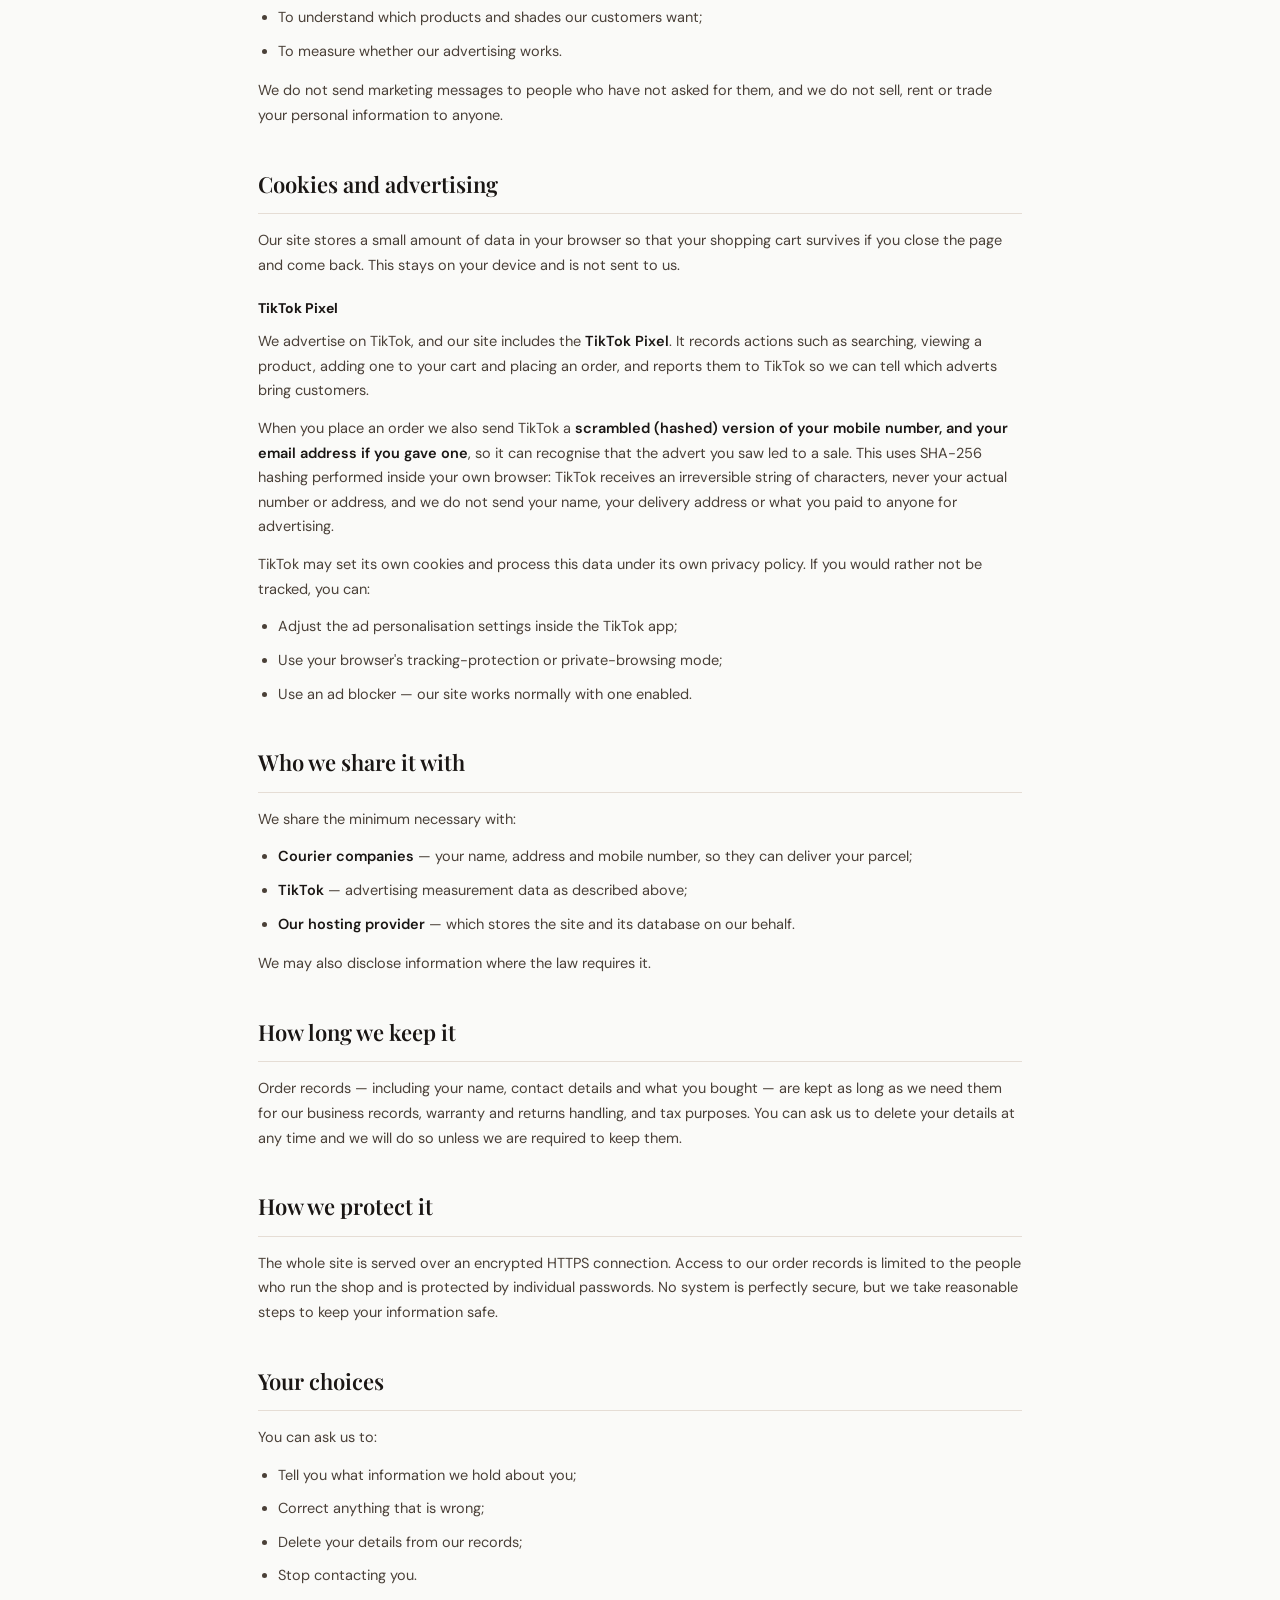
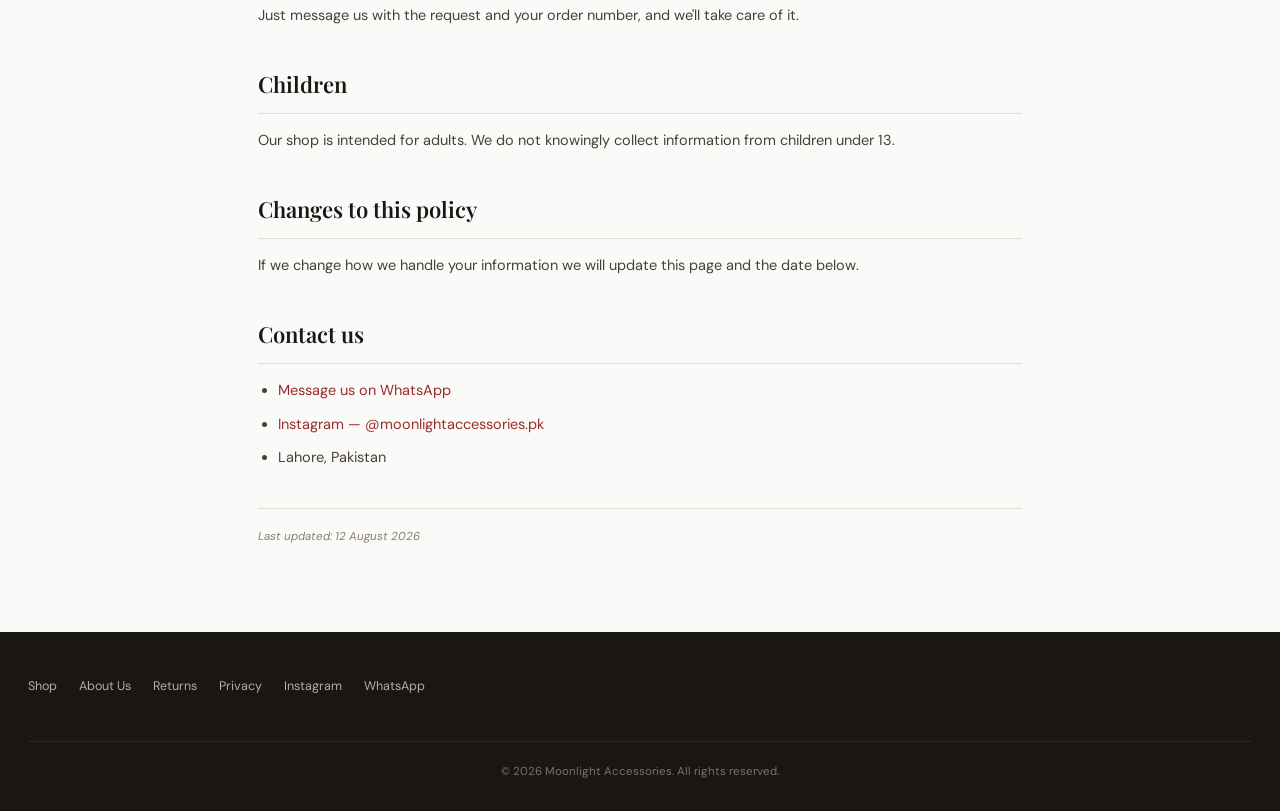
<file: privacy.html>
<!DOCTYPE html>
<html lang="en">
<head>
<meta charset="UTF-8">
<meta name="viewport" content="width=device-width, initial-scale=1.0">
<title>Privacy Policy — Moonlight Accessories</title>
<meta name="description" content="How Moonlight Accessories collects, uses and protects your personal information.">
<script src="shop-config.js"></script>
<link rel="preconnect" href="https://fonts.googleapis.com">
<link href="https://fonts.googleapis.com/css2?family=Playfair+Display:wght@400;600;700&family=DM+Sans:wght@300;400;500;600;700&display=swap" rel="stylesheet">
<link rel="stylesheet" href="policy.css">
</head>
<body>

<div class="ann-bar sale"><!-- SALE BANNER: edit this line (and the same line in about/returns/privacy.html) to change or end the sale -->
  <span class="flag">🇵🇰</span> <b>AZADI SALE IS LIVE</b> &nbsp;—&nbsp; FLAT 50% OFF EVERYTHING &nbsp;|&nbsp; Free delivery over Rs.5,000 &nbsp;|&nbsp; Cash on Delivery
</div>

<nav>
  <div class="nav-inner">
    <a href="index.html" class="nav-brand" style="text-decoration:none">
      <div>
        <div class="brand-main">Moonlight</div>
        <div class="brand-sub">Accessories</div>
      </div>
    </a>
    <div class="nav-links">
      <a href="index.html">Shop</a>
      <a href="about.html">About</a>
      <a href="returns.html">Returns</a>
      <a href="privacy.html">Privacy</a>
    </div>
  </div>
</nav>

<div class="page-hero">
  <h1>Privacy Policy</h1>
  <div class="s-line"></div>
  <p>What we collect, why we collect it, and what we do with it.</p>
</div>

<div class="wrap">

  <div class="callout">
    <b>The short version:</b> we collect only what we need to deliver your order — your name, mobile
    number and address. We never sell your information. We do not take card payments, so we never
    hold any card or bank details.
  </div>

  <section>
    <h2>Who we are</h2>
    <p>Moonlight Accessories is an online retailer of premium synthetic hair extensions, based in
      Lahore and delivering across Pakistan. This policy explains how we handle personal information
      collected through <strong>moonlightaccessories.pk</strong>.</p>
  </section>

  <section>
    <h2>What we collect</h2>
    <h3>Information you give us</h3>
    <p>When you place an order we ask for:</p>
    <ul>
      <li><strong>Your name</strong> — so the courier knows who to deliver to;</li>
      <li><strong>Your mobile number</strong> — so we can confirm the order and the rider can reach you;</li>
      <li><strong>Your delivery address and city</strong> — so the parcel arrives;</li>
      <li><strong>Your email address</strong> — optional, used only to send your order confirmation;</li>
      <li><strong>Order notes</strong> — optional, anything you tell us about the delivery.</li>
    </ul>
    <h3>Information collected automatically</h3>
    <p>Like most websites, our hosting and analytics record technical details such as your approximate
      location, device type, browser, and which pages you viewed. This is used to understand what is
      popular and to keep the site working.</p>
    <h3>Visitor counting</h3>
    <p>So that we can see how many people are browsing the shop at any moment, your browser generates
      a <strong>random identifier</strong> for itself and sends it back to us along with the page you
      are on. It contains nothing about you — no name, no number, and no IP address is stored — and it
      exists only so that two tabs are not counted as two people. It is discarded the moment you close
      the tab, and we delete these records after 30 days.</p>
    <div class="note">
      <strong>We never ask for card, bank or wallet details.</strong> Every order is Cash on Delivery
      and paid to the rider in person. If anyone contacts you claiming to be us and asks for an OTP,
      a card number or a bank transfer to release a parcel, it is not us — please report it.
    </div>
  </section>

  <section>
    <h2>How we use it</h2>
    <ul>
      <li>To process, confirm, pack and deliver your order;</li>
      <li>To contact you about that order — confirmation calls, delivery updates, or a problem with stock;</li>
      <li>To handle returns, exchanges and refunds;</li>
      <li>To understand which products and shades our customers want;</li>
      <li>To measure whether our advertising works.</li>
    </ul>
    <p>We do not send marketing messages to people who have not asked for them, and we do not sell,
      rent or trade your personal information to anyone.</p>
  </section>

  <section>
    <h2>Cookies and advertising</h2>
    <p>Our site stores a small amount of data in your browser so that your shopping cart survives if
      you close the page and come back. This stays on your device and is not sent to us.</p>
    <h3>TikTok Pixel</h3>
    <p>We advertise on TikTok, and our site includes the <strong>TikTok Pixel</strong>. It records
      actions such as searching, viewing a product, adding one to your cart and placing an order,
      and reports them to TikTok so we can tell which adverts bring customers.</p>
    <p>When you place an order we also send TikTok a <strong>scrambled (hashed) version of your
      mobile number, and your email address if you gave one</strong>, so it can recognise that the
      advert you saw led to a sale. This uses SHA-256 hashing performed inside your own browser:
      TikTok receives an irreversible string of characters, never your actual number or address, and
      we do not send your name, your delivery address or what you paid to anyone for advertising.</p>
    <p>TikTok may set its own cookies and process this data under its own privacy policy.
      If you would rather not be tracked, you can:</p>
    <ul>
      <li>Adjust the ad personalisation settings inside the TikTok app;</li>
      <li>Use your browser's tracking-protection or private-browsing mode;</li>
      <li>Use an ad blocker — our site works normally with one enabled.</li>
    </ul>
  </section>

  <section>
    <h2>Who we share it with</h2>
    <p>We share the minimum necessary with:</p>
    <ul>
      <li><strong>Courier companies</strong> — your name, address and mobile number, so they can deliver your parcel;</li>
      <li><strong>TikTok</strong> — advertising measurement data as described above;</li>
      <li><strong>Our hosting provider</strong> — which stores the site and its database on our behalf.</li>
    </ul>
    <p>We may also disclose information where the law requires it.</p>
  </section>

  <section>
    <h2>How long we keep it</h2>
    <p>Order records — including your name, contact details and what you bought — are kept as long as
      we need them for our business records, warranty and returns handling, and tax purposes. You can
      ask us to delete your details at any time and we will do so unless we are required to keep them.</p>
  </section>

  <section>
    <h2>How we protect it</h2>
    <p>The whole site is served over an encrypted HTTPS connection. Access to our order records is
      limited to the people who run the shop and is protected by individual passwords. No system is
      perfectly secure, but we take reasonable steps to keep your information safe.</p>
  </section>

  <section>
    <h2>Your choices</h2>
    <p>You can ask us to:</p>
    <ul>
      <li>Tell you what information we hold about you;</li>
      <li>Correct anything that is wrong;</li>
      <li>Delete your details from our records;</li>
      <li>Stop contacting you.</li>
    </ul>
    <p>Just message us with the request and your order number, and we'll take care of it.</p>
  </section>

  <section>
    <h2>Children</h2>
    <p>Our shop is intended for adults. We do not knowingly collect information from children under 13.</p>
  </section>

  <section>
    <h2>Changes to this policy</h2>
    <p>If we change how we handle your information we will update this page and the date below.</p>
  </section>

  <section>
    <h2>Contact us</h2>
    <ul>
      <li class="wa-only" style="display:none"><a data-wa data-wa-text="Assalam o Alaikum! I have a question about privacy." href="#" target="_blank">Message us on WhatsApp</a></li>
      <li><a href="https://www.instagram.com/moonlightaccessories.pk" target="_blank">Instagram — @moonlightaccessories.pk</a></li>
      <li>Lahore, Pakistan</li>
    </ul>
  </section>

  <p class="updated">Last updated: 12 August 2026</p>
</div>

<footer>
  <div class="foot-inner">
    <div class="foot-links">
      <a href="index.html">Shop</a>
      <a href="about.html">About Us</a>
      <a href="returns.html">Returns</a>
      <a href="privacy.html">Privacy</a>
      <a href="https://www.instagram.com/moonlightaccessories.pk" target="_blank">Instagram</a>
      <a class="wa-only" data-wa style="display:none" href="#" target="_blank">WhatsApp</a>
    </div>
    <div class="foot-copy">© 2026 Moonlight Accessories. All rights reserved.</div>
  </div>
</footer>

<a data-wa href="#" target="_blank" class="wa-float wa-only" style="display:none" title="Chat on WhatsApp">
  <svg width="26" height="26" viewBox="0 0 24 24" fill="white"><path d="M17.472 14.382c-.297-.149-1.758-.867-2.03-.967-.273-.099-.471-.148-.67.15-.197.297-.767.966-.94 1.164-.173.199-.347.223-.644.075-.297-.15-1.255-.463-2.39-1.475-.883-.788-1.48-1.761-1.653-2.059-.173-.297-.018-.458.13-.606.134-.133.298-.347.446-.52.149-.174.198-.298.298-.497.099-.198.05-.371-.025-.52-.075-.149-.669-1.612-.916-2.207-.242-.579-.487-.5-.669-.51-.173-.008-.371-.01-.57-.01-.198 0-.52.074-.792.372-.272.297-1.04 1.016-1.04 2.479 0 1.462 1.065 2.875 1.213 3.074.149.198 2.096 3.2 5.077 4.487.709.306 1.262.489 1.694.625.712.227 1.36.195 1.871.118.571-.085 1.758-.719 2.006-1.413.248-.694.248-1.289.173-1.413-.074-.124-.272-.198-.57-.347m-5.421 7.403h-.004a9.87 9.87 0 01-5.031-1.378l-.361-.214-3.741.982.998-3.648-.235-.374a9.86 9.86 0 01-1.51-5.26c.001-5.45 4.436-9.884 9.888-9.884 2.64 0 5.122 1.03 6.988 2.898a9.825 9.825 0 012.893 6.994c-.003 5.45-4.437 9.884-9.885 9.884m8.413-18.297A11.815 11.815 0 0012.05 0C5.495 0 .16 5.335.157 11.892c0 2.096.547 4.142 1.588 5.945L.057 24l6.305-1.654a11.882 11.882 0 005.683 1.448h.005c6.554 0 11.89-5.335 11.893-11.893a11.821 11.821 0 00-3.48-8.413z"/></svg>
</a>

</body>
</html>
</file>
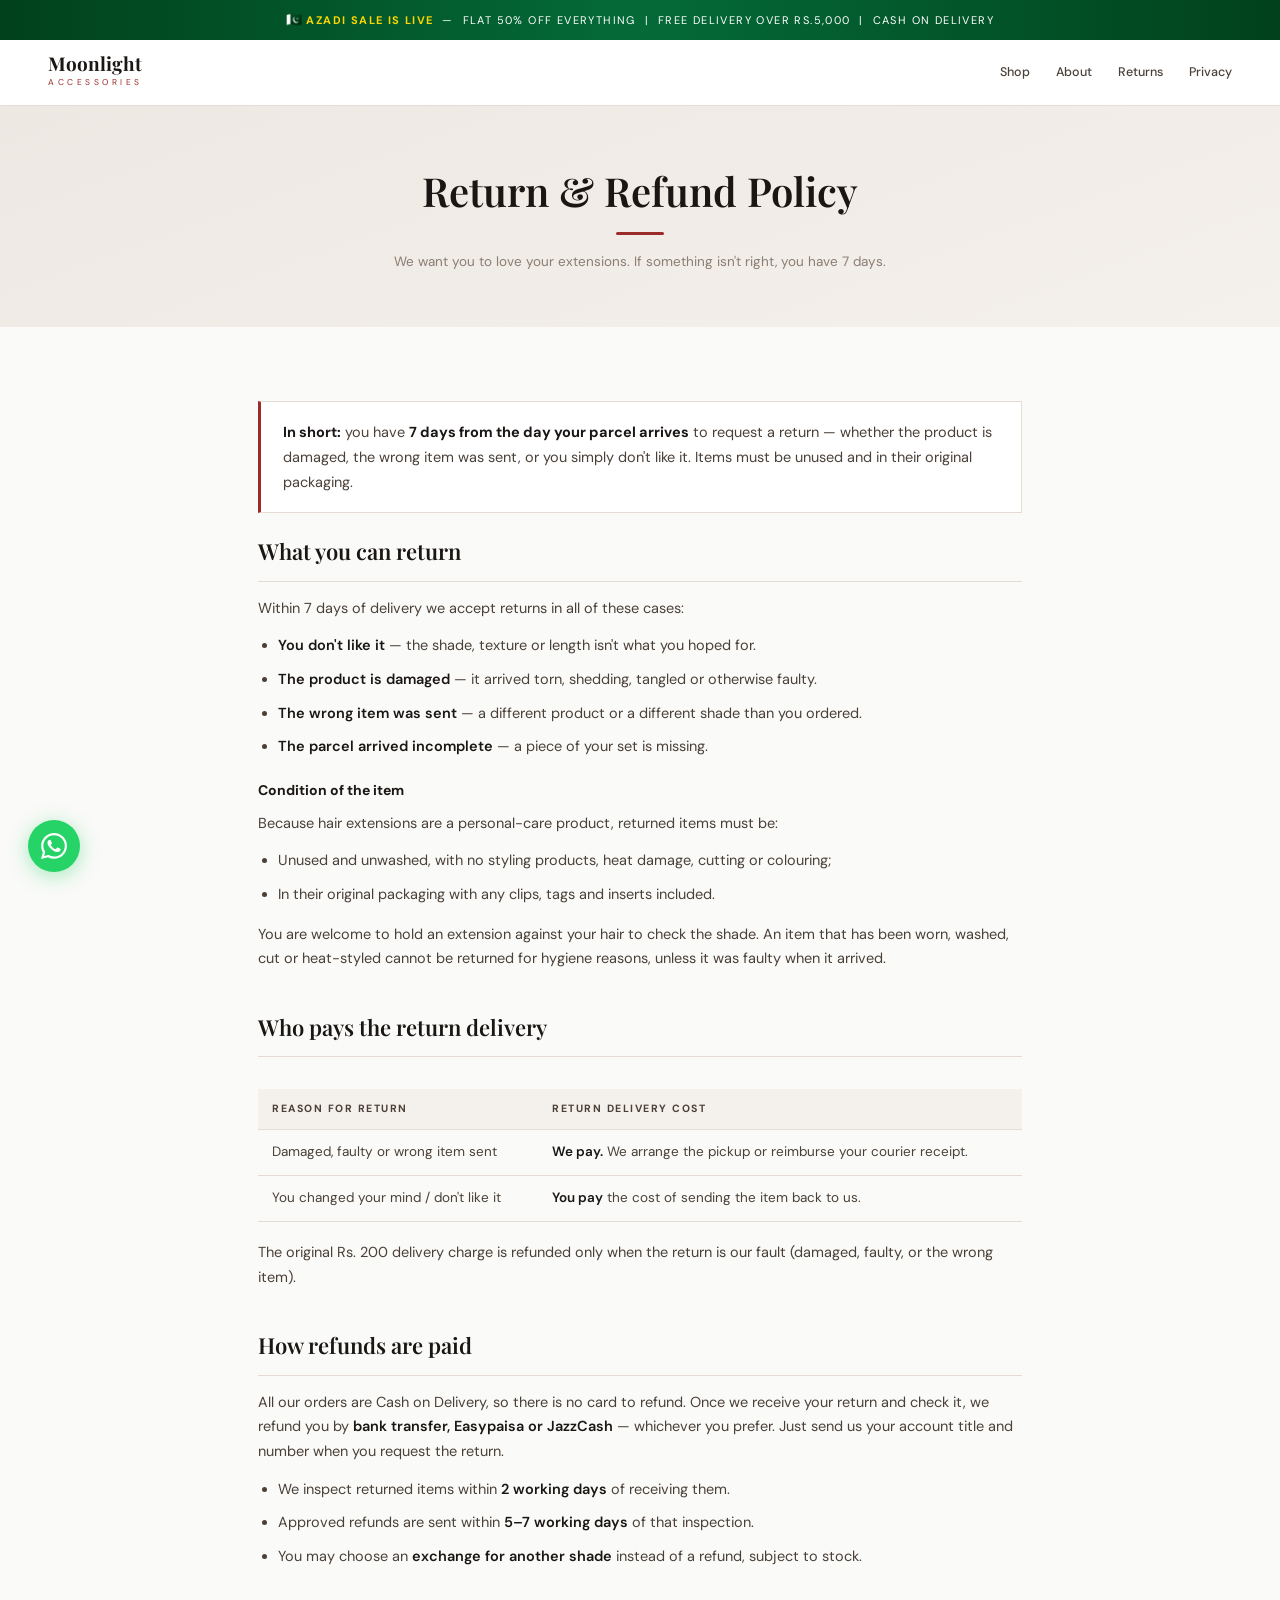
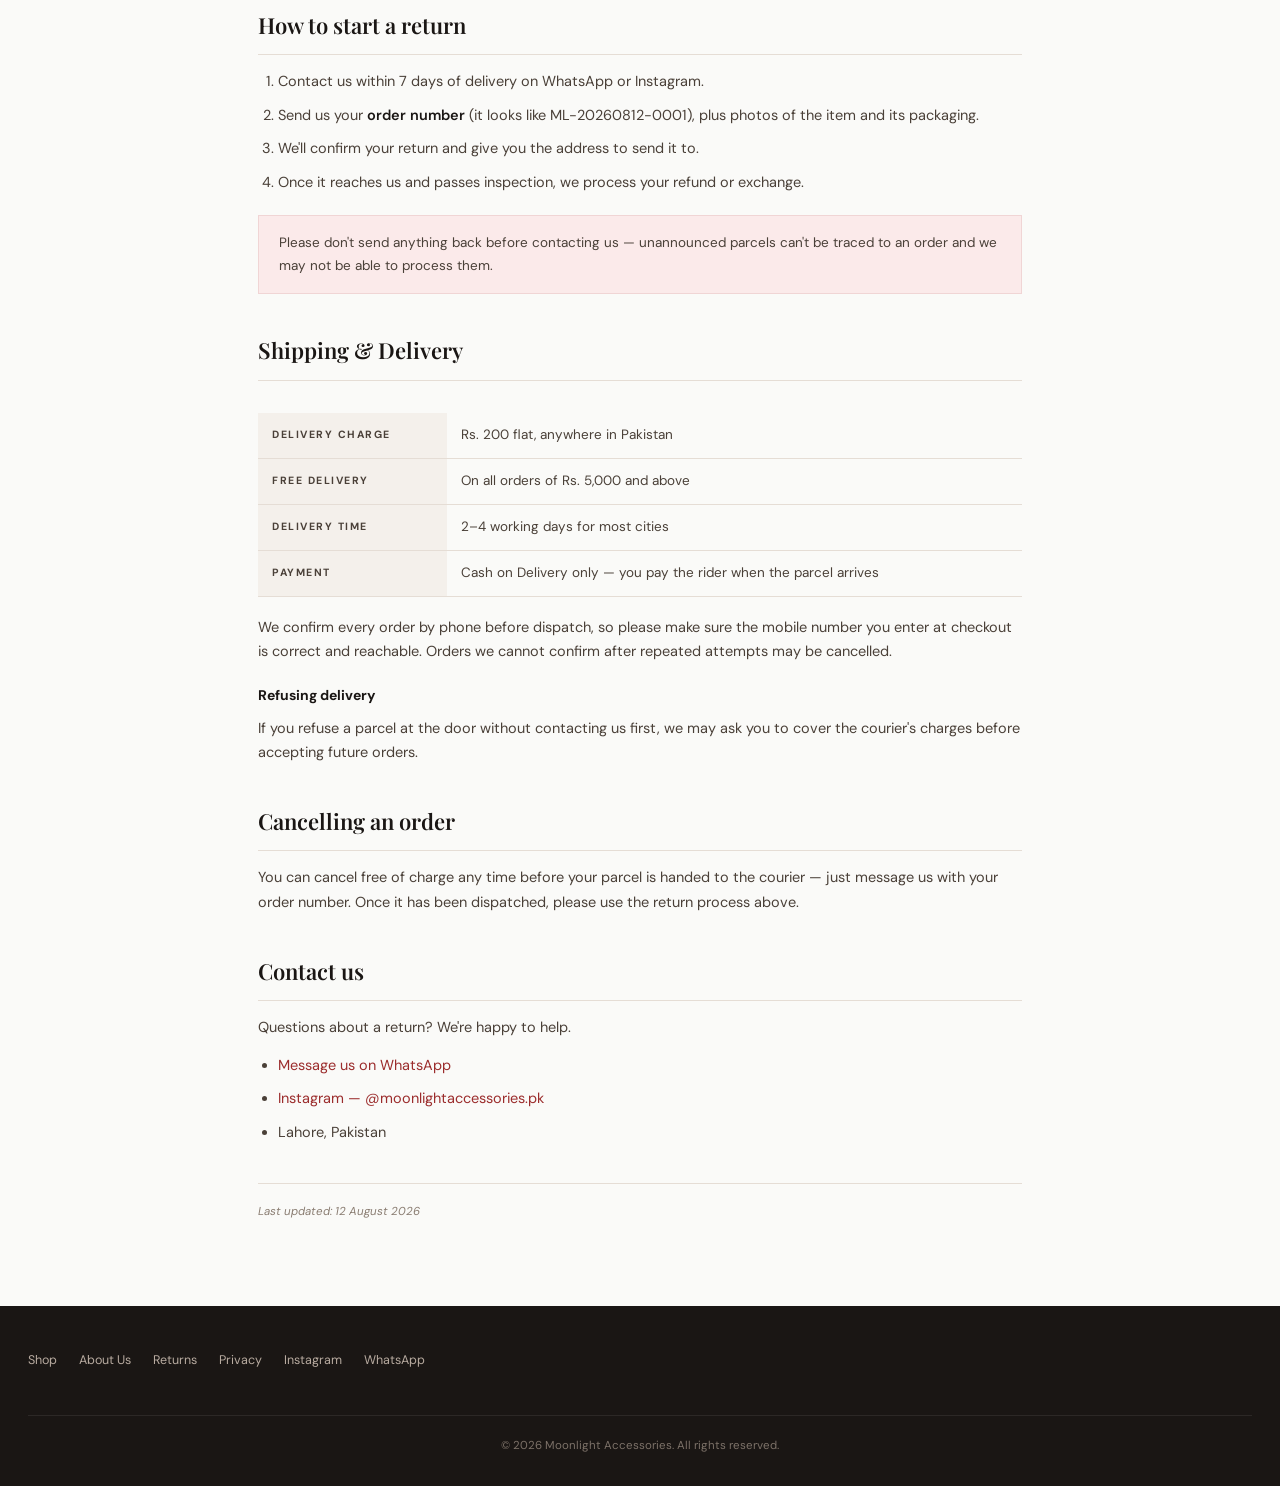
<file: returns.html>
<!DOCTYPE html>
<html lang="en">
<head>
<meta charset="UTF-8">
<meta name="viewport" content="width=device-width, initial-scale=1.0">
<title>Return &amp; Refund Policy — Moonlight Accessories</title>
<meta name="description" content="7-day returns on Moonlight Accessories hair extensions. Delivery charges, refund methods and how to start a return.">
<script src="shop-config.js"></script>
<link rel="preconnect" href="https://fonts.googleapis.com">
<link href="https://fonts.googleapis.com/css2?family=Playfair+Display:wght@400;600;700&family=DM+Sans:wght@300;400;500;600;700&display=swap" rel="stylesheet">
<link rel="stylesheet" href="policy.css">
</head>
<body>

<div class="ann-bar sale"><!-- SALE BANNER: edit this line (and the same line in about/returns/privacy.html) to change or end the sale -->
  <span class="flag">🇵🇰</span> <b>AZADI SALE IS LIVE</b> &nbsp;—&nbsp; FLAT 50% OFF EVERYTHING &nbsp;|&nbsp; Free delivery over Rs.5,000 &nbsp;|&nbsp; Cash on Delivery
</div>

<nav>
  <div class="nav-inner">
    <a href="index.html" class="nav-brand" style="text-decoration:none">
      <div>
        <div class="brand-main">Moonlight</div>
        <div class="brand-sub">Accessories</div>
      </div>
    </a>
    <div class="nav-links">
      <a href="index.html">Shop</a>
      <a href="about.html">About</a>
      <a href="returns.html">Returns</a>
      <a href="privacy.html">Privacy</a>
    </div>
  </div>
</nav>

<div class="page-hero">
  <h1>Return &amp; Refund Policy</h1>
  <div class="s-line"></div>
  <p>We want you to love your extensions. If something isn't right, you have 7 days.</p>
</div>

<div class="wrap">

  <div class="callout">
    <b>In short:</b> you have <b>7 days from the day your parcel arrives</b> to request a return —
    whether the product is damaged, the wrong item was sent, or you simply don't like it.
    Items must be unused and in their original packaging.
  </div>

  <section>
    <h2>What you can return</h2>
    <p>Within 7 days of delivery we accept returns in all of these cases:</p>
    <ul>
      <li><strong>You don't like it</strong> — the shade, texture or length isn't what you hoped for.</li>
      <li><strong>The product is damaged</strong> — it arrived torn, shedding, tangled or otherwise faulty.</li>
      <li><strong>The wrong item was sent</strong> — a different product or a different shade than you ordered.</li>
      <li><strong>The parcel arrived incomplete</strong> — a piece of your set is missing.</li>
    </ul>
    <h3>Condition of the item</h3>
    <p>Because hair extensions are a personal-care product, returned items must be:</p>
    <ul>
      <li>Unused and unwashed, with no styling products, heat damage, cutting or colouring;</li>
      <li>In their original packaging with any clips, tags and inserts included.</li>
    </ul>
    <p>You are welcome to hold an extension against your hair to check the shade. An item that has been
      worn, washed, cut or heat-styled cannot be returned for hygiene reasons, unless it was faulty when it arrived.</p>
  </section>

  <section>
    <h2>Who pays the return delivery</h2>
    <div class="tbl-wrap">
      <table>
        <tr><th>Reason for return</th><th>Return delivery cost</th></tr>
        <tr><td>Damaged, faulty or wrong item sent</td><td><strong>We pay.</strong> We arrange the pickup or reimburse your courier receipt.</td></tr>
        <tr><td>You changed your mind / don't like it</td><td><strong>You pay</strong> the cost of sending the item back to us.</td></tr>
      </table>
    </div>
    <p>The original Rs. 200 delivery charge is refunded only when the return is our fault
      (damaged, faulty, or the wrong item).</p>
  </section>

  <section>
    <h2>How refunds are paid</h2>
    <p>All our orders are Cash on Delivery, so there is no card to refund. Once we receive your
      return and check it, we refund you by <strong>bank transfer, Easypaisa or JazzCash</strong> — whichever you prefer.
      Just send us your account title and number when you request the return.</p>
    <ul>
      <li>We inspect returned items within <strong>2 working days</strong> of receiving them.</li>
      <li>Approved refunds are sent within <strong>5–7 working days</strong> of that inspection.</li>
      <li>You may choose an <strong>exchange for another shade</strong> instead of a refund, subject to stock.</li>
    </ul>
  </section>

  <section>
    <h2>How to start a return</h2>
    <ol style="margin:0 0 15px 20px">
      <li style="margin-bottom:9px">Contact us within 7 days of delivery on WhatsApp or Instagram.</li>
      <li style="margin-bottom:9px">Send us your <strong>order number</strong> (it looks like ML-20260812-0001), plus photos of the item and its packaging.</li>
      <li style="margin-bottom:9px">We'll confirm your return and give you the address to send it to.</li>
      <li>Once it reaches us and passes inspection, we process your refund or exchange.</li>
    </ol>
    <div class="note">
      Please don't send anything back before contacting us — unannounced parcels can't be traced to an order
      and we may not be able to process them.
    </div>
  </section>

  <section id="delivery">
    <h2>Shipping &amp; Delivery</h2>
    <div class="tbl-wrap">
      <table>
        <tr><th>Delivery charge</th><td>Rs. 200 flat, anywhere in Pakistan</td></tr>
        <tr><th>Free delivery</th><td>On all orders of Rs. 5,000 and above</td></tr>
        <tr><th>Delivery time</th><td>2–4 working days for most cities</td></tr>
        <tr><th>Payment</th><td>Cash on Delivery only — you pay the rider when the parcel arrives</td></tr>
      </table>
    </div>
    <p>We confirm every order by phone before dispatch, so please make sure the mobile number you
      enter at checkout is correct and reachable. Orders we cannot confirm after repeated attempts
      may be cancelled.</p>
    <h3>Refusing delivery</h3>
    <p>If you refuse a parcel at the door without contacting us first, we may ask you to cover the
      courier's charges before accepting future orders.</p>
  </section>

  <section>
    <h2>Cancelling an order</h2>
    <p>You can cancel free of charge any time before your parcel is handed to the courier — just message
      us with your order number. Once it has been dispatched, please use the return process above.</p>
  </section>

  <section>
    <h2>Contact us</h2>
    <p>Questions about a return? We're happy to help.</p>
    <ul>
      <li class="wa-only" style="display:none"><a data-wa data-wa-text="Assalam o Alaikum! I would like to ask about a return." href="#" target="_blank">Message us on WhatsApp</a></li>
      <li><a href="https://www.instagram.com/moonlightaccessories.pk" target="_blank">Instagram — @moonlightaccessories.pk</a></li>
      <li>Lahore, Pakistan</li>
    </ul>
  </section>

  <p class="updated">Last updated: 12 August 2026</p>
</div>

<footer>
  <div class="foot-inner">
    <div class="foot-links">
      <a href="index.html">Shop</a>
      <a href="about.html">About Us</a>
      <a href="returns.html">Returns</a>
      <a href="privacy.html">Privacy</a>
      <a href="https://www.instagram.com/moonlightaccessories.pk" target="_blank">Instagram</a>
      <a class="wa-only" data-wa style="display:none" href="#" target="_blank">WhatsApp</a>
    </div>
    <div class="foot-copy">© 2026 Moonlight Accessories. All rights reserved.</div>
  </div>
</footer>

<a data-wa href="#" target="_blank" class="wa-float wa-only" style="display:none" title="Chat on WhatsApp">
  <svg width="26" height="26" viewBox="0 0 24 24" fill="white"><path d="M17.472 14.382c-.297-.149-1.758-.867-2.03-.967-.273-.099-.471-.148-.67.15-.197.297-.767.966-.94 1.164-.173.199-.347.223-.644.075-.297-.15-1.255-.463-2.39-1.475-.883-.788-1.48-1.761-1.653-2.059-.173-.297-.018-.458.13-.606.134-.133.298-.347.446-.52.149-.174.198-.298.298-.497.099-.198.05-.371-.025-.52-.075-.149-.669-1.612-.916-2.207-.242-.579-.487-.5-.669-.51-.173-.008-.371-.01-.57-.01-.198 0-.52.074-.792.372-.272.297-1.04 1.016-1.04 2.479 0 1.462 1.065 2.875 1.213 3.074.149.198 2.096 3.2 5.077 4.487.709.306 1.262.489 1.694.625.712.227 1.36.195 1.871.118.571-.085 1.758-.719 2.006-1.413.248-.694.248-1.289.173-1.413-.074-.124-.272-.198-.57-.347m-5.421 7.403h-.004a9.87 9.87 0 01-5.031-1.378l-.361-.214-3.741.982.998-3.648-.235-.374a9.86 9.86 0 01-1.51-5.26c.001-5.45 4.436-9.884 9.888-9.884 2.64 0 5.122 1.03 6.988 2.898a9.825 9.825 0 012.893 6.994c-.003 5.45-4.437 9.884-9.885 9.884m8.413-18.297A11.815 11.815 0 0012.05 0C5.495 0 .16 5.335.157 11.892c0 2.096.547 4.142 1.588 5.945L.057 24l6.305-1.654a11.882 11.882 0 005.683 1.448h.005c6.554 0 11.89-5.335 11.893-11.893a11.821 11.821 0 00-3.48-8.413z"/></svg>
</a>

</body>
</html>
</file>
<file: policy.css>
/* ═══════════════════════════════════════════════════
   MOONLIGHT ACCESSORIES — POLICY & INFO PAGES
   Shared by about.html, returns.html, privacy.html
   ═══════════════════════════════════════════════════ */
*{margin:0;padding:0;box-sizing:border-box;}
:root{
  --ink:#1A1614; --ink2:#4A4038; --ink3:#8A7D72;
  --red:#9B2C2C; --red2:#7C1D1D; --red-light:#FBEAEA;
  --bg:#FAFAF8; --bg2:#F4F0EB; --bg3:#EDE8E2;
  --white:#FFFFFF; --border:#E5DDD5; --border2:#D4C8BC;
}
body{font-family:'DM Sans',sans-serif;background:var(--bg);color:var(--ink2);line-height:1.7;font-size:14.5px;-webkit-font-smoothing:antialiased;}
a{color:var(--red);text-decoration:none;}
a:hover{text-decoration:underline;}

.ann-bar{background:var(--ink);color:#fff;text-align:center;font-size:11px;letter-spacing:1.5px;padding:9px 16px;text-transform:uppercase;}
.ann-bar span{color:#E8B4B4;}
/* Sale variant — matches the shop's banner. */
.ann-bar.sale{background:linear-gradient(90deg,#01411C 0%,#046A38 50%,#01411C 100%);letter-spacing:1.4px;}
.ann-bar.sale b{color:#FFD700;font-weight:700;}
.ann-bar.sale .flag{font-size:13px;letter-spacing:0;color:inherit;}
@media(max-width:600px){
  .ann-bar.sale{font-size:9.5px;letter-spacing:.8px;padding:9px 12px;line-height:1.6;}
}

nav{background:var(--white);border-bottom:1px solid var(--border);position:sticky;top:0;z-index:800;}
.nav-inner{max-width:1240px;margin:0 auto;padding:14px 28px;display:flex;align-items:center;justify-content:space-between;gap:20px;}
.nav-brand{display:flex;align-items:center;gap:11px;}
.nav-brand img{width:42px;height:42px;border-radius:50%;object-fit:cover;border:2px solid var(--red);}
.brand-main{font-family:'Playfair Display',serif;font-size:19px;font-weight:700;color:var(--ink);line-height:1;}
.brand-sub{font-size:8.5px;letter-spacing:3.5px;text-transform:uppercase;color:var(--red);margin-top:3px;}
.nav-links{display:flex;gap:26px;align-items:center;}
.nav-links a{font-size:12.5px;color:var(--ink2);font-weight:500;}
.nav-links a:hover{color:var(--red);text-decoration:none;}

.page-hero{background:linear-gradient(160deg,var(--bg3) 0%,var(--bg2) 100%);padding:62px 28px 54px;text-align:center;}
.page-hero h1{font-family:'Playfair Display',serif;font-size:40px;font-weight:600;color:var(--ink);line-height:1.15;}
.page-hero .s-line{width:48px;height:3px;background:var(--red);margin:18px auto 0;border-radius:2px;}
.page-hero p{font-size:13.5px;color:var(--ink3);margin-top:16px;max-width:560px;margin-left:auto;margin-right:auto;}

.wrap{max-width:820px;margin:0 auto;padding:54px 28px 72px;}
.wrap section{margin-bottom:38px;}
.wrap h2{font-family:'Playfair Display',serif;font-size:22px;font-weight:600;color:var(--ink);margin-bottom:14px;padding-bottom:10px;border-bottom:1px solid var(--border);}
.wrap h3{font-size:14px;font-weight:700;color:var(--ink);margin:20px 0 8px;}
.wrap p{margin-bottom:13px;}
.wrap ul{margin:0 0 15px 20px;}
.wrap li{margin-bottom:9px;}
.wrap strong{color:var(--ink);font-weight:600;}

.callout{background:var(--white);border:1px solid var(--border);border-left:3px solid var(--red);padding:18px 22px;margin:20px 0;}
.callout b{color:var(--ink);}
.note{background:var(--red-light);border:1px solid #f0d5d5;padding:16px 20px;margin:20px 0;font-size:13.5px;}

table{width:100%;border-collapse:collapse;margin:18px 0;font-size:13.5px;}
th,td{text-align:left;padding:11px 14px;border-bottom:1px solid var(--border);}
th{background:var(--bg2);font-size:10.5px;letter-spacing:1.5px;text-transform:uppercase;color:var(--ink2);font-weight:700;}
.tbl-wrap{overflow-x:auto;}

.updated{font-size:11.5px;color:var(--ink3);font-style:italic;margin-top:34px;padding-top:18px;border-top:1px solid var(--border);}

footer{background:var(--ink);color:#B8ABA0;padding:44px 28px 30px;}
.foot-inner{max-width:1240px;margin:0 auto;display:flex;flex-wrap:wrap;gap:22px;align-items:center;justify-content:space-between;}
footer a{color:#B8ABA0;font-size:12.5px;}
footer a:hover{color:#fff;}
.foot-links{display:flex;gap:22px;flex-wrap:wrap;}
.foot-copy{font-size:11.5px;color:#7C7168;width:100%;text-align:center;margin-top:22px;padding-top:20px;border-top:1px solid rgba(255,255,255,.08);}

/* Bottom-left, matching the shop, so the button does not jump corners when a
   customer moves between the shop and these pages. */
.wa-float{position:fixed;bottom:28px;left:28px;width:52px;height:52px;border-radius:50%;background:#25D366;align-items:center;justify-content:center;box-shadow:0 4px 20px rgba(37,211,102,.4);z-index:700;}

@media(max-width:720px){
  .page-hero{padding:44px 22px 38px;}
  .page-hero h1{font-size:29px;}
  .wrap{padding:38px 22px 54px;}
  .nav-links{gap:16px;}
  .nav-links a{font-size:11.5px;}
}
</file>
